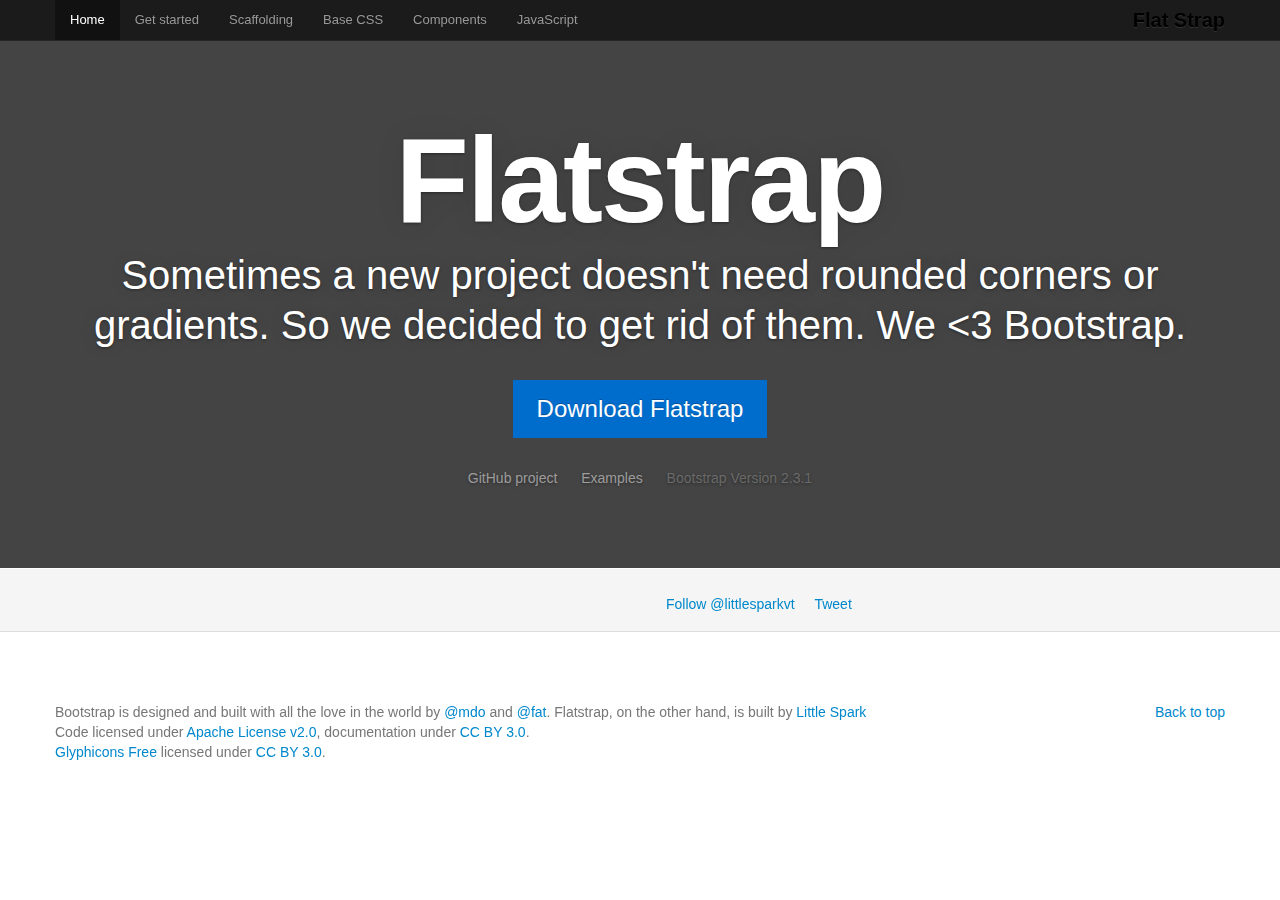
<file: flatstrap/index.html>
<!DOCTYPE html>
<html lang="en">
  <head>
    <meta charset="utf-8">
    <title>Flatstrap by Littlesparkvt.com</title>
    <meta name="viewport" content="width=device-width, initial-scale=1.0">
    <meta name="description" content="Flatstrap by Littlesparkvt.com">
    <meta name="author" content="littlesparkvt.com">

    <!-- Le styles -->
    <link href="assets/css/bootstrap.css" rel="stylesheet">
    <link href="assets/css/bootstrap-responsive.css" rel="stylesheet">
    <link href="assets/css/docs.css" rel="stylesheet">
    <link href="assets/js/google-code-prettify/prettify.css" rel="stylesheet">

    <!-- Le HTML5 shim, for IE6-8 support of HTML5 elements -->
    <!--[if lt IE 9]>
      <script src="http://html5shim.googlecode.com/svn/trunk/html5.js"></script>
    <![endif]-->

    <!-- Le fav and touch icons -->
    <link rel="shortcut icon" href="assets/ico/favicon.ico">
    <link rel="apple-touch-icon-precomposed" sizes="144x144" href="assets/ico/apple-touch-icon-144-precomposed.png">
    <link rel="apple-touch-icon-precomposed" sizes="114x114" href="assets/ico/apple-touch-icon-114-precomposed.png">
    <link rel="apple-touch-icon-precomposed" sizes="72x72" href="assets/ico/apple-touch-icon-72-precomposed.png">
    <link rel="apple-touch-icon-precomposed" href="assets/ico/apple-touch-icon-57-precomposed.png">

  </head>

  <body data-spy="scroll" data-target=".bs-docs-sidebar">

    <!-- Navbar
    ================================================== -->
    <div class="navbar navbar-inverse navbar-fixed-top">
      <div class="navbar-inner">
        <div class="container">
          <button type="button" class="btn btn-navbar" data-toggle="collapse" data-target=".nav-collapse">
            <span class="icon-bar"></span>
            <span class="icon-bar"></span>
            <span class="icon-bar"></span>
          </button>
          <a class="brand" href="./index.html">Flat Strap</a>
          <div class="nav-collapse collapse">
            <ul class="nav">
              <li class="active">
                <a href="./index.html">Home</a>
              </li>
              <li class="">
                <a href="./getting-started.html">Get started</a>
              </li>
              <li class="">
                <a href="./scaffolding.html">Scaffolding</a>
              </li>
              <li class="">
                <a href="./base-css.html">Base CSS</a>
              </li>
              <li class="">
                <a href="./components.html">Components</a>
              </li>
              <li class="">
                <a href="./javascript.html">JavaScript</a>
              </li>
            </ul>
          </div>
        </div>
      </div>
    </div>

<div class="jumbotron masthead">
  <div class="container">
    <h1>Flatstrap</h1>
    <p>Sometimes a new project doesn't need rounded corners or gradients. So we decided to get rid of them. We <3 Bootstrap.</p>
    <p>
      <a href="https://github.com/littlesparkvt/flatstrap/archive/master.zip" class="btn btn-primary btn-large" >Download Flatstrap </a>
    </p>
    <ul class="masthead-links">
      <li>
        <a href="https://github.com/littlesparkvt/flatstrap" >GitHub project</a>
      </li>
      <li>
        <a href="./getting-started.html#examples" >Examples</a>
      </li>
      <li>
        Bootstrap Version 2.3.1
      </li>
    </ul>
  </div>
</div>

<div class="bs-docs-social">
  <div class="container">
    <ul class="bs-docs-social-buttons">
      <li>
        <iframe class="github-btn" src="http://ghbtns.com/github-btn.html?user=littlesparkvt&repo=flatstrap&type=watch&count=true" allowtransparency="true" frameborder="0" scrolling="0" width="100px" height="20px"></iframe>
      </li>
      <li>
        <iframe class="github-btn" src="http://ghbtns.com/github-btn.html?user=littlesparkvt&repo=flatstrap&type=fork&count=true" allowtransparency="true" frameborder="0" scrolling="0" width="98px" height="20px"></iframe>
      </li>
      <li class="follow-btn">
        <a href="https://twitter.com/littlesparkvt" class="twitter-follow-button" data-link-color="#0069D6" data-show-count="true">Follow @littlesparkvt</a>
      </li>
      <li class="tweet-btn">
        <a href="https://twitter.com/share" class="twitter-share-button" data-url="https://github.com/littlesparkvt/flatstrap" data-count="horizontal" data-via="littlesparkvt" data-related="mdo:FlatStrap, the flat Bootstrap">Tweet</a>
      </li>
    </ul>
  </div>
</div>




    <!-- Footer
    ================================================== -->
    <footer class="footer">
      <div class="container">
        <p class="pull-right"><a href="#">Back to top</a></p>
        <p>Bootstrap is designed and built with all the love in the world by <a href="http://twitter.com/mdo" target="_blank">@mdo</a> and <a href="http://twitter.com/fat" target="_blank">@fat</a>. Flatstrap, on the other hand, is built by <a href="http://www.littlesparkvt.com">Little Spark</a></p>
        <p>Code licensed under <a href="http://www.apache.org/licenses/LICENSE-2.0" target="_blank">Apache License v2.0</a>, documentation under <a href="http://creativecommons.org/licenses/by/3.0/">CC BY 3.0</a>.</p>
        <p><a href="http://glyphicons.com">Glyphicons Free</a> licensed under <a href="http://creativecommons.org/licenses/by/3.0/">CC BY 3.0</a>.</p>
      </div>
    </footer>



    <!-- Le javascript
    ================================================== -->
    <!-- Placed at the end of the document so the pages load faster -->
    <script type="text/javascript" src="http://platform.twitter.com/widgets.js"></script>
    <script src="assets/js/jquery.js"></script>
    <script src="assets/js/google-code-prettify/prettify.js"></script>
    <script src="assets/js/bootstrap-transition.js"></script>
    <script src="assets/js/bootstrap-alert.js"></script>
    <script src="assets/js/bootstrap-modal.js"></script>
    <script src="assets/js/bootstrap-dropdown.js"></script>
    <script src="assets/js/bootstrap-scrollspy.js"></script>
    <script src="assets/js/bootstrap-tab.js"></script>
    <script src="assets/js/bootstrap-tooltip.js"></script>
    <script src="assets/js/bootstrap-popover.js"></script>
    <script src="assets/js/bootstrap-button.js"></script>
    <script src="assets/js/bootstrap-collapse.js"></script>
    <script src="assets/js/bootstrap-carousel.js"></script>
    <script src="assets/js/bootstrap-typeahead.js"></script>
    <script src="assets/js/bootstrap-affix.js"></script>
    <script src="assets/js/application.js"></script>

<script type="text/javascript">

  var _gaq = _gaq || [];
  _gaq.push(['_setAccount', 'UA-30702122-1']);
  _gaq.push(['_trackPageview']);

  (function() {
    var ga = document.createElement('script'); ga.type = 'text/javascript'; ga.async = true;
    ga.src = ('https:' == document.location.protocol ? 'https://ssl' : 'http://www') + '.google-analytics.com/ga.js';
    var s = document.getElementsByTagName('script')[0]; s.parentNode.insertBefore(ga, s);
  })();

</script>

  </body>
</html>
</file>
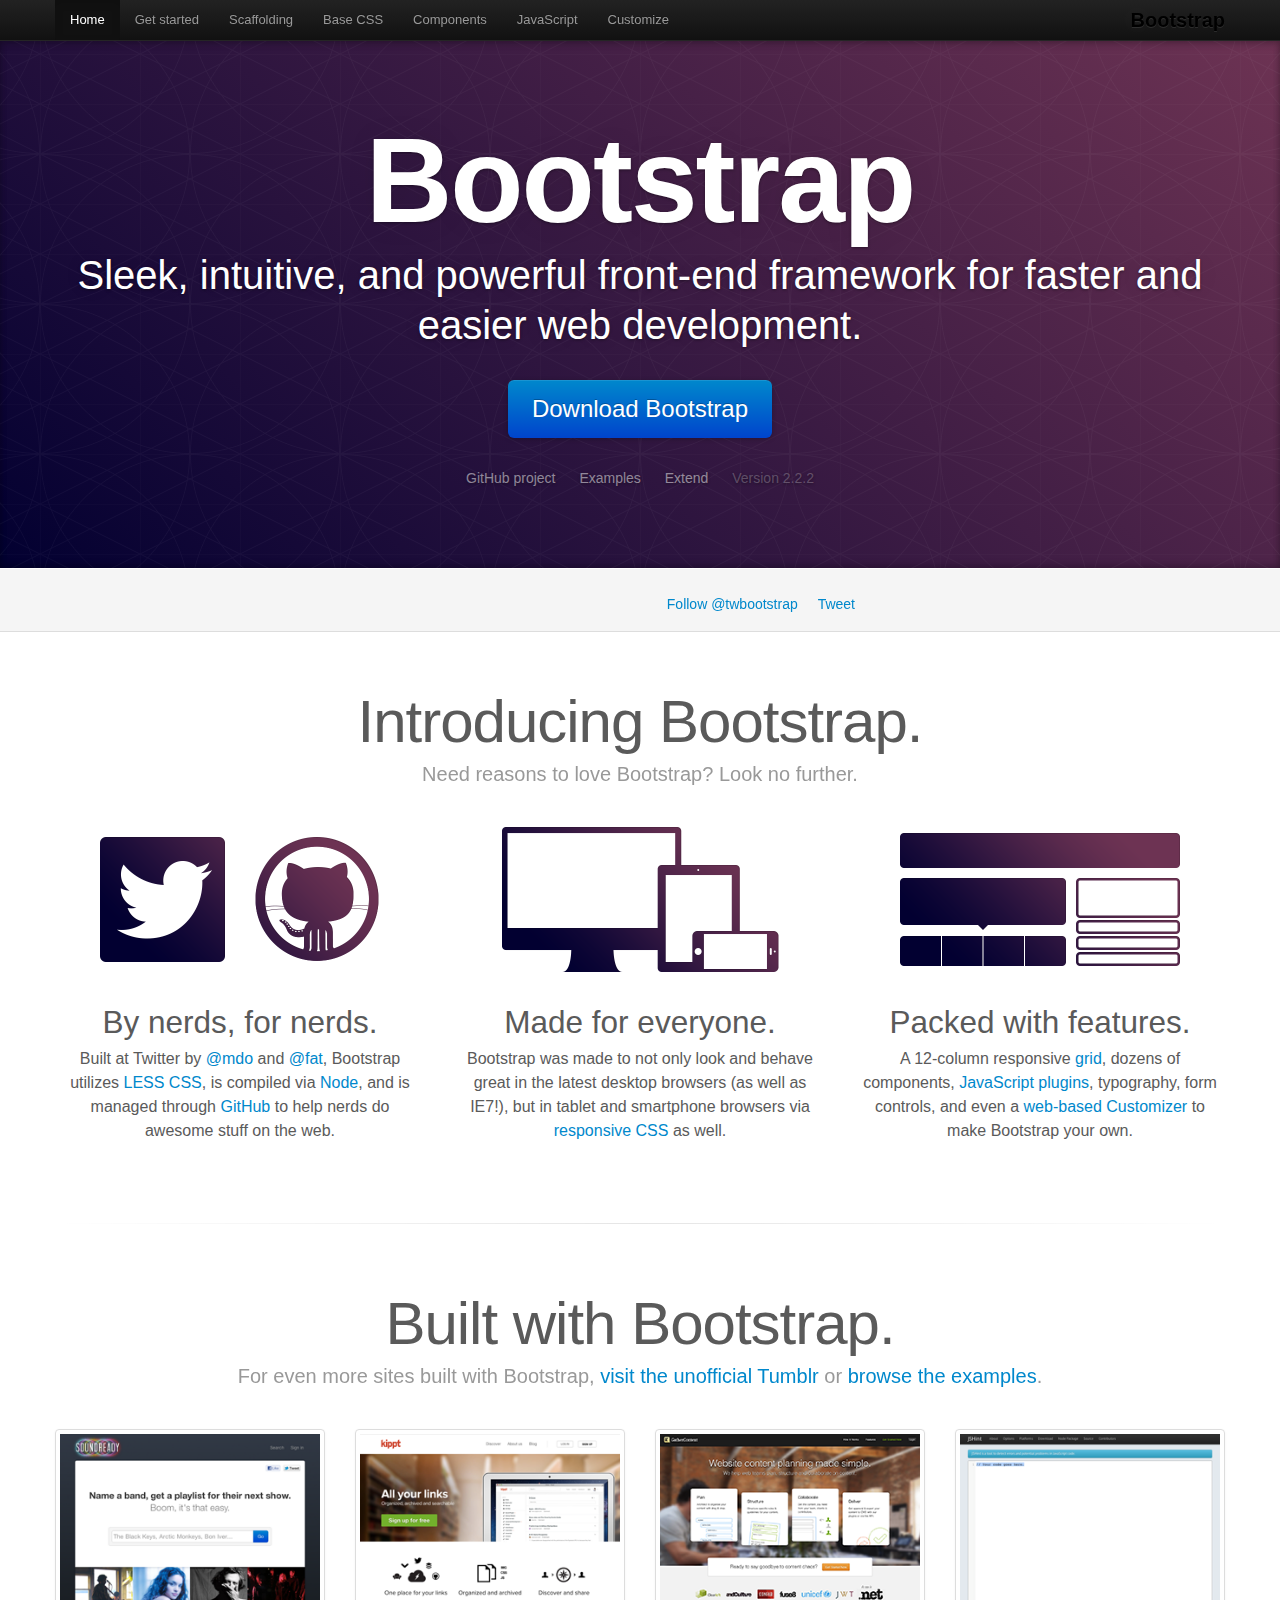
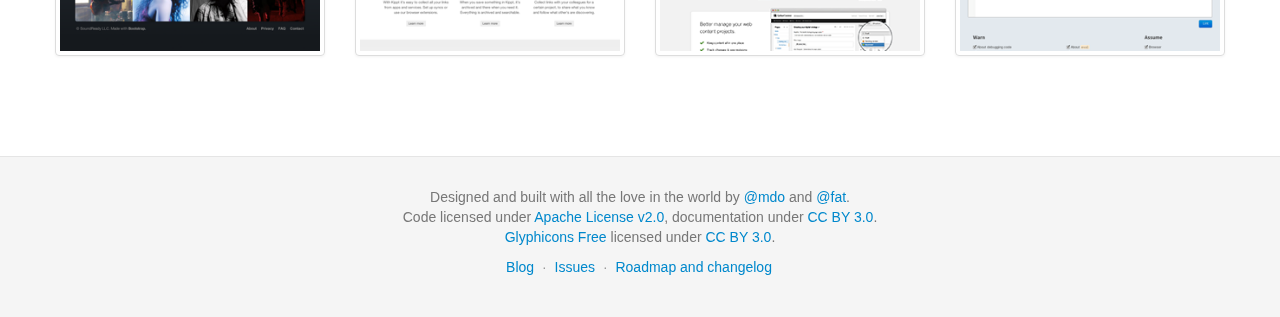
<file: bootstrap/docs/index.html>
<!DOCTYPE html>
<html lang="en">
  <head>
    <meta charset="utf-8">
    <title>Bootstrap</title>
    <meta name="viewport" content="width=device-width, initial-scale=1.0">
    <meta name="description" content="">
    <meta name="author" content="">

    <!-- Le styles -->
    <link href="assets/css/bootstrap.css" rel="stylesheet">
    <link href="assets/css/bootstrap-responsive.css" rel="stylesheet">
    <link href="assets/css/docs.css" rel="stylesheet">
    <link href="assets/js/google-code-prettify/prettify.css" rel="stylesheet">

    <!-- Le HTML5 shim, for IE6-8 support of HTML5 elements -->
    <!--[if lt IE 9]>
      <script src="http://html5shim.googlecode.com/svn/trunk/html5.js"></script>
    <![endif]-->

    <!-- Le fav and touch icons -->
    <link rel="apple-touch-icon-precomposed" sizes="144x144" href="assets/ico/apple-touch-icon-144-precomposed.png">
    <link rel="apple-touch-icon-precomposed" sizes="114x114" href="assets/ico/apple-touch-icon-114-precomposed.png">
      <link rel="apple-touch-icon-precomposed" sizes="72x72" href="assets/ico/apple-touch-icon-72-precomposed.png">
                    <link rel="apple-touch-icon-precomposed" href="assets/ico/apple-touch-icon-57-precomposed.png">
                                   <link rel="shortcut icon" href="assets/ico/favicon.png">

  </head>

  <body data-spy="scroll" data-target=".bs-docs-sidebar">

    <!-- Navbar
    ================================================== -->
    <div class="navbar navbar-inverse navbar-fixed-top">
      <div class="navbar-inner">
        <div class="container">
          <button type="button" class="btn btn-navbar" data-toggle="collapse" data-target=".nav-collapse">
            <span class="icon-bar"></span>
            <span class="icon-bar"></span>
            <span class="icon-bar"></span>
          </button>
          <a class="brand" href="./index.html">Bootstrap</a>
          <div class="nav-collapse collapse">
            <ul class="nav">
              <li class="active">
                <a href="./index.html">Home</a>
              </li>
              <li class="">
                <a href="./getting-started.html">Get started</a>
              </li>
              <li class="">
                <a href="./scaffolding.html">Scaffolding</a>
              </li>
              <li class="">
                <a href="./base-css.html">Base CSS</a>
              </li>
              <li class="">
                <a href="./components.html">Components</a>
              </li>
              <li class="">
                <a href="./javascript.html">JavaScript</a>
              </li>
              <li class="">
                <a href="./customize.html">Customize</a>
              </li>
            </ul>
          </div>
        </div>
      </div>
    </div>

<div class="jumbotron masthead">
  <div class="container">
    <h1>Bootstrap</h1>
    <p>Sleek, intuitive, and powerful front-end framework for faster and easier web development.</p>
    <p>
      <a href="assets/bootstrap.zip" class="btn btn-primary btn-large" >Download Bootstrap</a>
    </p>
    <ul class="masthead-links">
      <li>
        <a href="http://github.com/twitter/bootstrap" >GitHub project</a>
      </li>
      <li>
        <a href="./getting-started.html#examples" >Examples</a>
      </li>
      <li>
        <a href="./extend.html" >Extend</a>
      </li>
      <li>
        Version 2.2.2
      </li>
    </ul>
  </div>
</div>

<div class="bs-docs-social">
  <div class="container">
    <ul class="bs-docs-social-buttons">
      <li>
        <iframe class="github-btn" src="http://ghbtns.com/github-btn.html?user=twitter&repo=bootstrap&type=watch&count=true" allowtransparency="true" frameborder="0" scrolling="0" width="100px" height="20px"></iframe>
      </li>
      <li>
        <iframe class="github-btn" src="http://ghbtns.com/github-btn.html?user=twitter&repo=bootstrap&type=fork&count=true" allowtransparency="true" frameborder="0" scrolling="0" width="102px" height="20px"></iframe>
      </li>
      <li class="follow-btn">
        <a href="https://twitter.com/twbootstrap" class="twitter-follow-button" data-link-color="#0069D6" data-show-count="true">Follow @twbootstrap</a>
      </li>
      <li class="tweet-btn">
        <a href="https://twitter.com/share" class="twitter-share-button" data-url="http://twitter.github.com/bootstrap/" data-count="horizontal" data-via="twbootstrap" data-related="mdo:Creator of Twitter Bootstrap">Tweet</a>
      </li>
    </ul>
  </div>
</div>

<div class="container">

  <div class="marketing">

    <h1>Introducing Bootstrap.</h1>
    <p class="marketing-byline">Need reasons to love Bootstrap? Look no further.</p>

    <div class="row-fluid">
      <div class="span4">
        <img class="marketing-img" src="assets/img/bs-docs-twitter-github.png">
        <h2>By nerds, for nerds.</h2>
        <p>Built at Twitter by <a href="http://twitter.com/mdo">@mdo</a> and <a href="http://twitter.com/fat">@fat</a>, Bootstrap utilizes <a href="http://lesscss.org">LESS CSS</a>, is compiled via <a href="http://nodejs.org">Node</a>, and is managed through <a href="http://github.com">GitHub</a> to help nerds do awesome stuff on the web.</p>
      </div>
      <div class="span4">
        <img class="marketing-img" src="assets/img/bs-docs-responsive-illustrations.png">
        <h2>Made for everyone.</h2>
        <p>Bootstrap was made to not only look and behave great in the latest desktop browsers (as well as IE7!), but in tablet and smartphone browsers via <a href="./scaffolding.html#responsive">responsive CSS</a> as well.</p>
      </div>
      <div class="span4">
        <img class="marketing-img" src="assets/img/bs-docs-bootstrap-features.png">
        <h2>Packed with features.</h2>
        <p>A 12-column responsive <a href="./scaffolding.html#gridSystem">grid</a>, dozens of components, <a href="./javascript.html">JavaScript plugins</a>, typography, form controls, and even a <a href="./customize.html">web-based Customizer</a> to make Bootstrap your own.</p>
      </div>
    </div>

    <hr class="soften">

    <h1>Built with Bootstrap.</h1>
    <p class="marketing-byline">For even more sites built with Bootstrap, <a href="http://builtwithbootstrap.tumblr.com/" target="_blank">visit the unofficial Tumblr</a> or <a href="./getting-started.html#examples">browse the examples</a>.</p>
    <div class="row-fluid">
      <ul class="thumbnails example-sites">
        <li class="span3">
          <a class="thumbnail" href="http://soundready.fm/" target="_blank">
            <img src="assets/img/example-sites/soundready.png" alt="SoundReady.fm">
          </a>
        </li>
        <li class="span3">
          <a class="thumbnail" href="http://kippt.com/" target="_blank">
            <img src="assets/img/example-sites/kippt.png" alt="Kippt">
          </a>
        </li>
        <li class="span3">
          <a class="thumbnail" href="http://www.gathercontent.com/" target="_blank">
            <img src="assets/img/example-sites/gathercontent.png" alt="Gather Content">
          </a>
        </li>
        <li class="span3">
          <a class="thumbnail" href="http://www.jshint.com/" target="_blank">
            <img src="assets/img/example-sites/jshint.png" alt="JS Hint">
          </a>
        </li>
      </ul>
     </div>

  </div>

</div>



    <!-- Footer
    ================================================== -->
    <footer class="footer">
      <div class="container">
        <p>Designed and built with all the love in the world by <a href="http://twitter.com/mdo" target="_blank">@mdo</a> and <a href="http://twitter.com/fat" target="_blank">@fat</a>.</p>
        <p>Code licensed under <a href="http://www.apache.org/licenses/LICENSE-2.0" target="_blank">Apache License v2.0</a>, documentation under <a href="http://creativecommons.org/licenses/by/3.0/">CC BY 3.0</a>.</p>
        <p><a href="http://glyphicons.com">Glyphicons Free</a> licensed under <a href="http://creativecommons.org/licenses/by/3.0/">CC BY 3.0</a>.</p>
        <ul class="footer-links">
          <li><a href="http://blog.getbootstrap.com">Blog</a></li>
          <li class="muted">&middot;</li>
          <li><a href="https://github.com/twitter/bootstrap/issues?state=open">Issues</a></li>
          <li class="muted">&middot;</li>
          <li><a href="https://github.com/twitter/bootstrap/wiki">Roadmap and changelog</a></li>
        </ul>
      </div>
    </footer>



    <!-- Le javascript
    ================================================== -->
    <!-- Placed at the end of the document so the pages load faster -->
    <script type="text/javascript" src="http://platform.twitter.com/widgets.js"></script>
    <script src="assets/js/jquery.js"></script>
    <script src="assets/js/bootstrap-transition.js"></script>
    <script src="assets/js/bootstrap-alert.js"></script>
    <script src="assets/js/bootstrap-modal.js"></script>
    <script src="assets/js/bootstrap-dropdown.js"></script>
    <script src="assets/js/bootstrap-scrollspy.js"></script>
    <script src="assets/js/bootstrap-tab.js"></script>
    <script src="assets/js/bootstrap-tooltip.js"></script>
    <script src="assets/js/bootstrap-popover.js"></script>
    <script src="assets/js/bootstrap-button.js"></script>
    <script src="assets/js/bootstrap-collapse.js"></script>
    <script src="assets/js/bootstrap-carousel.js"></script>
    <script src="assets/js/bootstrap-typeahead.js"></script>
    <script src="assets/js/bootstrap-affix.js"></script>

    <script src="assets/js/holder/holder.js"></script>
    <script src="assets/js/google-code-prettify/prettify.js"></script>

    <script src="assets/js/application.js"></script>



  </body>
</html>
</file>
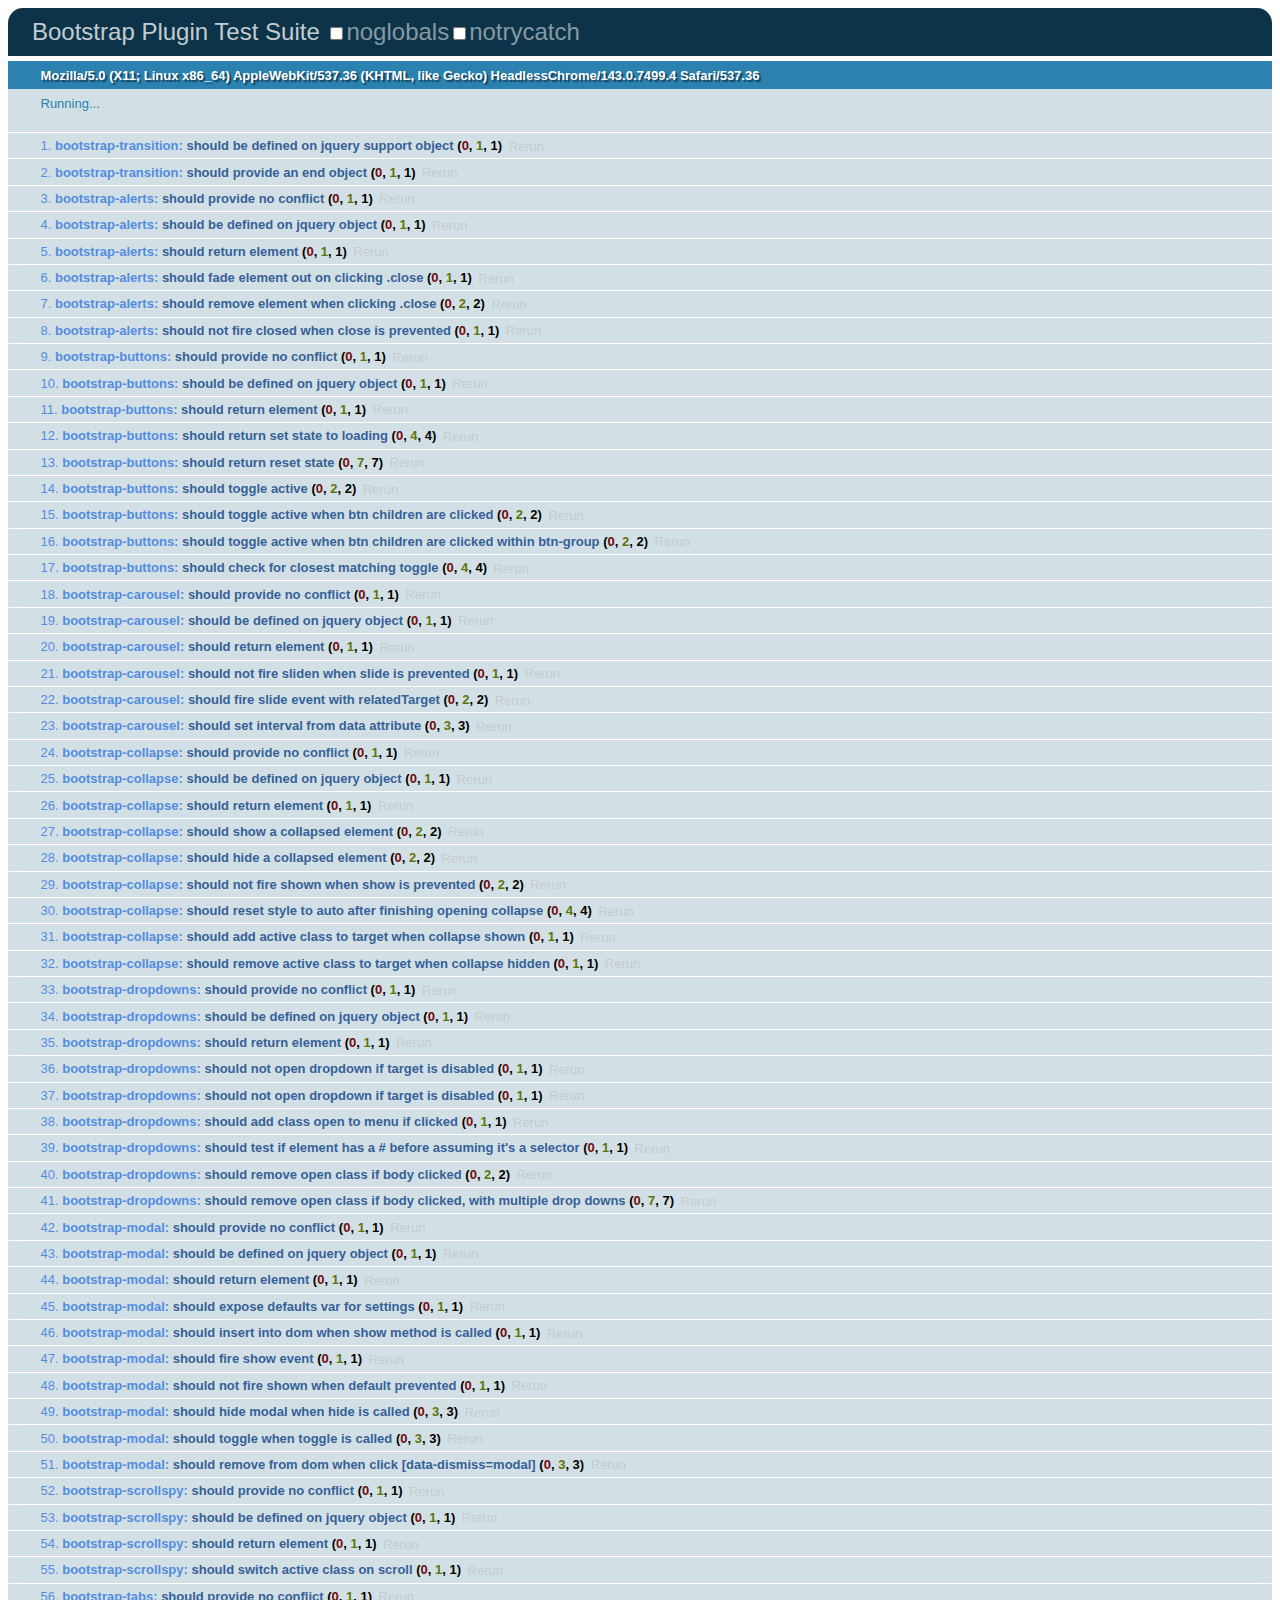
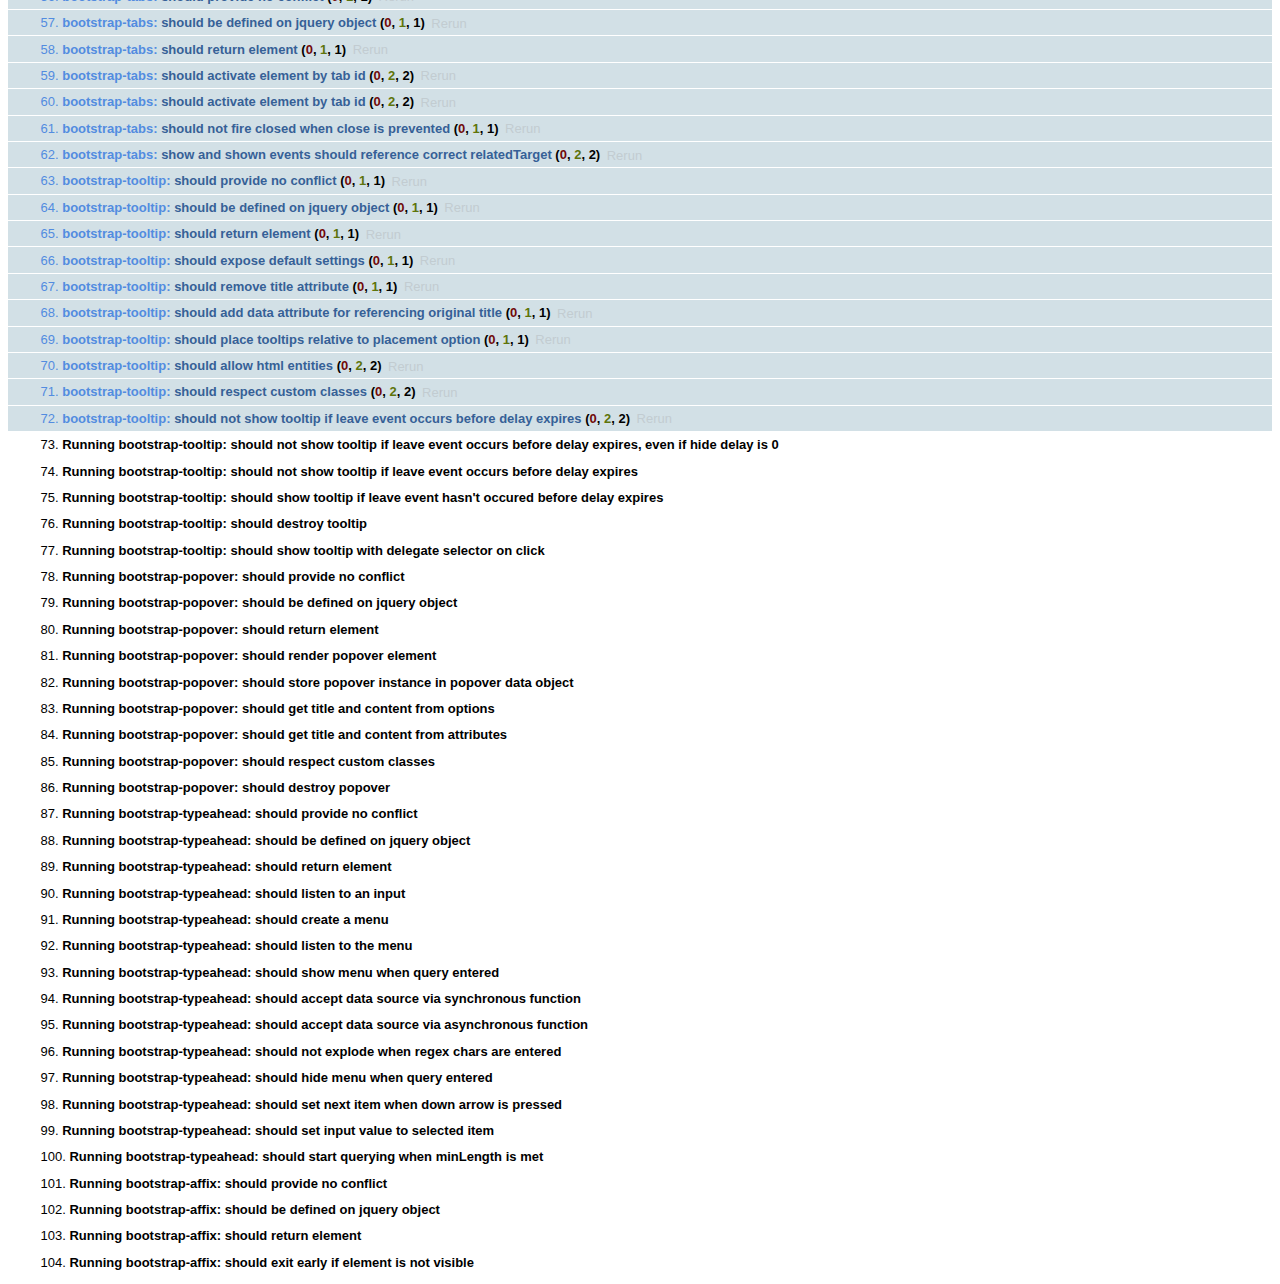
<file: bootstrap/js/tests/index.html>
<!DOCTYPE HTML>
<html>
<head>
  <title>Bootstrap Plugin Test Suite</title>

  <!-- jquery -->
  <!--<script src="http://code.jquery.com/jquery-1.7.min.js"></script>-->
  <script src="vendor/jquery.js"></script>

  <!-- qunit -->
  <link rel="stylesheet" href="vendor/qunit.css" type="text/css" media="screen" />
  <script src="vendor/qunit.js"></script>

  <!-- phantomjs logging script-->
  <script src="unit/bootstrap-phantom.js"></script>

  <!--  plugin sources -->
  <script src="../../js/bootstrap-transition.js"></script>
  <script src="../../js/bootstrap-alert.js"></script>
  <script src="../../js/bootstrap-button.js"></script>
  <script src="../../js/bootstrap-carousel.js"></script>
  <script src="../../js/bootstrap-collapse.js"></script>
  <script src="../../js/bootstrap-dropdown.js"></script>
  <script src="../../js/bootstrap-modal.js"></script>
  <script src="../../js/bootstrap-scrollspy.js"></script>
  <script src="../../js/bootstrap-tab.js"></script>
  <script src="../../js/bootstrap-tooltip.js"></script>
  <script src="../../js/bootstrap-popover.js"></script>
  <script src="../../js/bootstrap-typeahead.js"></script>
  <script src="../../js/bootstrap-affix.js"></script>

  <!-- unit tests -->
  <script src="unit/bootstrap-transition.js"></script>
  <script src="unit/bootstrap-alert.js"></script>
  <script src="unit/bootstrap-button.js"></script>
  <script src="unit/bootstrap-carousel.js"></script>
  <script src="unit/bootstrap-collapse.js"></script>
  <script src="unit/bootstrap-dropdown.js"></script>
  <script src="unit/bootstrap-modal.js"></script>
  <script src="unit/bootstrap-scrollspy.js"></script>
  <script src="unit/bootstrap-tab.js"></script>
  <script src="unit/bootstrap-tooltip.js"></script>
  <script src="unit/bootstrap-popover.js"></script>
  <script src="unit/bootstrap-typeahead.js"></script>
  <script src="unit/bootstrap-affix.js"></script>
</head>
<body>
  <div>
    <h1 id="qunit-header">Bootstrap Plugin Test Suite</h1>
    <h2 id="qunit-banner"></h2>
    <h2 id="qunit-userAgent"></h2>
    <ol id="qunit-tests"></ol>
    <div id="qunit-fixture"></div>
  </div>
</body>
</html>
</file>
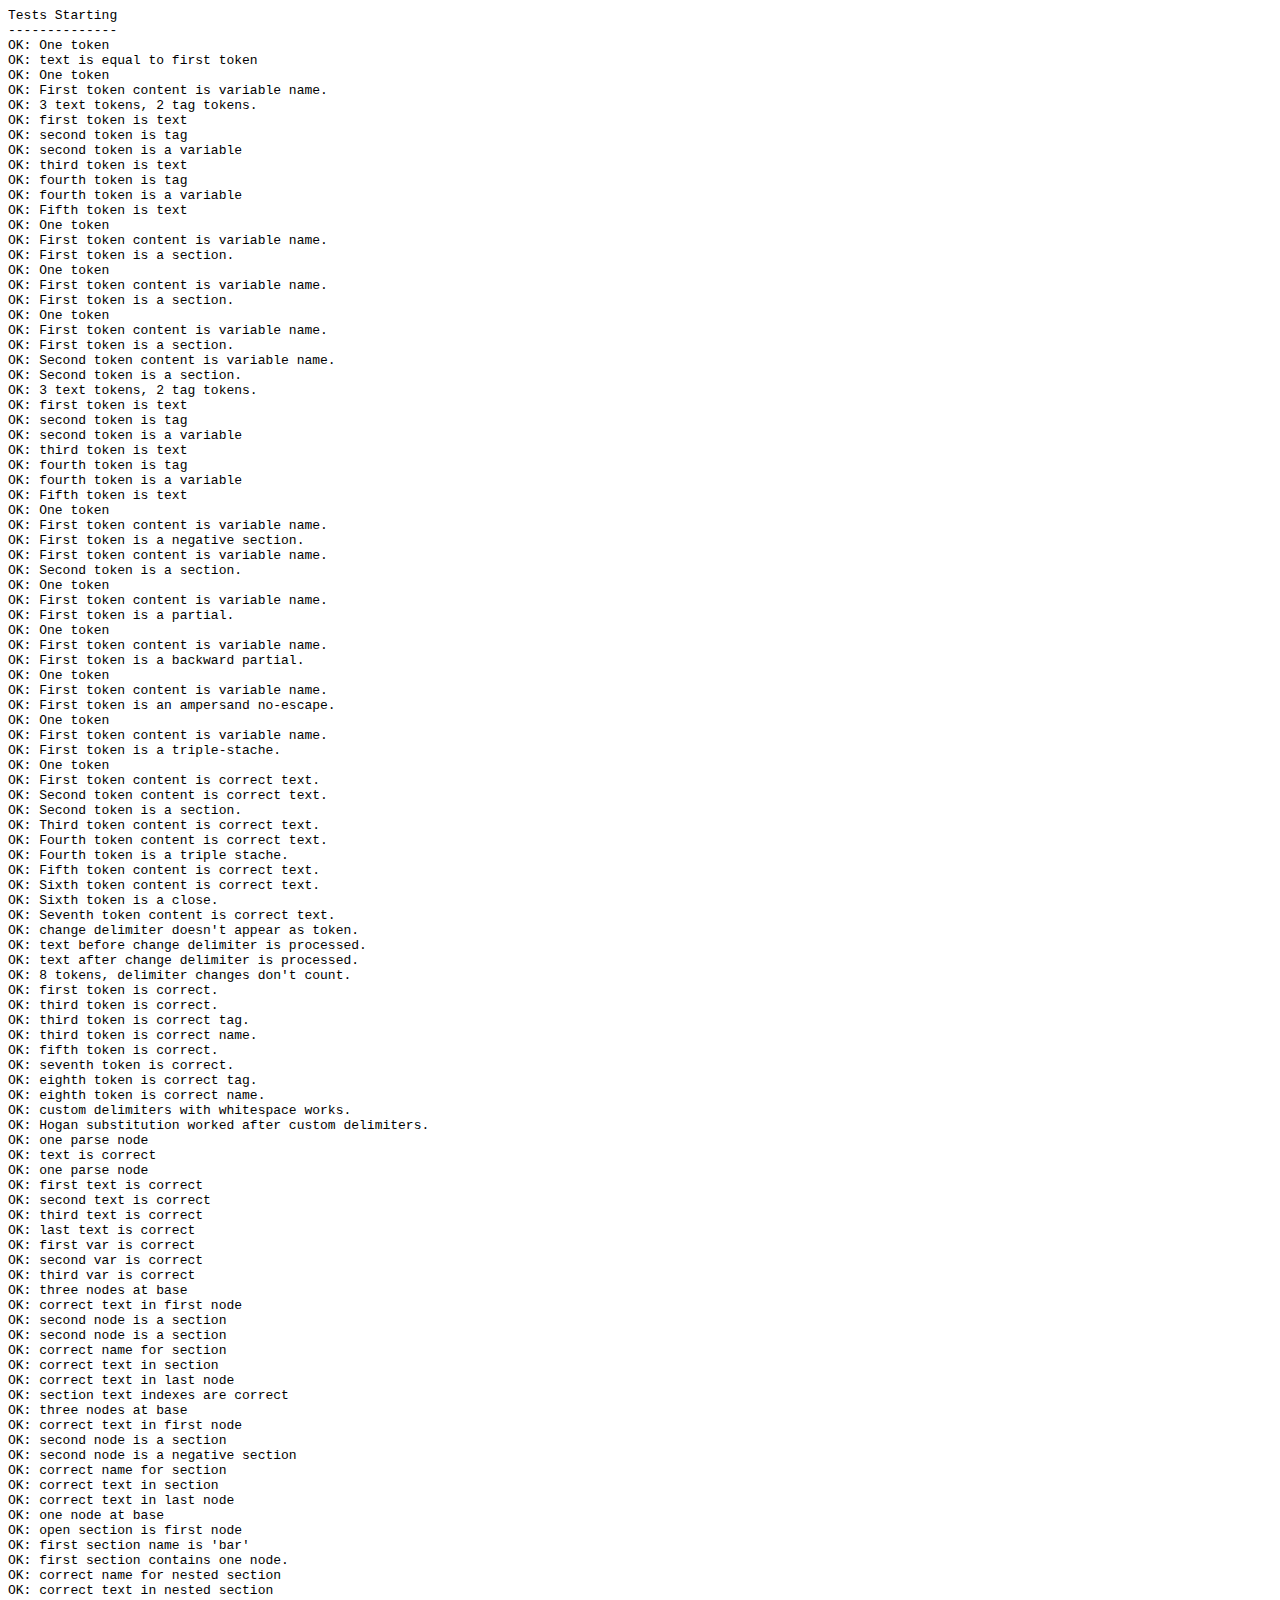
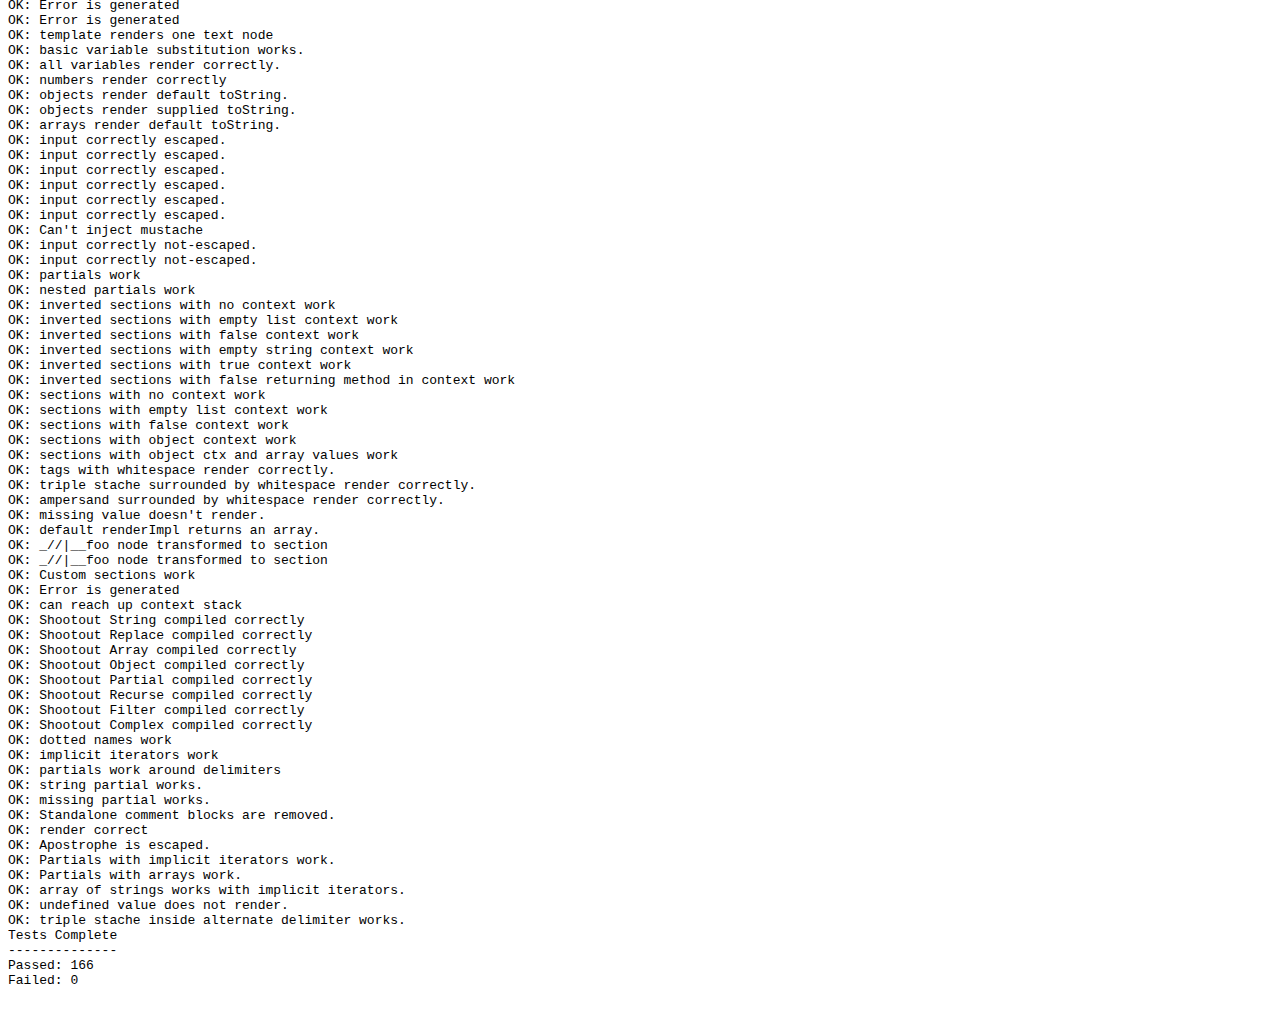
<file: flatstrap/build/node_modules/hogan.js/test/index.html>
<html>
<head>
	<title>test</title>
	<script src="https://raw.github.com/douglascrockford/JSON-js/master/json2.js"></script>
</head>
<body>
  <code id="console"></code>
  <script>var Hogan = {};</script>
  <script src="../lib/template.js"></script>
  <script src="../lib/compiler.js"></script>
  <script src="./index.js"></script>
</body>
</html>
</file>
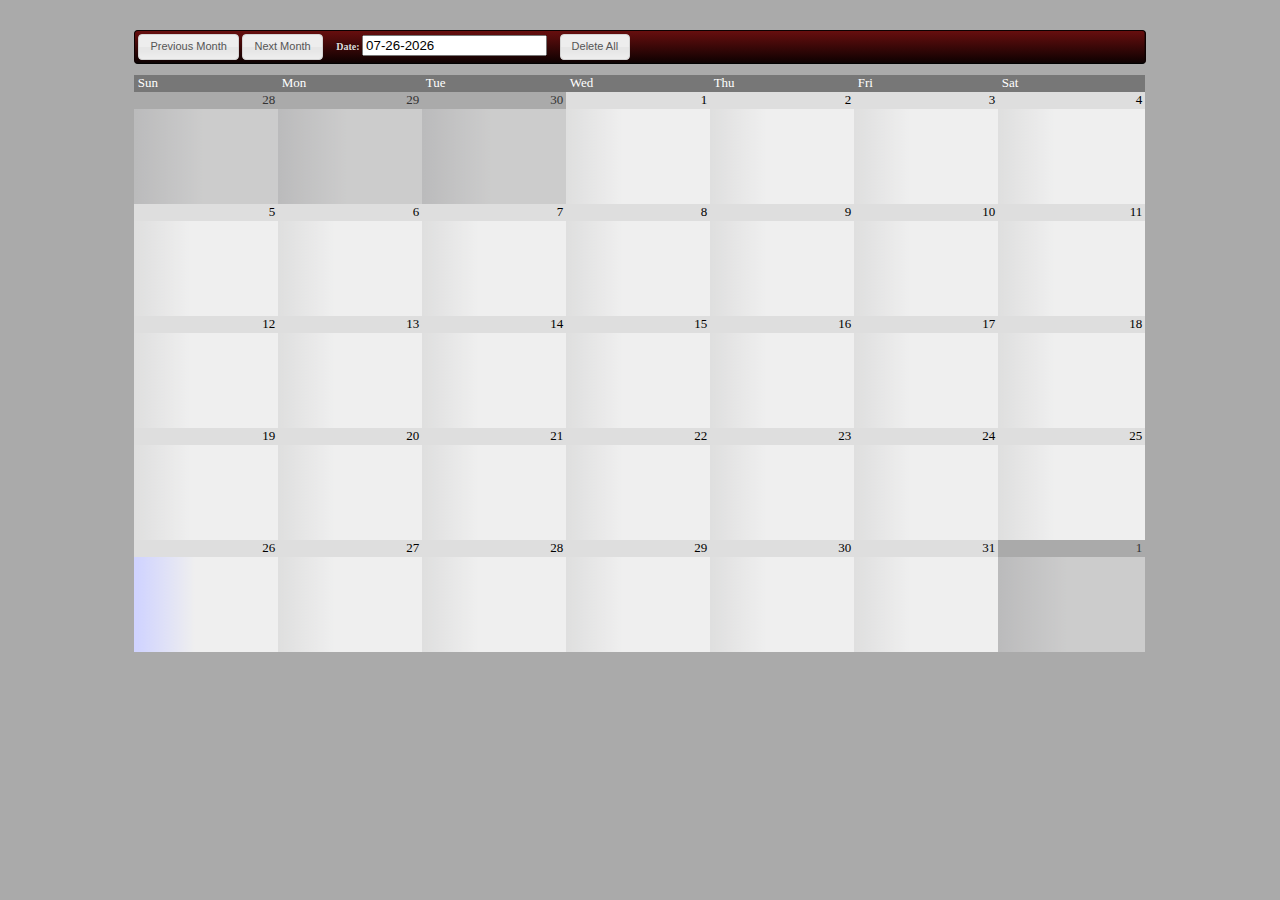
<file: calendar.html>
<!DOCTYPE html PUBLIC "-//W3C//DTD HTML 4.01 Transitional//EN" "http://www.w3.org/TR/html4/loose.dtd">
<html>
<head>
<meta http-equiv="Content-Type" content="text/html; charset=ISO-8859-1">
<title>Frontier JQuery Calendar</title>

<!-- Include CSS for JQuery Frontier Calendar plugin (Required for calendar plugin) -->
<link rel="stylesheet" type="text/css" href="css/frontierCalendar/jquery-frontier-cal-1.3.2.css" />

<!-- Include CSS for color picker plugin (Not required for calendar plugin. Used for example.) -->
<link rel="stylesheet" type="text/css" href="css/colorpicker/colorpicker.css" />

<!-- Include CSS for JQuery UI (Required for calendar plugin.) -->
<link rel="stylesheet" type="text/css" href="css/jquery-ui/smoothness/jquery-ui-1.8.1.custom.css" />

<!--
Include JQuery Core (Required for calendar plugin)
** This is our IE fix version which enables drag-and-drop to work correctly in IE. See README file in js/jquery-core folder. **
-->
<script type="text/javascript" src="js/jquery-core/jquery-1.4.2-ie-fix.min.js"></script>

<!-- Include JQuery UI (Required for calendar plugin.) -->
<script type="text/javascript" src="js/jquery-ui/smoothness/jquery-ui-1.8.1.custom.min.js"></script>

<!-- Include color picker plugin (Not required for calendar plugin. Used for example.) -->
<script type="text/javascript" src="js/colorpicker/colorpicker.js"></script>

<!-- Include jquery tooltip plugin (Not required for calendar plugin. Used for example.) -->
<script type="text/javascript" src="js/jquery-qtip-1.0.0-rc3140944/jquery.qtip-1.0.js"></script>

<!--
	(Required for plugin)
	Dependancies for JQuery Frontier Calendar plugin.
    ** THESE MUST BE INCLUDED BEFORE THE FRONTIER CALENDAR PLUGIN. **
-->
<script type="text/javascript" src="js/lib/jshashtable-2.1.js"></script>

<!-- Include JQuery Frontier Calendar plugin -->
<script type="text/javascript" src="js/frontierCalendar/jquery-frontier-cal-1.3.2.min.js"></script>

</head>
<body style="background-color: #aaaaaa;">

<!-- Some CSS for our example. (Not required for calendar plugin. Used for example.)-->
<style type="text/css" media="screen">
/*
Default font-size on the default ThemeRoller theme is set in ems, and with a value that when combined 
with body { font-size: 62.5%; } will align pixels with ems, so 11px=1.1em, 14px=1.4em. If setting the 
body font-size to 62.5% isn't an option, or not one you want, you can set the font-size in ThemeRoller 
to 1em or set it to px.
http://osdir.com/ml/jquery-ui/2009-04/msg00071.html
*/
body { font-size: 62.5%; }
.shadow {
	-moz-box-shadow: 3px 3px 4px #aaaaaa;
	-webkit-box-shadow: 3px 3px 4px #aaaaaa;
	box-shadow: 3px 3px 4px #aaaaaa;
	/* For IE 8 */
	-ms-filter: "progid:DXImageTransform.Microsoft.Shadow(Strength=4, Direction=135, Color='#aaaaaa')";
	/* For IE 5.5 - 7 */
	filter: progid:DXImageTransform.Microsoft.Shadow(Strength=4, Direction=135, Color='#aaaaaa');
}

.btn-grace {
  background-color: hsl(0, 76%, 3%) !important;
  background-repeat: repeat-x;
  filter: progid:DXImageTransform.Microsoft.gradient(startColorstr="#670e0e", endColorstr="#0d0101");
  background-image: -khtml-gradient(linear, left top, left bottom, from(#670e0e), to(#0d0101));
  background-image: -moz-linear-gradient(top, #670e0e, #0d0101);
  background-image: -ms-linear-gradient(top, #670e0e, #0d0101);
  background-image: -webkit-gradient(linear, left top, left bottom, color-stop(0%, #670e0e), color-stop(100%, #0d0101));
  background-image: -webkit-linear-gradient(top, #670e0e, #0d0101);
  background-image: -o-linear-gradient(top, #670e0e, #0d0101);
  background-image: linear-gradient(#670e0e, #0d0101);
  border-color: #0d0101 #0d0101 hsl(0, 76%, -2%);
  color: #ddd !important;
  text-shadow: 0 -1px 0 rgba(0, 0, 0, 0.33);
  -webkit-font-smoothing: antialiased;
}
</style>

<script type="text/javascript">
$(document).ready(function(){	

	var clickDate = "";
	var clickAgendaItem = "";
	
	/**
	 * Initializes calendar with current year & month
	 * specifies the callbacks for day click & agenda item click events
	 * then returns instance of plugin object
	 */
	var jfcalplugin = $("#mycal").jFrontierCal({
		date: new Date(),
		dayClickCallback: myDayClickHandler,
		agendaClickCallback: myAgendaClickHandler,
		agendaDropCallback: myAgendaDropHandler,
		agendaMouseoverCallback: myAgendaMouseoverHandler,
		applyAgendaTooltipCallback: myApplyTooltip,
		agendaDragStartCallback : myAgendaDragStart,
		agendaDragStopCallback : myAgendaDragStop,
		dragAndDropEnabled: true
	}).data("plugin");
	
	/**
	 * Do something when dragging starts on agenda div
	 */
	function myAgendaDragStart(eventObj,divElm,agendaItem){
		// destroy our qtip tooltip
		if(divElm.data("qtip")){
			divElm.qtip("destroy");
		}	
	};
	
	/**
	 * Do something when dragging stops on agenda div
	 */
	function myAgendaDragStop(eventObj,divElm,agendaItem){
		//alert("drag stop");
	};
	
	/**
	 * Custom tooltip - use any tooltip library you want to display the agenda data.
	 * for this example we use qTip - http://craigsworks.com/projects/qtip/
	 *
	 * @param divElm - jquery object for agenda div element
	 * @param agendaItem - javascript object containing agenda data.
	 */
	function myApplyTooltip(divElm,agendaItem){

		// Destroy currrent tooltip if present
		if(divElm.data("qtip")){
			divElm.qtip("destroy");
		}
		
		var displayData = "";
		
		var title = agendaItem.title;
		var startDate = agendaItem.startDate;
		var endDate = agendaItem.endDate;
		var allDay = agendaItem.allDay;
		var data = agendaItem.data;
		displayData += "<br><b>" + title+ "</b><br><br>";
		if(allDay){
			displayData += "(All day event)<br><br>";
		}else{
			displayData += "<b>Starts:</b> " + startDate + "<br>" + "<b>Ends:</b> " + endDate + "<br><br>";
		}
		for (var propertyName in data) {
			displayData += "<b>" + propertyName + ":</b> " + data[propertyName] + "<br>"
		}
		// use the user specified colors from the agenda item.
		var backgroundColor = agendaItem.displayProp.backgroundColor;
		var foregroundColor = agendaItem.displayProp.foregroundColor;
		var myStyle = {
			border: {
				width: 5,
				radius: 10
			},
			padding: 10, 
			textAlign: "left",
			tip: true,
			name: "dark" // other style properties are inherited from dark theme		
		};
		if(backgroundColor != null && backgroundColor != ""){
			myStyle["backgroundColor"] = backgroundColor;
		}
		if(foregroundColor != null && foregroundColor != ""){
			myStyle["color"] = foregroundColor;
		}
		// apply tooltip
		divElm.qtip({
			content: displayData,
			position: {
				corner: {
					tooltip: "bottomMiddle",
					target: "topMiddle"			
				},
				adjust: { 
					mouse: true,
					x: 0,
					y: -15
				},
				target: "mouse"
			},
			show: { 
				when: { 
					event: 'mouseover'
				}
			},
			style: myStyle
		});

	};

	/**
	 * Make the day cells roughly 3/4th as tall as they are wide. this makes our calendar wider than it is tall. 
	 */
	jfcalplugin.setAspectRatio("#mycal",0.75);

	/**
	 * Called when user clicks day cell
	 * use reference to plugin object to add agenda item
	 */
	function myDayClickHandler(eventObj){
		// Get the Date of the day that was clicked from the event object
		var date = eventObj.data.calDayDate;
		// store date in our global js variable for access later
		clickDate = date.getFullYear() + "-" + (date.getMonth()+1) + "-" + date.getDate();
		// open our add event dialog
		$('#add-event-form').dialog('open');
	};
	
	/**
	 * Called when user clicks and agenda item
	 * use reference to plugin object to edit agenda item
	 */
	function myAgendaClickHandler(eventObj){
		// Get ID of the agenda item from the event object
		var agendaId = eventObj.data.agendaId;		
		// pull agenda item from calendar
		var agendaItem = jfcalplugin.getAgendaItemById("#mycal",agendaId);
		clickAgendaItem = agendaItem;
		$("#display-event-form").dialog('open');
	};
	
	/**
	 * Called when user drops an agenda item into a day cell.
	 */
	function myAgendaDropHandler(eventObj){
		// Get ID of the agenda item from the event object
		var agendaId = eventObj.data.agendaId;
		// date agenda item was dropped onto
		var date = eventObj.data.calDayDate;
		// Pull agenda item from calendar
		var agendaItem = jfcalplugin.getAgendaItemById("#mycal",agendaId);		
		alert("You dropped agenda item " + agendaItem.title + 
			" onto " + date.toString() + ". Here is where you can make an AJAX call to update your database.");
	};
	
	/**
	 * Called when a user mouses over an agenda item	
	 */
	function myAgendaMouseoverHandler(eventObj){
		var agendaId = eventObj.data.agendaId;
		var agendaItem = jfcalplugin.getAgendaItemById("#mycal",agendaId);
		//alert("You moused over agenda item " + agendaItem.title + " at location (X=" + eventObj.pageX + ", Y=" + eventObj.pageY + ")");
	};
	/**
	 * Initialize jquery ui datepicker. set date format to yyyy-mm-dd for easy parsing
	 */
	$("#dateSelect").datepicker({
		showOtherMonths: true,
		selectOtherMonths: true,
		changeMonth: true,
		changeYear: true,
		showButtonPanel: true,
		dateFormat: 'mm-dd-yy'
	});
	
	/**
	 * Set datepicker to current date
	 */
	$("#dateSelect").datepicker('setDate', new Date());
	/**
	 * Use reference to plugin object to a specific year/month
	 */
	$("#dateSelect").bind('change', function() {
		var selectedDate = $("#dateSelect").val();
		var dtArray = selectedDate.split("-");
		var year = dtArray[0];
		// jquery datepicker months start at 1 (1=January)		
		var month = dtArray[1];
		// strip any preceeding 0's		
		month = month.replace(/^[0]+/g,"")		
		var day = dtArray[2];
		// plugin uses 0-based months so we subtrac 1
		jfcalplugin.showMonth("#mycal",year,parseInt(month-1).toString());
	});	
	/**
	 * Initialize previous month button
	 */
	$("#BtnPreviousMonth").button();
	$("#BtnPreviousMonth").click(function() {
		jfcalplugin.showPreviousMonth("#mycal");
		// update the jqeury datepicker value
		var calDate = jfcalplugin.getCurrentDate("#mycal"); // returns Date object
		var cyear = calDate.getFullYear();
		// Date month 0-based (0=January)
		var cmonth = calDate.getMonth();
		var cday = calDate.getDate();
		// jquery datepicker month starts at 1 (1=January) so we add 1
		$("#dateSelect").datepicker("setDate",cyear+"-"+(cmonth+1)+"-"+cday);
		return false;
	});
	/**
	 * Initialize next month button
	 */
	$("#BtnNextMonth").button();
	$("#BtnNextMonth").click(function() {
		jfcalplugin.showNextMonth("#mycal");
		// update the jqeury datepicker value
		var calDate = jfcalplugin.getCurrentDate("#mycal"); // returns Date object
		var cyear = calDate.getFullYear();
		// Date month 0-based (0=January)
		var cmonth = calDate.getMonth();
		var cday = calDate.getDate();
		// jquery datepicker month starts at 1 (1=January) so we add 1
		$("#dateSelect").datepicker("setDate",cyear+"-"+(cmonth+1)+"-"+cday);		
		return false;
	});
	
	/**
	 * Initialize delete all agenda items button
	 */
	$("#BtnDeleteAll").button();
	$("#BtnDeleteAll").click(function() {	
		jfcalplugin.deleteAllAgendaItems("#mycal");	
		return false;
	});		

	/**
	 * Initialize add event modal form
	 */
	$("#add-event-form").dialog({
		autoOpen: false,
		height: 400,
		width: 400,
		modal: true,
		buttons: {
			'Add Event': function() {

				var what = jQuery.trim($("#what").val());
			
				if(what == ""){
					alert("Please enter a short event description into the \"what\" field.");
				}else{
				
					var startDate = $("#startDate").val();
					var startDtArray = startDate.split("-");
					var startYear = startDtArray[0];
					// jquery datepicker months start at 1 (1=January)		
					var startMonth = startDtArray[1];		
					var startDay = startDtArray[2];
					// strip any preceeding 0's		
					startMonth = startMonth.replace(/^[0]+/g,"");
					startDay = startDay.replace(/^[0]+/g,"");
					var startHour = jQuery.trim($("#startHour").val());
					var startMin = jQuery.trim($("#startMin").val());
					var startMeridiem = jQuery.trim($("#startMeridiem").val());
					startHour = parseInt(startHour.replace(/^[0]+/g,""));
					if(startMin == "0" || startMin == "00"){
						startMin = 0;
					}else{
						startMin = parseInt(startMin.replace(/^[0]+/g,""));
					}
					if(startMeridiem == "AM" && startHour == 12){
						startHour = 0;
					}else if(startMeridiem == "PM" && startHour < 12){
						startHour = parseInt(startHour) + 12;
					}

					var endDate = $("#endDate").val();
					var endDtArray = endDate.split("-");
					var endYear = endDtArray[0];
					// jquery datepicker months start at 1 (1=January)		
					var endMonth = endDtArray[1];		
					var endDay = endDtArray[2];
					// strip any preceeding 0's		
					endMonth = endMonth.replace(/^[0]+/g,"");

					endDay = endDay.replace(/^[0]+/g,"");
					var endHour = jQuery.trim($("#endHour").val());
					var endMin = jQuery.trim($("#endMin").val());
					var endMeridiem = jQuery.trim($("#endMeridiem").val());
					endHour = parseInt(endHour.replace(/^[0]+/g,""));
					if(endMin == "0" || endMin == "00"){
						endMin = 0;
					}else{
						endMin = parseInt(endMin.replace(/^[0]+/g,""));
					}
					if(endMeridiem == "AM" && endHour == 12){
						endHour = 0;
					}else if(endMeridiem == "PM" && endHour < 12){
						endHour = parseInt(endHour) + 12;
					}
					
					//alert("Start time: " + startHour + ":" + startMin + " " + startMeridiem + ", End time: " + endHour + ":" + endMin + " " + endMeridiem);

					// Dates use integers
					var startDateObj = new Date(parseInt(startYear),parseInt(startMonth)-1,parseInt(startDay),startHour,startMin,0,0);
					var endDateObj = new Date(parseInt(endYear),parseInt(endMonth)-1,parseInt(endDay),endHour,endMin,0,0);

					// add new event to the calendar
					jfcalplugin.addAgendaItem(
						"#mycal",
						what,
						startDateObj,
						endDateObj,
						false,
						{
							fname: "Santa",
							lname: "Claus",
							leadReindeer: "Rudolph",
							myDate: new Date(),
							myNum: 42
						},
						{
							backgroundColor: $("#colorBackground").val(),
							foregroundColor: $("#colorForeground").val()
						}
					);

					$(this).dialog('close');

				}
				
			},
			Cancel: function() {
				$(this).dialog('close');
			}
		},
		open: function(event, ui){
			// initialize start date picker
			$("#startDate").datepicker({
				showOtherMonths: true,
				selectOtherMonths: true,
				changeMonth: true,
				changeYear: true,
				showButtonPanel: true,
				dateFormat: 'yy-mm-dd'
			});
			// initialize end date picker
			$("#endDate").datepicker({
				showOtherMonths: true,
				selectOtherMonths: true,
				changeMonth: true,
				changeYear: true,
				showButtonPanel: true,
				dateFormat: 'yy-mm-dd'
			});
			// initialize with the date that was clicked
			$("#startDate").val(clickDate);
			$("#endDate").val(clickDate);
			// initialize color pickers
			$("#colorSelectorBackground").ColorPicker({
				color: "#333333",
				onShow: function (colpkr) {
					$(colpkr).css("z-index","10000");
					$(colpkr).fadeIn(500);
					return false;
				},
				onHide: function (colpkr) {
					$(colpkr).fadeOut(500);
					return false;
				},
				onChange: function (hsb, hex, rgb) {
					$("#colorSelectorBackground div").css("backgroundColor", "#" + hex);
					$("#colorBackground").val("#" + hex);
				}
			});
			//$("#colorBackground").val("#1040b0");		
			$("#colorSelectorForeground").ColorPicker({
				color: "#ffffff",
				onShow: function (colpkr) {
					$(colpkr).css("z-index","10000");
					$(colpkr).fadeIn(500);
					return false;
				},
				onHide: function (colpkr) {
					$(colpkr).fadeOut(500);
					return false;
				},
				onChange: function (hsb, hex, rgb) {
					$("#colorSelectorForeground div").css("backgroundColor", "#" + hex);
					$("#colorForeground").val("#" + hex);
				}
			});
			//$("#colorForeground").val("#ffffff");				
			// put focus on first form input element
			$("#what").focus();
		},
		close: function() {
			// reset form elements when we close so they are fresh when the dialog is opened again.
			$("#startDate").datepicker("destroy");
			$("#endDate").datepicker("destroy");
			$("#startDate").val("");
			$("#endDate").val("");
			$("#startHour option:eq(0)").attr("selected", "selected");
			$("#startMin option:eq(0)").attr("selected", "selected");
			$("#startMeridiem option:eq(0)").attr("selected", "selected");
			$("#endHour option:eq(0)").attr("selected", "selected");
			$("#endMin option:eq(0)").attr("selected", "selected");
			$("#endMeridiem option:eq(0)").attr("selected", "selected");			
			$("#what").val("");
			//$("#colorBackground").val("#1040b0");
			//$("#colorForeground").val("#ffffff");
		}
	});
	
	/**
	 * Initialize display event form.
	 */
	$("#display-event-form").dialog({
		autoOpen: false,
		height: 400,
		width: 400,
		modal: true,
		buttons: {		
			Cancel: function() {
				$(this).dialog('close');
			},
			'Edit': function() {
				alert("Make your own edit screen or dialog!");
			},
			'Delete': function() {
				if(confirm("Are you sure you want to delete this agenda item?")){
					if(clickAgendaItem != null){
						jfcalplugin.deleteAgendaItemById("#mycal",clickAgendaItem.agendaId);
						//jfcalplugin.deleteAgendaItemByDataAttr("#mycal","myNum",42);
					}
					$(this).dialog('close');
				}
			}			
		},
		open: function(event, ui){
			if(clickAgendaItem != null){
				var title = clickAgendaItem.title;
				var startDate = clickAgendaItem.startDate;
				var endDate = clickAgendaItem.endDate;
				var allDay = clickAgendaItem.allDay;
				var data = clickAgendaItem.data;
				// in our example add agenda modal form we put some fake data in the agenda data. we can retrieve it here.
				$("#display-event-form").append(
					"<br><b>" + title+ "</b><br><br>"		
				);				
				if(allDay){
					$("#display-event-form").append(
						"(All day event)<br><br>"				
					);				
				}else{
					$("#display-event-form").append(
						"<b>Starts:</b> " + startDate + "<br>" +
						"<b>Ends:</b> " + endDate + "<br><br>"				
					);				
				}
				for (var propertyName in data) {
					$("#display-event-form").append("<b>" + propertyName + ":</b> " + data[propertyName] + "<br>");
				}			
			}		
		},
		close: function() {
			// clear agenda data
			$("#display-event-form").html("");
		}
	});	 

	/**
	 * Initialize our tabs
	 */
	$("#tabs").tabs({
		/*
		 * Our calendar is initialized in a closed tab so we need to resize it when the example tab opens.
		 */
		show: function(event, ui){
			if(ui.index == 1){
				jfcalplugin.doResize("#mycal");
			}
		}	
	});
	
});
</script>	
	<div id="tabs-2">

		<div id="example" style="margin: auto; width:80%;">
		
		<br><br>

		<div id="toolbar" class="ui-widget-header ui-corner-all btn-grace" style="padding:3px; vertical-align: middle; white-space:nowrap; overflow: hidden;">
			<button id="BtnPreviousMonth" >Previous Month</button>
			<button id="BtnNextMonth" >Next Month</button>
			&nbsp;&nbsp;&nbsp;
			Date: <input type="text" id="dateSelect" size="20"/>
			&nbsp;&nbsp;&nbsp;
			<button id="BtnDeleteAll" >Delete All</button>
		</div>

		<br>

		<!--
		You can use pixel widths or percentages. Calendar will auto resize all sub elements.
		Height will be calculated by aspect ratio. Basically all day cells will be as tall
		as they are wide.
		-->
		<div id="mycal"></div>

		</div>

		<!-- debugging-->
		<div id="calDebug"></div>

		<!-- Add event modal form -->
		<style type="text/css">
			//label, input.text, select { display:block; }
			fieldset { padding:0; border:0; margin-top:25px; }
			.ui-dialog .ui-state-error { padding: .3em; }
			.validateTips { border: 1px solid transparent; padding: 0.3em; }
		</style>
		<div id="add-event-form" title="Add New Event">
			<p class="validateTips">All form fields are required.</p>
			<form>
			<fieldset>
				<label for="name">What?</label>
				<input type="text" name="what" id="what" class="text ui-widget-content ui-corner-all" style="margin-bottom:12px; width:95%; padding: .4em;"/>
				<table style="width:100%; padding:5px;">
					<tr>
						<td>
							<label>Start Date</label>
							<input type="text" name="startDate" id="startDate" value="" class="text ui-widget-content ui-corner-all" style="margin-bottom:12px; width:95%; padding: .4em;"/>				
						</td>
						<td>&nbsp;</td>
						<td>
							<label>Start Hour</label>
							<select id="startHour" class="text ui-widget-content ui-corner-all" style="margin-bottom:12px; width:95%; padding: .4em;">
								<option value="12" SELECTED>12</option>
								<option value="1">1</option>
								<option value="2">2</option>
								<option value="3">3</option>
								<option value="4">4</option>
								<option value="5">5</option>
								<option value="6">6</option>
								<option value="7">7</option>
								<option value="8">8</option>
								<option value="9">9</option>
								<option value="10">10</option>
								<option value="11">11</option>
							</select>				
						<td>
						<td>
							<label>Start Minute</label>
							<select id="startMin" class="text ui-widget-content ui-corner-all" style="margin-bottom:12px; width:95%; padding: .4em;">
								<option value="00" SELECTED>00</option>
								<option value="10">10</option>
								<option value="20">20</option>
								<option value="30">30</option>
								<option value="40">40</option>
								<option value="50">50</option>
							</select>				
						<td>
						<td>
							<label>Start AM/PM</label>
							<select id="startMeridiem" class="text ui-widget-content ui-corner-all" style="margin-bottom:12px; width:95%; padding: .4em;">
								<option value="AM" SELECTED>AM</option>
								<option value="PM">PM</option>
							</select>				
						</td>
					</tr>
					<tr>
						<td>
							<label>End Date</label>
							<input type="text" name="endDate" id="endDate" value="" class="text ui-widget-content ui-corner-all" style="margin-bottom:12px; width:95%; padding: .4em;"/>				
						</td>
						<td>&nbsp;</td>
						<td>
							<label>End Hour</label>
							<select id="endHour" class="text ui-widget-content ui-corner-all" style="margin-bottom:12px; width:95%; padding: .4em;">
								<option value="12" SELECTED>12</option>
								<option value="1">1</option>
								<option value="2">2</option>
								<option value="3">3</option>
								<option value="4">4</option>
								<option value="5">5</option>
								<option value="6">6</option>
								<option value="7">7</option>
								<option value="8">8</option>
								<option value="9">9</option>
								<option value="10">10</option>
								<option value="11">11</option>
							</select>				
						<td>
						<td>
							<label>End Minute</label>
							<select id="endMin" class="text ui-widget-content ui-corner-all" style="margin-bottom:12px; width:95%; padding: .4em;">
								<option value="00" SELECTED>00</option>
								<option value="10">10</option>
								<option value="20">20</option>
								<option value="30">30</option>
								<option value="40">40</option>
								<option value="50">50</option>
							</select>				
						<td>
						<td>
							<label>End AM/PM</label>
							<select id="endMeridiem" class="text ui-widget-content ui-corner-all" style="margin-bottom:12px; width:95%; padding: .4em;">
								<option value="AM" SELECTED>AM</option>
								<option value="PM">PM</option>
							</select>				
						</td>				
					</tr>			
				</table>
				<table>
					<tr>
						<td>
							<label>Background Color</label>
						</td>
						<td>
							<div id="colorSelectorBackground"><div style="background-color: #333333; width:30px; height:30px; border: 2px solid #000000;"></div></div>
							<input type="hidden" id="colorBackground" value="#333333">
						</td>
						<td>&nbsp;&nbsp;&nbsp;</td>
						<td>
							<label>Text Color</label>
						</td>
						<td>
							<div id="colorSelectorForeground"><div style="background-color: #ffffff; width:30px; height:30px; border: 2px solid #000000;"></div></div>
							<input type="hidden" id="colorForeground" value="#ffffff">
						</td>						
					</tr>				
				</table>
			</fieldset>
			</form>
		</div>
		
		<div id="display-event-form" title="View Agenda Item">
			
		</div>		

		<p>&nbsp;</p>

	</div><!-- end example tab -->


</body>
</html>
</file>
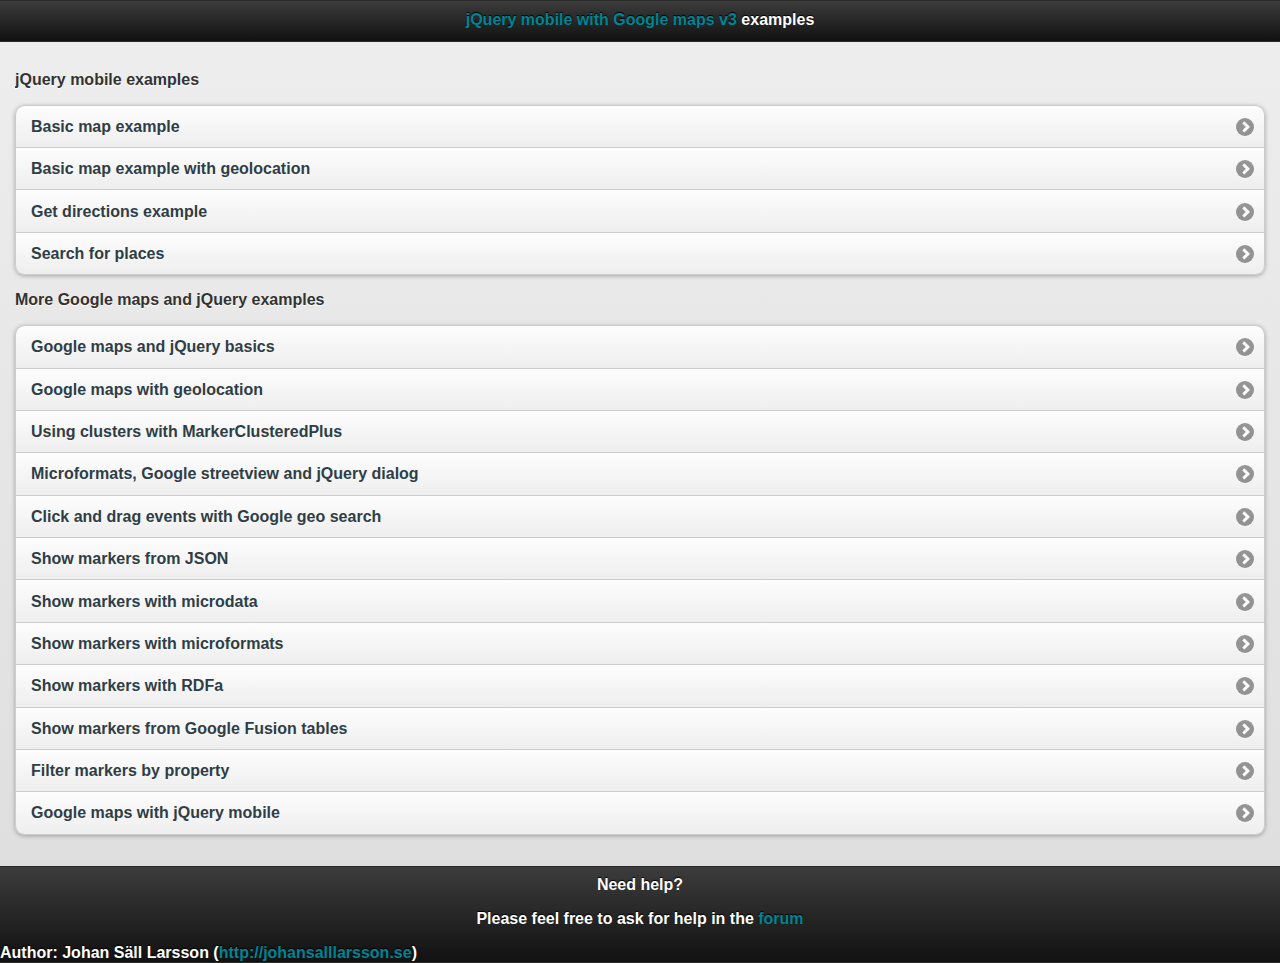
<file: demos/jquery-google-maps-mobile.html>
<!doctype html>
<html lang="en">
   <head>
		<title>jQuery mobile with Google maps - Google maps jQuery plugin</title>
		<meta charset="utf-8" />
		<meta http-equiv="X-UA-Compatible" content="IE=edge,chrome=1" />
		<meta http-equiv="content-language" content="en" />
		<meta name="author" content="Johan Säll Larsson" />
		<meta name="viewport" content="width=device-width,initial-scale=1" />
		<meta name="keywords" content="Google maps, jQuery, plugin, mobile, iphone, ipad, android, HTML5" />
		<meta name="description" content="Examples with jQuery mobile, Google maps and HTML5" />
		<link rel="schema.DC" href="http://purl.org/dc/elements/1.1/" />
		<meta name="DC.title" content="jQuery mobile with Google maps - Google maps jQuery plugin" />
		<meta name="DC.subject" content="Google maps;jQuery;plugin;mobile;iphone;ipad;android;HTML5" />
		<meta name="DC.description" content="Examples with jQuery mobile, Google maps and HTML5" />
		<meta name="DC.creator" content="Johan Säll Larsson" />
		<meta name="DC.language" content="en" />
		<link type="text/css" rel="stylesheet" href="css/jquery-mobile-1.0/jquery.mobile.css" />
		<link type="text/css" rel="stylesheet" href="css/mobile.css" />
		<script type="text/javascript" src="js/modernizr-2.0.6/modernizr.min.js"></script>
		<script type="text/javascript" src="http://maps.google.com/maps/api/js?sensor=false&libraries=places"></script> 
		<script type="text/javascript" src="js/jquery-1.7.1/jquery.min.js"></script>
		<script type="text/javascript" src="js/jquery-mobile-1.0/jquery.mobile.min.js"></script>
		<script type="text/javascript" src="js/jquery.ui-1.8.15/jquery.ui.autocomplete.min.js"></script>
		<script type="text/javascript" src="js/demo.js"></script>
		<script type="text/javascript" src="../ui/jquery.ui.map.js"></script>
		<script type="text/javascript" src="../ui/jquery.ui.map.services.js"></script>
		<script type="text/javascript" src="../ui/jquery.ui.map.extensions.js"></script>
		<script type="text/javascript">
				
			var mobileDemo = { 'center': '57.7973333,12.0502107', 'zoom': 10 };
			
			////////////////////////////////////////////////////////////
			
			$('#basic_map').live('pageinit', function() {
				demo.add('basic_map', function() {
					$('#map_canvas').gmap({'center': mobileDemo.center, 'zoom': mobileDemo.zoom, 'disableDefaultUI':true, 'callback': function() {
						var self = this;
						self.addMarker({'position': this.get('map').getCenter() }).click(function() {
							self.openInfoWindow({ 'content': 'Hello World!' }, this);
						});
					}}); 
				}).load('basic_map');
			});
			
			$('#basic_map').live('pageshow', function() {
				demo.add('basic_map', function() { $('#map_canvas').gmap('refresh'); }).load('basic_map');
			});
			
			////////////////////////////////////////////////////////////
			
			$('#directions_map').live('pageinit', function() {
				demo.add('directions_map', function() {
					$('#map_canvas_1').gmap({'center': mobileDemo.center, 'zoom': mobileDemo.zoom, 'disableDefaultUI':true, 'callback': function() {
						var self = this;
						self.set('getCurrentPosition', function() {
							self.refresh();
							self.getCurrentPosition( function(position, status) {
								if ( status === 'OK' ) {
									var latlng = new google.maps.LatLng(position.coords.latitude, position.coords.longitude)
									self.get('map').panTo(latlng);
									self.search({ 'location': latlng }, function(results, status) {
										if ( status === 'OK' ) {
											$('#from').val(results[0].formatted_address);
										}
									});
								} else {
									alert('Unable to get current position');
								}
							});
						});
						$('#submit').click(function() {
							self.displayDirections({ 'origin': $('#from').val(), 'destination': $('#to').val(), 'travelMode': google.maps.DirectionsTravelMode.DRIVING }, { 'panel': document.getElementById('directions')}, function(response, status) {
								( status === 'OK' ) ? $('#results').show() : $('#results').hide();
							});
							return false;
						});
					}});
				}).load('directions_map');
			});
			
			$('#directions_map').live('pageshow', function() {
				demo.add('directions_map', $('#map_canvas_1').gmap('get', 'getCurrentPosition')).load('directions_map');
			});
			
			////////////////////////////////////////////////////////////
							
			$('#gps_map').live('pageinit', function() {
				demo.add('gps_map', function() {
					$('#map_canvas_2').gmap({'center': mobileDemo.center, 'zoom': mobileDemo.zoom, 'disableDefaultUI':true, 'callback': function(map) {
						var self = this;
						self.watchPosition(function(position, status) {
							if ( status === 'OK' ) {
								var latlng = new google.maps.LatLng(position.coords.latitude, position.coords.longitude);
								if ( !self.get('markers').client ) {
									self.addMarker({ 'id': 'client', 'position': latlng, 'bounds': true });
								} else {
									self.get('markers').client.setPosition(latlng);
									map.panTo(latlng);
								}
							}
						});
					}});
				}).load('gps_map');
			});
			
			$('#gps_map').live('pageshow', function() {
				demo.add('gps_map', function() { $('#map_canvas_2').gmap('refresh'); }).load('gps_map');
			});
			
			$('#gps_map').live("pagehide", function() {
				demo.add('gps_map', function() { $('#map_canvas_2').gmap('clearWatch'); }).load('gps_map');
			});
			
			////////////////////////////////////////////////////////////
			
			$('#places').live('pageinit', function() {
				demo.add('places_1', function() {
					$('#map_canvas_3').gmap({'center': mobileDemo.center, 'zoom': mobileDemo.zoom, 'disableDefaultUI':true, 'callback': function() {
						var self = this;
						var control = self.get('control', function() {
							$(self.el).append('<div id="control"><div><input id="places-search" class="ui-bar-d ui-input-text ui-body-null ui-corner-all ui-shadow-inset ui-body-d ui-autocomplete-input" type="text"/></div></div>');
							self.autocomplete($('#places-search')[0], function(ui) {
								self.clear('markers');
								self.set('bounds', null);
								self.placesSearch({ 'location': ui.item.position, 'radius': '5000' }, function(results, status) {
									if ( status === 'OK' ) {
										$.each(results, function(i, item) {
											self.addMarker({ 'id': item.id, 'position': item.geometry.location, 'bounds':true }).click(function() {
												self.openInfoWindow({'content': '<h4>'+item.name+'</h4>'}, this);
											});
										});
									}
								});
							});
							return $('#control')[0];
						});
						self.addControl(new control(), 1);
					}});
				}).load('places_1');
			});
			
			$('#places').live('pageshow', function() {
				demo.add('places_2', function() { $('#map_canvas_3').gmap('refresh'); }).load('places_2');
			});
				
        </script>
    </head>
    <body>
		<div id="home" data-role="page">
			<div data-role="header">
				<h1><a data-ajax="false" href="/">jQuery mobile with Google maps v3 <span id="version"></span></a> examples</h1>
			</div>
			<div data-role="content">					
				<h2>jQuery mobile examples</h2>
				<ul data-role="listview" data-inset="true" data-theme="c" data-dividertheme="a"> 
					<li><a href="#basic_map">Basic map example</a></li> 
					<li><a href="#gps_map">Basic map example with geolocation</a></li>
					<li><a href="#directions_map">Get directions example</a></li> 
					<li><a href="#places">Search for places</a></li>
				</ul>
				<h2>More Google maps and jQuery examples</h2>
				<ul data-role="listview" data-inset="true" data-theme="c" data-dividertheme="a">
					<li class="sel buttonize"><a data-ajax="false" href="jquery-google-maps-basic-example.html">Google maps and jQuery basics</a></li>
					<li><a data-ajax="false" href="jquery-google-maps-geolocation.html">Google maps with geolocation</a></li>
					<li><a data-ajax="false" href="jquery-google-maps-clustering.html">Using clusters with MarkerClusteredPlus</a></li>
					<li><a data-ajax="false" href="jquery-google-maps-streetview.html">Microformats, Google streetview and jQuery dialog</a></li>
					<li><a data-ajax="false" href="jquery-google-maps-geocoding.html">Click and drag events with Google geo search</a></li>
					<li><a data-ajax="false" href="jquery-google-maps-json.html">Show markers from JSON</a></li>
					<li><a data-ajax="false" href="jquery-google-maps-microdata.html">Show markers with microdata</a></li>
					<li><a data-ajax="false" href="jquery-google-maps-microformat.html">Show markers with microformats</a></li>
					<li><a data-ajax="false" href="jquery-google-maps-rdfa.html">Show markers with RDFa</a></li>
					<li><a data-ajax="false" href="jquery-google-maps-fusion-tables.html">Show markers from Google Fusion tables</a></li>
					<li><a data-ajax="false" href="jquery-google-maps-filtering.html">Filter markers by property</a></li>
					<li><a data-ajax="false" href="jquery-google-maps-mobile.html">Google maps with <strong>jQuery mobile</strong></a></li>
				</ul>
			</div>
			<div data-role="footer" data-theme="a">
				<h3>Need help?</h3>
				<p class="more">Please feel free to ask for help in the <a data-ajax="false" href="http://groups.google.com/group/jquery-ui-map-discuss">forum</a></p>
				<div itemscope itemtype="http://data-vocabulary.org/Person">
					Author: <span itemprop="name">Johan S&auml;ll Larsson</span> (<a href="http://johansalllarsson.se" itemprop="url">http://johansalllarsson.se</a>)
				</div>
			</div>
			
		</div>
		
		<div id="basic_map" data-role="page">
			<div data-role="header">
				<h1><a data-ajax="false" href="/">jQuery mobile with Google maps v3</a> examples</h1>
				<a data-rel="back">Back</a>
			</div>
			<div data-role="content">	
				<div class="ui-bar-c ui-corner-all ui-shadow" style="padding:1em;">
					<div id="map_canvas" style="height:350px;"></div>
				</div>
			</div>
		</div>
		
		<div id="gps_map" data-role="page">
			<div data-role="header">
				<h1><a data-ajax="false" href="/">jQuery mobile with Google maps v3</a> examples</h1>
				<a data-rel="back">Back</a>
			</div>
			<div data-role="content">	
				<div class="ui-bar-c ui-corner-all ui-shadow" style="padding:1em;">
					<div id="map_canvas_2" style="height:300px;"></div>
				</div>
			</div>
		</div>
		
		<div id="directions_map" data-role="page">
			<div data-role="header">
				<h1>Get directions to Grace Christian School</h1>
				<a data-rel="back">Back</a>
			</div>
			<div data-role="content">	
				<div class="ui-bar-c ui-corner-all ui-shadow" style="padding:1em;">
					<div id="map_canvas_1" style="height:300px;"></div>
					<p>
						<label for="from">From</label>
						<input id="from" class="ui-bar-c" type="text" value="" />
					</p>
					<p>
						<label for="to">To</label>
						<input id="to" class="ui-bar-c" type="text" value="4619 Mackinaw Rd Saginaw, MI" />
					</p>
					<a id="submit" href="#" data-role="button" data-icon="search">Get directions</a>
				</div>
				<div id="results" class="ui-listview ui-listview-inset ui-corner-all ui-shadow" style="display:none;">
					<div class="ui-li ui-li-divider ui-btn ui-bar-b ui-corner-top ui-btn-up-undefined">Results</div>
					<div id="directions"></div>
					<div class="ui-li ui-li-divider ui-btn ui-bar-b ui-corner-bottom ui-btn-up-undefined"></div>
				</div>
			</div>
		</div>
		
		<div id="places" data-role="page">
			<div data-role="header" data-add-back-btn="true">
				<h1><a data-ajax="false" href="/">jQuery mobile with Google maps v3</a> examples</h1>
				<a data-rel="back">Back</a>
			</div>
			<div data-role="content">
				<div class="ui-bar-c ui-corner-all ui-shadow" style="padding:1em;">
					<div id="map_canvas_3" style="height:300px;"></div>
				</div>
				<p>This example is using Google geocode for the autocomplete function (which might not be the best way for mobile devices) and Google Places for the results.<p>
			</div>
		</div>
		
	</body>
</html>
</file>
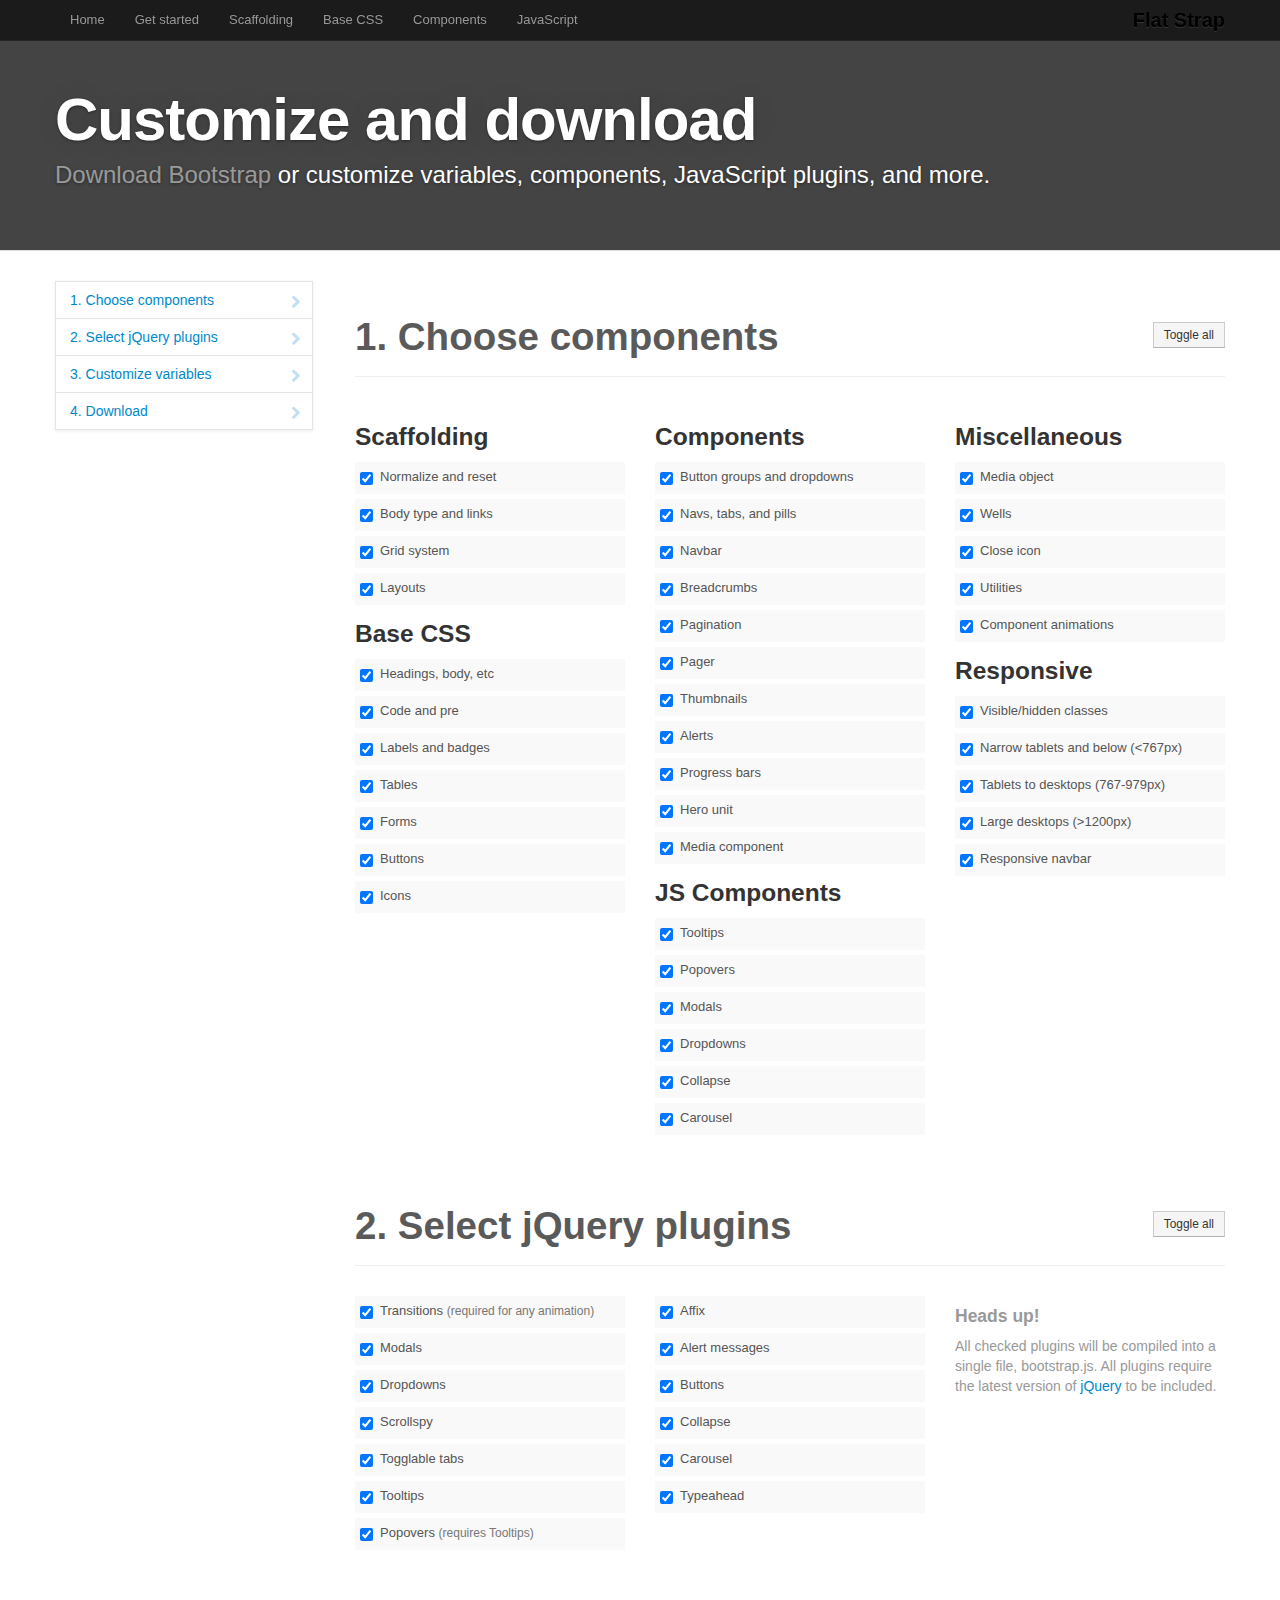
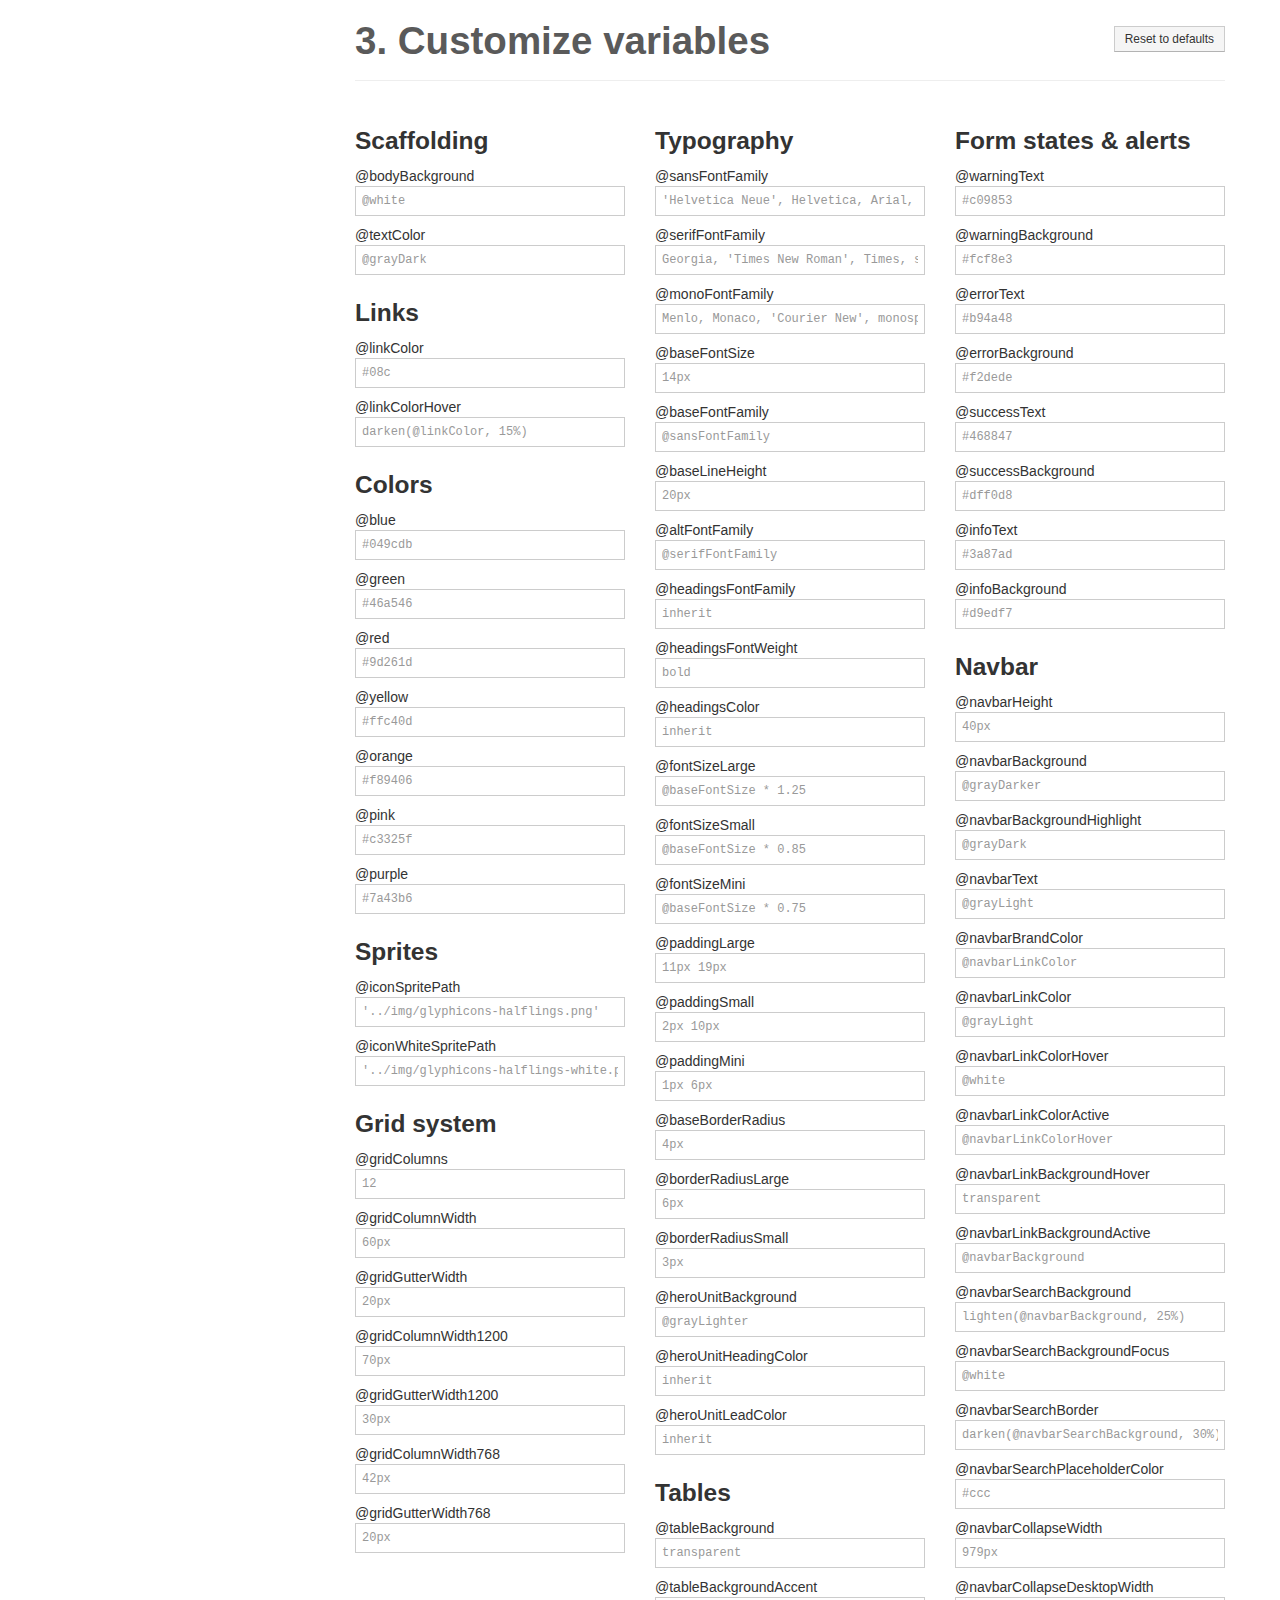
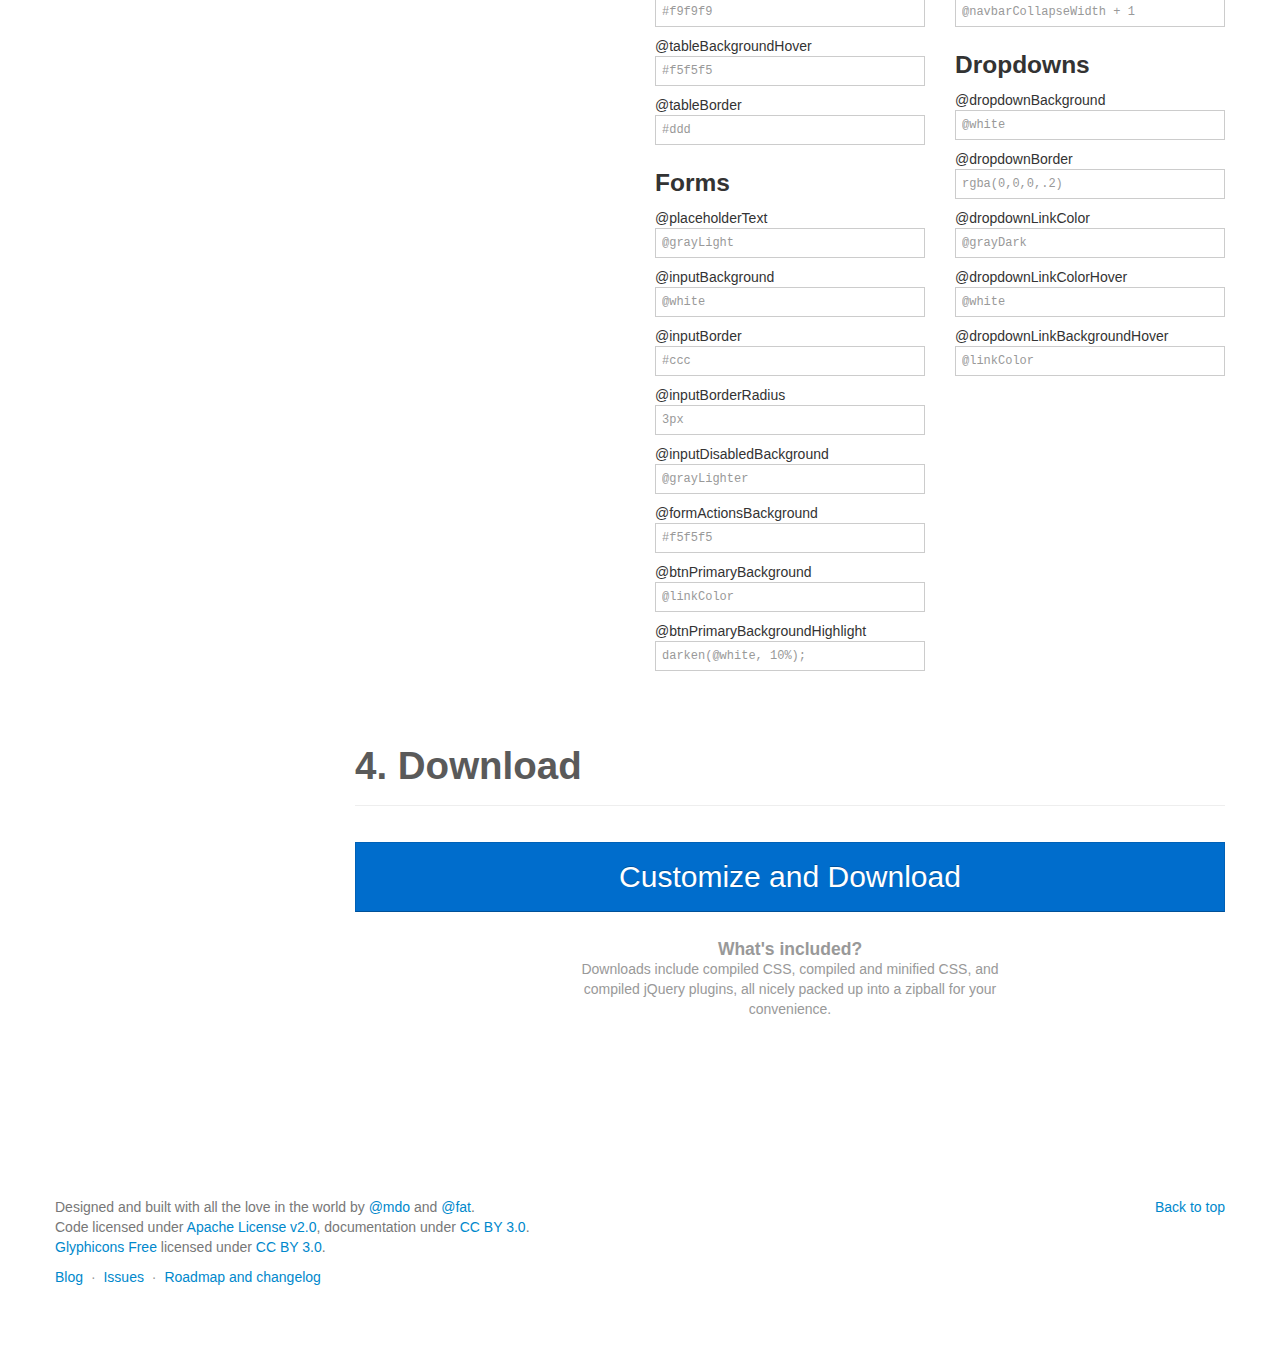
<file: flatstrap/customize.html>
<!DOCTYPE html>
<html lang="en">
  <head>
    <meta charset="utf-8">
    <title>Customize · Flat Strap</title>
    <meta name="viewport" content="width=device-width, initial-scale=1.0">
    <meta name="description" content="">
    <meta name="author" content="">

    <!-- Le styles -->
    <link href="assets/css/bootstrap.css" rel="stylesheet">
    <link href="assets/css/bootstrap-responsive.css" rel="stylesheet">
    <link href="assets/css/docs.css" rel="stylesheet">
    <link href="assets/js/google-code-prettify/prettify.css" rel="stylesheet">

    <!-- Le HTML5 shim, for IE6-8 support of HTML5 elements -->
    <!--[if lt IE 9]>
      <script src="http://html5shim.googlecode.com/svn/trunk/html5.js"></script>
    <![endif]-->

    <!-- Le fav and touch icons -->
    <link rel="shortcut icon" href="assets/ico/favicon.ico">
    <link rel="apple-touch-icon-precomposed" sizes="144x144" href="assets/ico/apple-touch-icon-144-precomposed.png">
    <link rel="apple-touch-icon-precomposed" sizes="114x114" href="assets/ico/apple-touch-icon-114-precomposed.png">
    <link rel="apple-touch-icon-precomposed" sizes="72x72" href="assets/ico/apple-touch-icon-72-precomposed.png">
    <link rel="apple-touch-icon-precomposed" href="assets/ico/apple-touch-icon-57-precomposed.png">

  </head>

  <body data-spy="scroll" data-target=".bs-docs-sidebar">

    <!-- Navbar
    ================================================== -->
    <div class="navbar navbar-inverse navbar-fixed-top">
      <div class="navbar-inner">
        <div class="container">
          <button type="button" class="btn btn-navbar" data-toggle="collapse" data-target=".nav-collapse">
            <span class="icon-bar"></span>
            <span class="icon-bar"></span>
            <span class="icon-bar"></span>
          </button>
          <a class="brand" href="./index.html">Flat Strap</a>
          <div class="nav-collapse collapse">
            <ul class="nav">
              <li class="">
                <a href="./index.html">Home</a>
              </li>
              <li class="">
                <a href="./getting-started.html">Get started</a>
              </li>
              <li class="">
                <a href="./scaffolding.html">Scaffolding</a>
              </li>
              <li class="">
                <a href="./base-css.html">Base CSS</a>
              </li>
              <li class="">
                <a href="./components.html">Components</a>
              </li>
              <li class="">
                <a href="./javascript.html">JavaScript</a>
              </li>
            </ul>
          </div>
        </div>
      </div>
    </div>

<!-- Masthead
================================================== -->
<header class="jumbotron subhead" id="overview">
  <div class="container">
    <h1>Customize and download</h1>
    <p class="lead"><a href="https://github.com/twitter/bootstrap/zipball/master">Download Bootstrap</a> or customize variables, components, JavaScript plugins, and more.</p>
  </div>
</header>


  <div class="container">

    <!-- Docs nav
    ================================================== -->
    <div class="row">
      <div class="span3 bs-docs-sidebar">
        <ul class="nav nav-list bs-docs-sidenav">
          <li><a href="#components"><i class="icon-chevron-right"></i> 1. Choose components</a></li>
          <li><a href="#plugins"><i class="icon-chevron-right"></i> 2. Select jQuery plugins</a></li>
          <li><a href="#variables"><i class="icon-chevron-right"></i> 3. Customize variables</a></li>
          <li><a href="#download"><i class="icon-chevron-right"></i> 4. Download</a></li>
        </ul>
      </div>
      <div class="span9">


        <!-- Customize form
        ================================================== -->
        <form>
          <section class="download" id="components">
            <div class="page-header">
              <a class="btn btn-small pull-right toggle-all" href="#">Toggle all</a>
              <h1>
                1. Choose components
              </h1>
            </div>
            <div class="row download-builder">
              <div class="span3">
                <h3>Scaffolding</h3>
                <label class="checkbox"><input checked="checked" type="checkbox" value="reset.less"> Normalize and reset</label>
                <label class="checkbox"><input checked="checked" type="checkbox" value="scaffolding.less"> Body type and links</label>
                <label class="checkbox"><input checked="checked" type="checkbox" value="grid.less"> Grid system</label>
                <label class="checkbox"><input checked="checked" type="checkbox" value="layouts.less"> Layouts</label>
                <h3>Base CSS</h3>
                <label class="checkbox"><input checked="checked" type="checkbox" value="type.less"> Headings, body, etc</label>
                <label class="checkbox"><input checked="checked" type="checkbox" value="code.less"> Code and pre</label>
                <label class="checkbox"><input checked="checked" type="checkbox" value="labels-badges.less"> Labels and badges</label>
                <label class="checkbox"><input checked="checked" type="checkbox" value="tables.less"> Tables</label>
                <label class="checkbox"><input checked="checked" type="checkbox" value="forms.less"> Forms</label>
                <label class="checkbox"><input checked="checked" type="checkbox" value="buttons.less"> Buttons</label>
                <label class="checkbox"><input checked="checked" type="checkbox" value="sprites.less"> Icons</label>
              </div><!-- /span -->
              <div class="span3">
                <h3>Components</h3>
                <label class="checkbox"><input checked="checked" type="checkbox" value="button-groups.less"> Button groups and dropdowns</label>
                <label class="checkbox"><input checked="checked" type="checkbox" value="navs.less"> Navs, tabs, and pills</label>
                <label class="checkbox"><input checked="checked" type="checkbox" value="navbar.less"> Navbar</label>
                <label class="checkbox"><input checked="checked" type="checkbox" value="breadcrumbs.less"> Breadcrumbs</label>
                <label class="checkbox"><input checked="checked" type="checkbox" value="pagination.less"> Pagination</label>
                <label class="checkbox"><input checked="checked" type="checkbox" value="pager.less"> Pager</label>
                <label class="checkbox"><input checked="checked" type="checkbox" value="thumbnails.less"> Thumbnails</label>
                <label class="checkbox"><input checked="checked" type="checkbox" value="alerts.less"> Alerts</label>
                <label class="checkbox"><input checked="checked" type="checkbox" value="progress-bars.less"> Progress bars</label>
                <label class="checkbox"><input checked="checked" type="checkbox" value="hero-unit.less"> Hero unit</label>
                <label class="checkbox"><input checked="checked" type="checkbox" value="media.less"> Media component</label>
                <h3>JS Components</h3>
                <label class="checkbox"><input checked="checked" type="checkbox" value="tooltip.less"> Tooltips</label>
                <label class="checkbox"><input checked="checked" type="checkbox" value="popovers.less"> Popovers</label>
                <label class="checkbox"><input checked="checked" type="checkbox" value="modals.less"> Modals</label>
                <label class="checkbox"><input checked="checked" type="checkbox" value="dropdowns.less"> Dropdowns</label>
                <label class="checkbox"><input checked="checked" type="checkbox" value="accordion.less"> Collapse</label>
                <label class="checkbox"><input checked="checked" type="checkbox" value="carousel.less"> Carousel</label>
              </div><!-- /span -->
              <div class="span3">
                <h3>Miscellaneous</h3>
                <label class="checkbox"><input checked="checked" type="checkbox" value="media.less"> Media object</label>
                <label class="checkbox"><input checked="checked" type="checkbox" value="wells.less"> Wells</label>
                <label class="checkbox"><input checked="checked" type="checkbox" value="close.less"> Close icon</label>
                <label class="checkbox"><input checked="checked" type="checkbox" value="utilities.less"> Utilities</label>
                <label class="checkbox"><input checked="checked" type="checkbox" value="component-animations.less"> Component animations</label>
                <h3>Responsive</h3>
                <label class="checkbox"><input checked="checked" type="checkbox" value="responsive-utilities.less"> Visible/hidden classes</label>
                <label class="checkbox"><input checked="checked" type="checkbox" value="responsive-767px-max.less"> Narrow tablets and below (<767px)</label>
                <label class="checkbox"><input checked="checked" type="checkbox" value="responsive-768px-979px.less"> Tablets to desktops (767-979px)</label>
                <label class="checkbox"><input checked="checked" type="checkbox" value="responsive-1200px-min.less"> Large desktops (>1200px)</label>
                <label class="checkbox"><input checked="checked" type="checkbox" value="responsive-navbar.less"> Responsive navbar</label>
              </div><!-- /span -->
            </div><!-- /row -->
          </section>

          <section class="download" id="plugins">
            <div class="page-header">
              <a class="btn btn-small pull-right toggle-all" href="#">Toggle all</a>
              <h1>
                2. Select jQuery plugins
              </h1>
            </div>
            <div class="row download-builder">
              <div class="span3">
                <label class="checkbox">
                  <input type="checkbox" checked="true" value="bootstrap-transition.js">
                  Transitions <small>(required for any animation)</small>
                </label>
                <label class="checkbox">
                  <input type="checkbox" checked="true" value="bootstrap-modal.js">
                  Modals
                </label>
                <label class="checkbox">
                  <input type="checkbox" checked="true" value="bootstrap-dropdown.js">
                  Dropdowns
                </label>
                <label class="checkbox">
                  <input type="checkbox" checked="true" value="bootstrap-scrollspy.js">
                  Scrollspy
                </label>
                <label class="checkbox">
                  <input type="checkbox" checked="true" value="bootstrap-tab.js">
                  Togglable tabs
                </label>
                <label class="checkbox">
                  <input type="checkbox" checked="true" value="bootstrap-tooltip.js">
                  Tooltips
                </label>
                <label class="checkbox">
                  <input type="checkbox" checked="true" value="bootstrap-popover.js">
                  Popovers <small>(requires Tooltips)</small>
                </label>
              </div><!-- /span -->
              <div class="span3">
                <label class="checkbox">
                  <input type="checkbox" checked="true" value="bootstrap-affix.js">
                  Affix
                </label>
                <label class="checkbox">
                  <input type="checkbox" checked="true" value="bootstrap-alert.js">
                  Alert messages
                </label>
                <label class="checkbox">
                  <input type="checkbox" checked="true" value="bootstrap-button.js">
                  Buttons
                </label>
                <label class="checkbox">
                  <input type="checkbox" checked="true" value="bootstrap-collapse.js">
                  Collapse
                </label>
                <label class="checkbox">
                  <input type="checkbox" checked="true" value="bootstrap-carousel.js">
                  Carousel
                </label>
                <label class="checkbox">
                  <input type="checkbox" checked="true" value="bootstrap-typeahead.js">
                  Typeahead
                </label>
              </div><!-- /span -->
              <div class="span3">
                <h4 class="muted">Heads up!</h4>
                <p class="muted">All checked plugins will be compiled into a single file, bootstrap.js. All plugins require the latest version of <a href="http://jquery.com/" target="_blank">jQuery</a> to be included.</p>
              </div><!-- /span -->
            </div><!-- /row -->
          </section>


          <section class="download" id="variables">
            <div class="page-header">
              <a class="btn btn-small pull-right toggle-all" href="#">Reset to defaults</a>
              <h1>
                3. Customize variables
              </h1>
            </div>
            <div class="row download-builder">
              <div class="span3">
                <h3>Scaffolding</h3>
                <label>@bodyBackground</label>
                <input type="text" class="span3" placeholder="@white">
                <label>@textColor</label>
                <input type="text" class="span3" placeholder="@grayDark">

                <h3>Links</h3>
                <label>@linkColor</label>
                <input type="text" class="span3" placeholder="#08c">
                <label>@linkColorHover</label>
                <input type="text" class="span3" placeholder="darken(@linkColor, 15%)">
                <h3>Colors</h3>
                <label>@blue</label>
                <input type="text" class="span3" placeholder="#049cdb">
                <label>@green</label>
                <input type="text" class="span3" placeholder="#46a546">
                <label>@red</label>
                <input type="text" class="span3" placeholder="#9d261d">
                <label>@yellow</label>
                <input type="text" class="span3" placeholder="#ffc40d">
                <label>@orange</label>
                <input type="text" class="span3" placeholder="#f89406">
                <label>@pink</label>
                <input type="text" class="span3" placeholder="#c3325f">
                <label>@purple</label>
                <input type="text" class="span3" placeholder="#7a43b6">

                <h3>Sprites</h3>
                <label>@iconSpritePath</label>
                <input type="text" class="span3" placeholder="'../img/glyphicons-halflings.png'">
                <label>@iconWhiteSpritePath</label>
                <input type="text" class="span3" placeholder="'../img/glyphicons-halflings-white.png'">

                <h3>Grid system</h3>
                <label>@gridColumns</label>
                <input type="text" class="span3" placeholder="12">
                <label>@gridColumnWidth</label>
                <input type="text" class="span3" placeholder="60px">
                <label>@gridGutterWidth</label>
                <input type="text" class="span3" placeholder="20px">
                <label>@gridColumnWidth1200</label>
                <input type="text" class="span3" placeholder="70px">
                <label>@gridGutterWidth1200</label>
                <input type="text" class="span3" placeholder="30px">
                <label>@gridColumnWidth768</label>
                <input type="text" class="span3" placeholder="42px">
                <label>@gridGutterWidth768</label>
                <input type="text" class="span3" placeholder="20px">

              </div><!-- /span -->
              <div class="span3">

                <h3>Typography</h3>
                <label>@sansFontFamily</label>
                <input type="text" class="span3" placeholder="'Helvetica Neue', Helvetica, Arial, sans-serif">
                <label>@serifFontFamily</label>
                <input type="text" class="span3" placeholder="Georgia, 'Times New Roman', Times, serif">
                <label>@monoFontFamily</label>
                <input type="text" class="span3" placeholder="Menlo, Monaco, 'Courier New', monospace">

                <label>@baseFontSize</label>
                <input type="text" class="span3" placeholder="14px">
                <label>@baseFontFamily</label>
                <input type="text" class="span3" placeholder="@sansFontFamily">
                <label>@baseLineHeight</label>
                <input type="text" class="span3" placeholder="20px">

                <label>@altFontFamily</label>
                <input type="text" class="span3" placeholder="@serifFontFamily">
                <label>@headingsFontFamily</label>
                <input type="text" class="span3" placeholder="inherit">
                <label>@headingsFontWeight</label>
                <input type="text" class="span3" placeholder="bold">
                <label>@headingsColor</label>
                <input type="text" class="span3" placeholder="inherit">

                <label>@fontSizeLarge</label>
                <input type="text" class="span3" placeholder="@baseFontSize * 1.25">
                <label>@fontSizeSmall</label>
                <input type="text" class="span3" placeholder="@baseFontSize * 0.85">
                <label>@fontSizeMini</label>
                <input type="text" class="span3" placeholder="@baseFontSize * 0.75">

                <label>@paddingLarge</label>
                <input type="text" class="span3" placeholder="11px 19px">
                <label>@paddingSmall</label>
                <input type="text" class="span3" placeholder="2px 10px">
                <label>@paddingMini</label>
                <input type="text" class="span3" placeholder="1px 6px">

                <label>@baseBorderRadius</label>
                <input type="text" class="span3" placeholder="4px">
                <label>@borderRadiusLarge</label>
                <input type="text" class="span3" placeholder="6px">
                <label>@borderRadiusSmall</label>
                <input type="text" class="span3" placeholder="3px">

                <label>@heroUnitBackground</label>
                <input type="text" class="span3" placeholder="@grayLighter">
                <label>@heroUnitHeadingColor</label>
                <input type="text" class="span3" placeholder="inherit">
                <label>@heroUnitLeadColor</label>
                <input type="text" class="span3" placeholder="inherit">

                <h3>Tables</h3>
                <label>@tableBackground</label>
                <input type="text" class="span3" placeholder="transparent">
                <label>@tableBackgroundAccent</label>
                <input type="text" class="span3" placeholder="#f9f9f9">
                <label>@tableBackgroundHover</label>
                <input type="text" class="span3" placeholder="#f5f5f5">
                <label>@tableBorder</label>
                <input type="text" class="span3" placeholder="#ddd">

                <h3>Forms</h3>
                <label>@placeholderText</label>
                <input type="text" class="span3" placeholder="@grayLight">
                <label>@inputBackground</label>
                <input type="text" class="span3" placeholder="@white">
                <label>@inputBorder</label>
                <input type="text" class="span3" placeholder="#ccc">
                <label>@inputBorderRadius</label>
                <input type="text" class="span3" placeholder="3px">
                <label>@inputDisabledBackground</label>
                <input type="text" class="span3" placeholder="@grayLighter">
                <label>@formActionsBackground</label>
                <input type="text" class="span3" placeholder="#f5f5f5">
                <label>@btnPrimaryBackground</label>
                <input type="text" class="span3" placeholder="@linkColor">
                <label>@btnPrimaryBackgroundHighlight</label>
                <input type="text" class="span3" placeholder="darken(@white, 10%);">

              </div><!-- /span -->
              <div class="span3">

                <h3>Form states &amp; alerts</h3>
                <label>@warningText</label>
                <input type="text" class="span3" placeholder="#c09853">
                <label>@warningBackground</label>
                <input type="text" class="span3" placeholder="#fcf8e3">
                <label>@errorText</label>
                <input type="text" class="span3" placeholder="#b94a48">
                <label>@errorBackground</label>
                <input type="text" class="span3" placeholder="#f2dede">
                <label>@successText</label>
                <input type="text" class="span3" placeholder="#468847">
                <label>@successBackground</label>
                <input type="text" class="span3" placeholder="#dff0d8">
                <label>@infoText</label>
                <input type="text" class="span3" placeholder="#3a87ad">
                <label>@infoBackground</label>
                <input type="text" class="span3" placeholder="#d9edf7">

                <h3>Navbar</h3>
                <label>@navbarHeight</label>
                <input type="text" class="span3" placeholder="40px">
                <label>@navbarBackground</label>
                <input type="text" class="span3" placeholder="@grayDarker">
                <label>@navbarBackgroundHighlight</label>
                <input type="text" class="span3" placeholder="@grayDark">
                <label>@navbarText</label>
                <input type="text" class="span3" placeholder="@grayLight">
                <label>@navbarBrandColor</label>
                <input type="text" class="span3" placeholder="@navbarLinkColor">
                <label>@navbarLinkColor</label>
                <input type="text" class="span3" placeholder="@grayLight">
                <label>@navbarLinkColorHover</label>
                <input type="text" class="span3" placeholder="@white">
                <label>@navbarLinkColorActive</label>
                <input type="text" class="span3" placeholder="@navbarLinkColorHover">
                <label>@navbarLinkBackgroundHover</label>
                <input type="text" class="span3" placeholder="transparent">
                <label>@navbarLinkBackgroundActive</label>
                <input type="text" class="span3" placeholder="@navbarBackground">
                <label>@navbarSearchBackground</label>
                <input type="text" class="span3" placeholder="lighten(@navbarBackground, 25%)">
                <label>@navbarSearchBackgroundFocus</label>
                <input type="text" class="span3" placeholder="@white">
                <label>@navbarSearchBorder</label>
                <input type="text" class="span3" placeholder="darken(@navbarSearchBackground, 30%)">
                <label>@navbarSearchPlaceholderColor</label>
                <input type="text" class="span3" placeholder="#ccc">

                <label>@navbarCollapseWidth</label>
                <input type="text" class="span3" placeholder="979px">
                <label>@navbarCollapseDesktopWidth</label>
                <input type="text" class="span3" placeholder="@navbarCollapseWidth + 1">

                <h3>Dropdowns</h3>
                <label>@dropdownBackground</label>
                <input type="text" class="span3" placeholder="@white">
                <label>@dropdownBorder</label>
                <input type="text" class="span3" placeholder="rgba(0,0,0,.2)">
                <label>@dropdownLinkColor</label>
                <input type="text" class="span3" placeholder="@grayDark">
                <label>@dropdownLinkColorHover</label>
                <input type="text" class="span3" placeholder="@white">
                <label>@dropdownLinkBackgroundHover</label>
                <input type="text" class="span3" placeholder="@linkColor">
              </div><!-- /span -->
            </div><!-- /row -->
          </section>

          <section class="download" id="download">
            <div class="page-header">
              <h1>
                4. Download
              </h1>
            </div>
            <div class="download-btn">
              <a class="btn btn-primary" href="#" >Customize and Download</a>
              <h4>What's included?</h4>
              <p>Downloads include compiled CSS, compiled and minified CSS, and compiled jQuery plugins, all nicely packed up into a zipball for your convenience.</p>
            </div>
          </section><!-- /download -->
        </form>



      </div>
    </div>

  </div>



    <!-- Footer
    ================================================== -->
    <footer class="footer">
      <div class="container">
        <p class="pull-right"><a href="#">Back to top</a></p>
        <p>Designed and built with all the love in the world by <a href="http://twitter.com/mdo" target="_blank">@mdo</a> and <a href="http://twitter.com/fat" target="_blank">@fat</a>.</p>
        <p>Code licensed under <a href="http://www.apache.org/licenses/LICENSE-2.0" target="_blank">Apache License v2.0</a>, documentation under <a href="http://creativecommons.org/licenses/by/3.0/">CC BY 3.0</a>.</p>
        <p><a href="http://glyphicons.com">Glyphicons Free</a> licensed under <a href="http://creativecommons.org/licenses/by/3.0/">CC BY 3.0</a>.</p>
        <ul class="footer-links">
          <li><a href="http://blog.getbootstrap.com">Blog</a></li>
          <li class="muted">&middot;</li>
          <li><a href="https://github.com/twitter/bootstrap/issues?state=open">Issues</a></li>
          <li class="muted">&middot;</li>
          <li><a href="https://github.com/twitter/bootstrap/wiki">Roadmap and changelog</a></li>
        </ul>
      </div>
    </footer>



    <!-- Le javascript
    ================================================== -->
    <!-- Placed at the end of the document so the pages load faster -->
    <script type="text/javascript" src="http://platform.twitter.com/widgets.js"></script>
    <script src="assets/js/jquery.js"></script>
    <script src="assets/js/google-code-prettify/prettify.js"></script>
    <script src="assets/js/bootstrap-transition.js"></script>
    <script src="assets/js/bootstrap-alert.js"></script>
    <script src="assets/js/bootstrap-modal.js"></script>
    <script src="assets/js/bootstrap-dropdown.js"></script>
    <script src="assets/js/bootstrap-scrollspy.js"></script>
    <script src="assets/js/bootstrap-tab.js"></script>
    <script src="assets/js/bootstrap-tooltip.js"></script>
    <script src="assets/js/bootstrap-popover.js"></script>
    <script src="assets/js/bootstrap-button.js"></script>
    <script src="assets/js/bootstrap-collapse.js"></script>
    <script src="assets/js/bootstrap-carousel.js"></script>
    <script src="assets/js/bootstrap-typeahead.js"></script>
    <script src="assets/js/bootstrap-affix.js"></script>
    <script src="assets/js/application.js"></script>

<script type="text/javascript">

  var _gaq = _gaq || [];
  _gaq.push(['_setAccount', 'UA-30702122-1']);
  _gaq.push(['_trackPageview']);

  (function() {
    var ga = document.createElement('script'); ga.type = 'text/javascript'; ga.async = true;
    ga.src = ('https:' == document.location.protocol ? 'https://ssl' : 'http://www') + '.google-analytics.com/ga.js';
    var s = document.getElementsByTagName('script')[0]; s.parentNode.insertBefore(ga, s);
  })();

</script>

  </body>
</html>
</file>
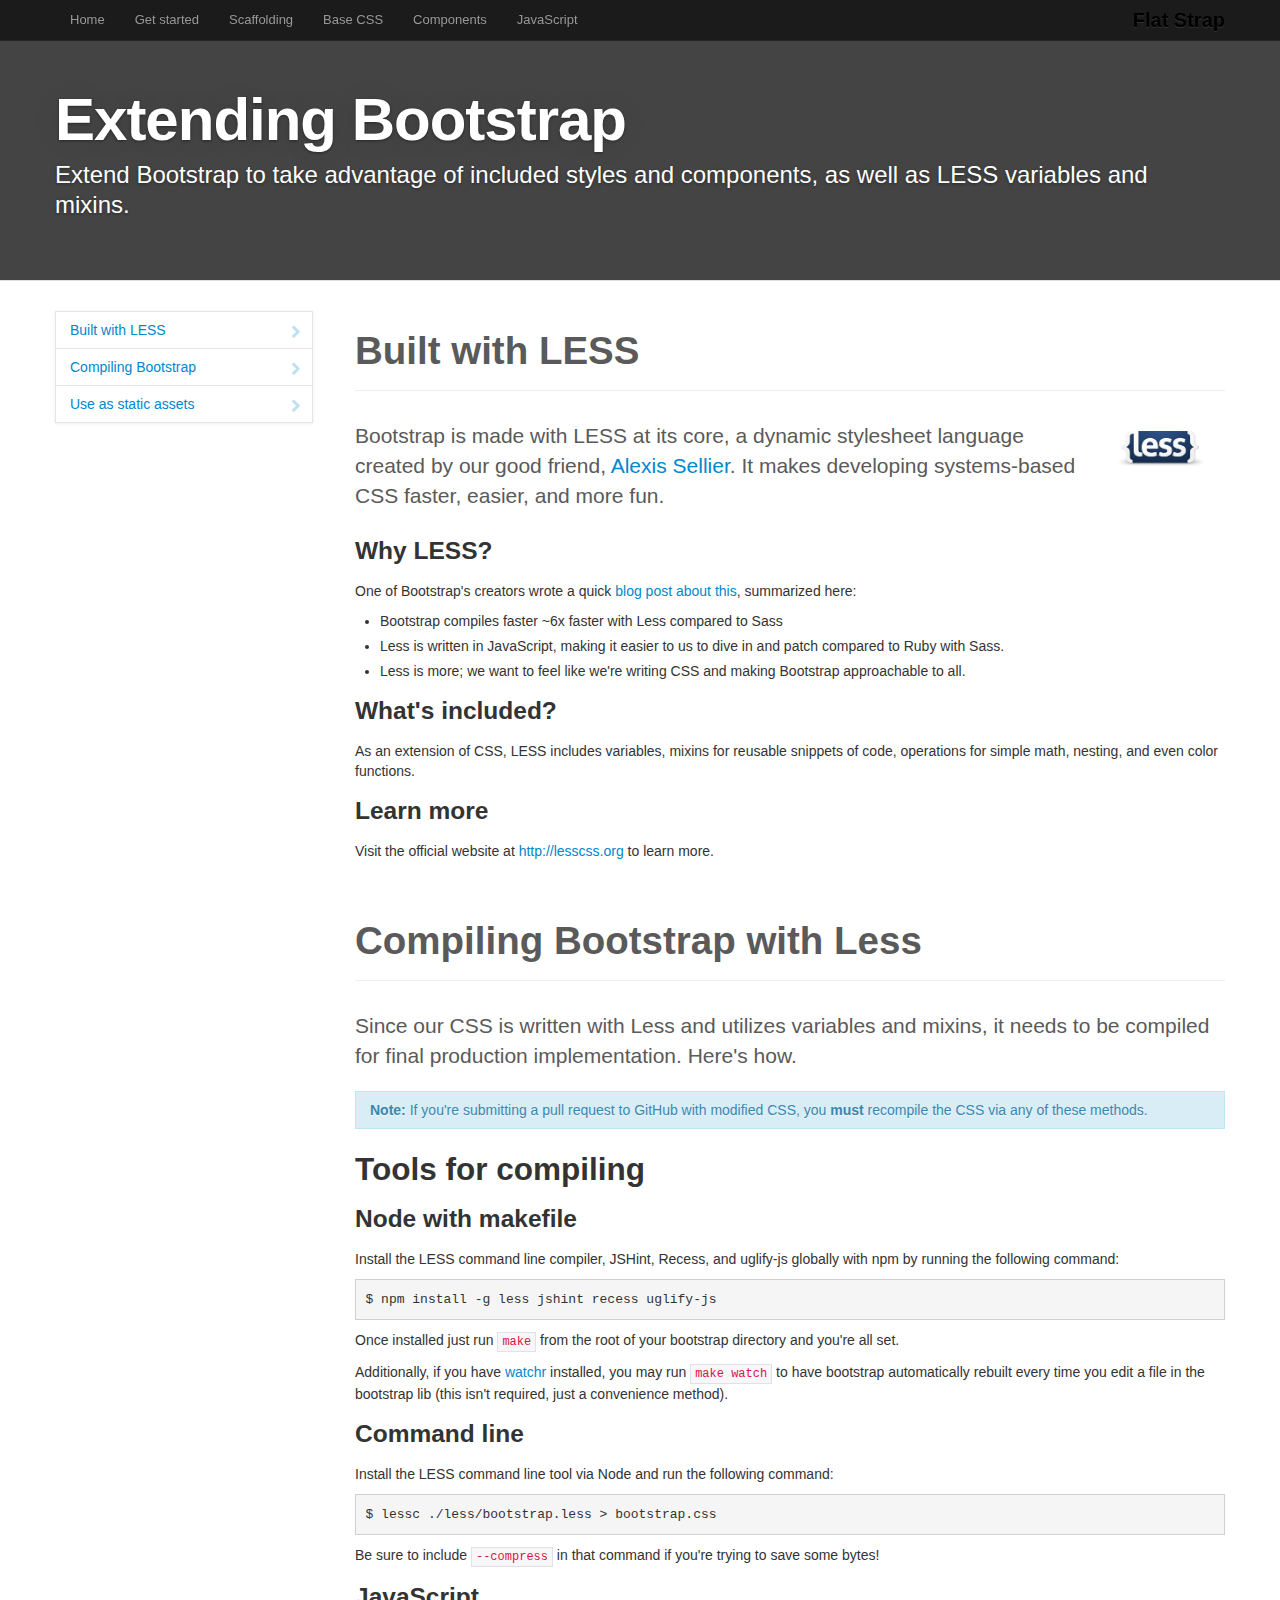
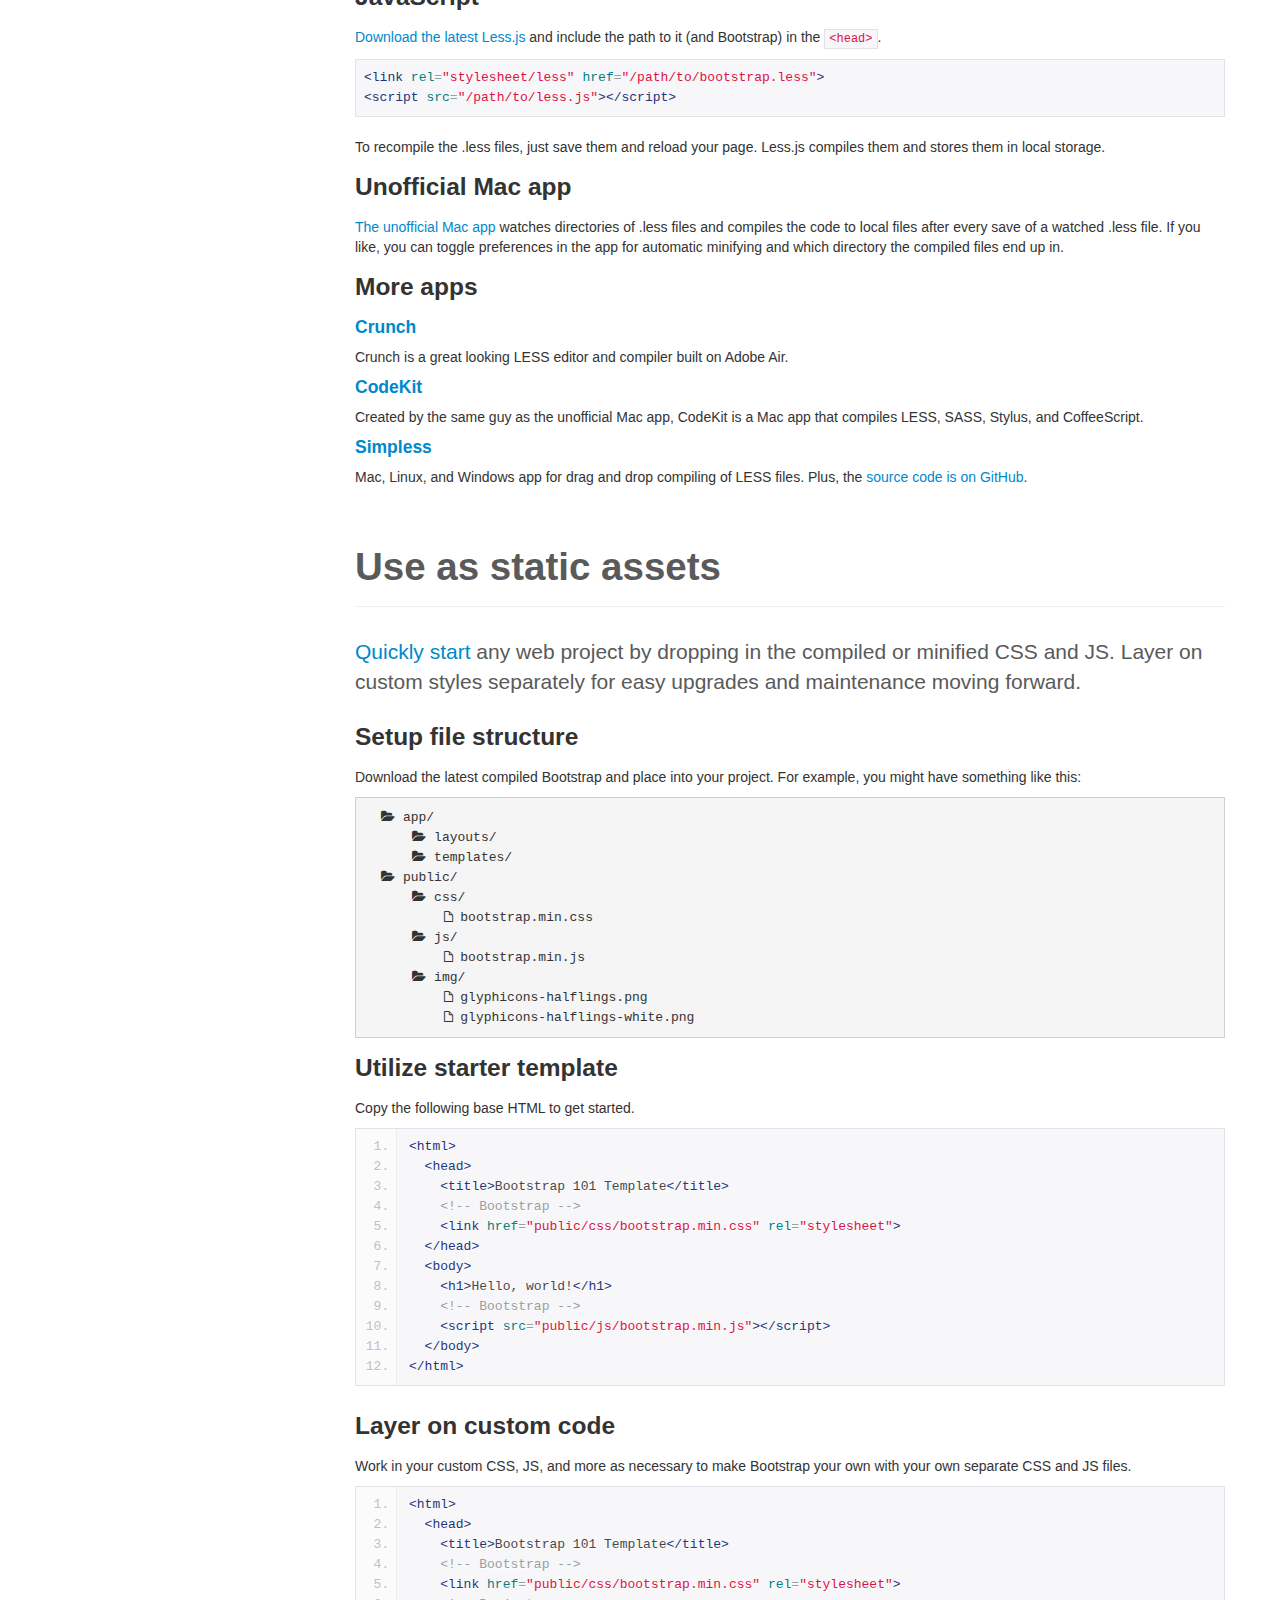
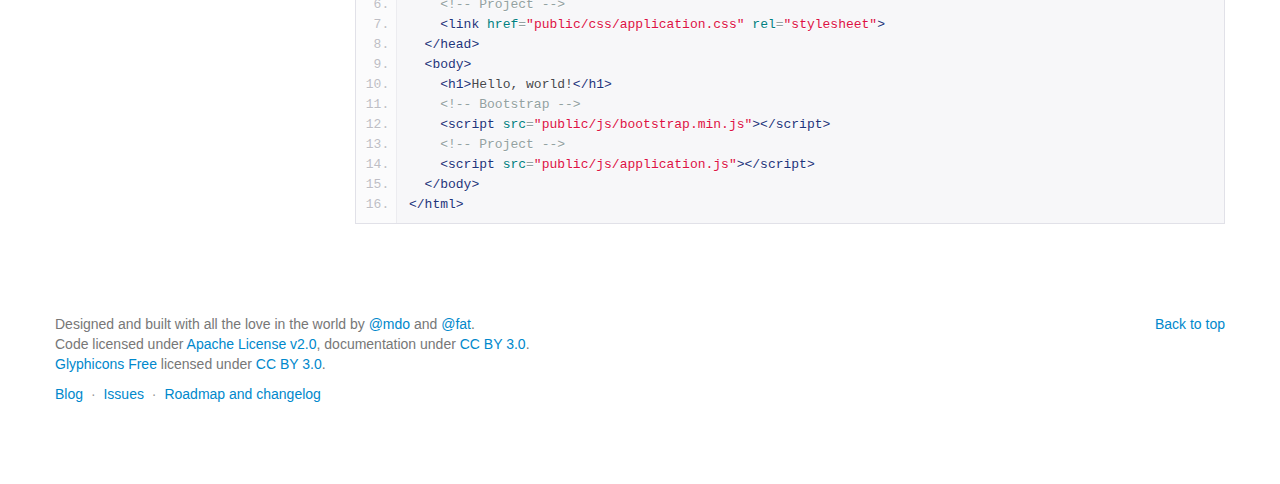
<file: flatstrap/extend.html>
<!DOCTYPE html>
<html lang="en">
  <head>
    <meta charset="utf-8">
    <title>Extend · Flat Strap</title>
    <meta name="viewport" content="width=device-width, initial-scale=1.0">
    <meta name="description" content="">
    <meta name="author" content="">

    <!-- Le styles -->
    <link href="assets/css/bootstrap.css" rel="stylesheet">
    <link href="assets/css/bootstrap-responsive.css" rel="stylesheet">
    <link href="assets/css/docs.css" rel="stylesheet">
    <link href="assets/js/google-code-prettify/prettify.css" rel="stylesheet">

    <!-- Le HTML5 shim, for IE6-8 support of HTML5 elements -->
    <!--[if lt IE 9]>
      <script src="http://html5shim.googlecode.com/svn/trunk/html5.js"></script>
    <![endif]-->

    <!-- Le fav and touch icons -->
    <link rel="shortcut icon" href="assets/ico/favicon.ico">
    <link rel="apple-touch-icon-precomposed" sizes="144x144" href="assets/ico/apple-touch-icon-144-precomposed.png">
    <link rel="apple-touch-icon-precomposed" sizes="114x114" href="assets/ico/apple-touch-icon-114-precomposed.png">
    <link rel="apple-touch-icon-precomposed" sizes="72x72" href="assets/ico/apple-touch-icon-72-precomposed.png">
    <link rel="apple-touch-icon-precomposed" href="assets/ico/apple-touch-icon-57-precomposed.png">

  </head>

  <body data-spy="scroll" data-target=".bs-docs-sidebar">

    <!-- Navbar
    ================================================== -->
    <div class="navbar navbar-inverse navbar-fixed-top">
      <div class="navbar-inner">
        <div class="container">
          <button type="button" class="btn btn-navbar" data-toggle="collapse" data-target=".nav-collapse">
            <span class="icon-bar"></span>
            <span class="icon-bar"></span>
            <span class="icon-bar"></span>
          </button>
          <a class="brand" href="./index.html">Flat Strap</a>
          <div class="nav-collapse collapse">
            <ul class="nav">
              <li class="">
                <a href="./index.html">Home</a>
              </li>
              <li class="">
                <a href="./getting-started.html">Get started</a>
              </li>
              <li class="">
                <a href="./scaffolding.html">Scaffolding</a>
              </li>
              <li class="">
                <a href="./base-css.html">Base CSS</a>
              </li>
              <li class="">
                <a href="./components.html">Components</a>
              </li>
              <li class="">
                <a href="./javascript.html">JavaScript</a>
              </li>
            </ul>
          </div>
        </div>
      </div>
    </div>

<!-- Subhead
================================================== -->
<header class="jumbotron subhead" id="overview">
  <div class="container">
    <h1>Extending Bootstrap</h1>
    <p class="lead">Extend Bootstrap to take advantage of included styles and components, as well as LESS variables and mixins.</p>
  <div>
</header>

  <div class="container">

    <!-- Docs nav
    ================================================== -->
    <div class="row">
      <div class="span3 bs-docs-sidebar">
        <ul class="nav nav-list bs-docs-sidenav">
          <li><a href="#built-with-less"><i class="icon-chevron-right"></i> Built with LESS</a></li>
          <li><a href="#compiling"><i class="icon-chevron-right"></i> Compiling Bootstrap</a></li>
          <li><a href="#static-assets"><i class="icon-chevron-right"></i> Use as static assets</a></li>
        </ul>
      </div>
      <div class="span9">



        <!-- BUILT WITH LESS
        ================================================== -->
        <section id="built-with-less">
          <div class="page-header">
            <h1>Built with LESS</h1>
          </div>

          <img style="float: right; height: 36px; margin: 10px 20px 20px" src="assets/img/less-logo-large.png" alt="LESS CSS">
          <p class="lead">Bootstrap is made with LESS at its core, a dynamic stylesheet language created by our good friend, <a href="http://cloudhead.io">Alexis Sellier</a>. It makes developing systems-based CSS faster, easier, and more fun.</p>

          <h3>Why LESS?</h3>
          <p>One of Bootstrap's creators wrote a quick <a href="http://www.wordsbyf.at/2012/03/08/why-less/">blog post about this</a>, summarized here:</p>
          <ul>
            <li>Bootstrap compiles faster ~6x faster with Less compared to Sass</li>
            <li>Less is written in JavaScript, making it easier to us to dive in and patch compared to Ruby with Sass.</li>
            <li>Less is more; we want to feel like we're writing CSS and making Bootstrap approachable to all.</li>
          </ul>

          <h3>What's included?</h3>
          <p>As an extension of CSS, LESS includes variables, mixins for reusable snippets of code, operations for simple math, nesting, and even color functions.</p>

          <h3>Learn more</h3>
          <p>Visit the official website at <a href="http://lesscss.org">http://lesscss.org</a> to learn more.</p>
        </section>



        <!-- COMPILING LESS AND BOOTSTRAP
        ================================================== -->
        <section id="compiling">
          <div class="page-header">
            <h1>Compiling Bootstrap with Less</h1>
          </div>

          <p class="lead">Since our CSS is written with Less and utilizes variables and mixins, it needs to be compiled for final production implementation. Here's how.</p>

          <div class="alert alert-info">
            <strong>Note:</strong> If you're submitting a pull request to GitHub with modified CSS, you <strong>must</strong> recompile the CSS via any of these methods.
          </div>

          <h2>Tools for compiling</h2>

          <h3>Node with makefile</h3>
          <p>Install the LESS command line compiler, JSHint, Recess, and uglify-js globally with npm by running the following command:</p>
          <pre>$ npm install -g less jshint recess uglify-js</pre>
          <p>Once installed just run <code>make</code> from the root of your bootstrap directory and you're all set.</p>
          <p>Additionally, if you have <a href="https://github.com/mynyml/watchr">watchr</a> installed, you may run <code>make watch</code> to have bootstrap automatically rebuilt every time you edit a file in the bootstrap lib (this isn't required, just a convenience method).</p>

          <h3>Command line</h3>
          <p>Install the LESS command line tool via Node and run the following command:</p>
          <pre>$ lessc ./less/bootstrap.less > bootstrap.css</pre>
          <p>Be sure to include <code>--compress</code> in that command if you're trying to save some bytes!</p>

          <h3>JavaScript</h3>
          <p><a href="http://lesscss.org/">Download the latest Less.js</a> and include the path to it (and Bootstrap) in the <code>&lt;head&gt;</code>.</p>
<pre class="prettyprint">
&lt;link rel="stylesheet/less" href="/path/to/bootstrap.less"&gt;
&lt;script src="/path/to/less.js"&gt;&lt;/script&gt;
</pre>
          <p>To recompile the .less files, just save them and reload your page. Less.js compiles them and stores them in local storage.</p>

          <h3>Unofficial Mac app</h3>
          <p><a href="http://incident57.com/less/">The unofficial Mac app</a> watches directories of .less files and compiles the code to local files after every save of a watched .less file. If you like, you can toggle preferences in the app for automatic minifying and which directory the compiled files end up in.</p>

          <h3>More apps</h3>
          <h4><a href="http://crunchapp.net/" target="_blank">Crunch</a></h4>
          <p>Crunch is a great looking LESS editor and compiler built on Adobe Air.</p>
          <h4><a href="http://incident57.com/codekit/" target="_blank">CodeKit</a></h4>
          <p>Created by the same guy as the unofficial Mac app, CodeKit is a Mac app that compiles LESS, SASS, Stylus, and CoffeeScript.</p>
          <h4><a href="http://wearekiss.com/simpless" target="_blank">Simpless</a></h4>
          <p>Mac, Linux, and Windows app for drag and drop compiling of LESS files. Plus, the <a href="https://github.com/Paratron/SimpLESS" target="_blank">source code is on GitHub</a>.</p>

        </section>



        <!-- Static assets
        ================================================== -->
        <section id="static-assets">
          <div class="page-header">
            <h1>Use as static assets</h1>
          </div>
          <p class="lead"><a href="./getting-started.html">Quickly start</a> any web project by dropping in the compiled or minified CSS and JS. Layer on custom styles separately for easy upgrades and maintenance moving forward.</p>

          <h3>Setup file structure</h3>
          <p>Download the latest compiled Bootstrap and place into your project. For example, you might have something like this:</p>
<pre>
  <span class="icon-folder-open"></span> app/
      <span class="icon-folder-open"></span> layouts/
      <span class="icon-folder-open"></span> templates/
  <span class="icon-folder-open"></span> public/
      <span class="icon-folder-open"></span> css/
          <span class="icon-file"></span> bootstrap.min.css
      <span class="icon-folder-open"></span> js/
          <span class="icon-file"></span> bootstrap.min.js
      <span class="icon-folder-open"></span> img/
          <span class="icon-file"></span> glyphicons-halflings.png
          <span class="icon-file"></span> glyphicons-halflings-white.png
</pre>

          <h3>Utilize starter template</h3>
          <p>Copy the following base HTML to get started.</p>
<pre class="prettyprint linenums">
&lt;html&gt;
  &lt;head&gt;
    &lt;title&gt;Bootstrap 101 Template&lt;/title&gt;
    &lt;!-- Bootstrap --&gt;
    &lt;link href="public/css/bootstrap.min.css" rel="stylesheet"&gt;
  &lt;/head&gt;
  &lt;body&gt;
    &lt;h1&gt;Hello, world!&lt;/h1&gt;
    &lt;!-- Bootstrap --&gt;
    &lt;script src="public/js/bootstrap.min.js"&gt;&lt;/script&gt;
  &lt;/body&gt;
&lt;/html&gt;
</pre>

          <h3>Layer on custom code</h3>
          <p>Work in your custom CSS, JS, and more as necessary to make Bootstrap your own with your own separate CSS and JS files.</p>
<pre class="prettyprint linenums">
&lt;html&gt;
  &lt;head&gt;
    &lt;title&gt;Bootstrap 101 Template&lt;/title&gt;
    &lt;!-- Bootstrap --&gt;
    &lt;link href="public/css/bootstrap.min.css" rel="stylesheet"&gt;
    &lt;!-- Project --&gt;
    &lt;link href="public/css/application.css" rel="stylesheet"&gt;
  &lt;/head&gt;
  &lt;body&gt;
    &lt;h1&gt;Hello, world!&lt;/h1&gt;
    &lt;!-- Bootstrap --&gt;
    &lt;script src="public/js/bootstrap.min.js"&gt;&lt;/script&gt;
    &lt;!-- Project --&gt;
    &lt;script src="public/js/application.js"&gt;&lt;/script&gt;
  &lt;/body&gt;
&lt;/html&gt;
</pre>

        </section>

      </div>
    </div>

  </div>



    <!-- Footer
    ================================================== -->
    <footer class="footer">
      <div class="container">
        <p class="pull-right"><a href="#">Back to top</a></p>
        <p>Designed and built with all the love in the world by <a href="http://twitter.com/mdo" target="_blank">@mdo</a> and <a href="http://twitter.com/fat" target="_blank">@fat</a>.</p>
        <p>Code licensed under <a href="http://www.apache.org/licenses/LICENSE-2.0" target="_blank">Apache License v2.0</a>, documentation under <a href="http://creativecommons.org/licenses/by/3.0/">CC BY 3.0</a>.</p>
        <p><a href="http://glyphicons.com">Glyphicons Free</a> licensed under <a href="http://creativecommons.org/licenses/by/3.0/">CC BY 3.0</a>.</p>
        <ul class="footer-links">
          <li><a href="http://blog.getbootstrap.com">Blog</a></li>
          <li class="muted">&middot;</li>
          <li><a href="https://github.com/twitter/bootstrap/issues?state=open">Issues</a></li>
          <li class="muted">&middot;</li>
          <li><a href="https://github.com/twitter/bootstrap/wiki">Roadmap and changelog</a></li>
        </ul>
      </div>
    </footer>



    <!-- Le javascript
    ================================================== -->
    <!-- Placed at the end of the document so the pages load faster -->
    <script type="text/javascript" src="http://platform.twitter.com/widgets.js"></script>
    <script src="assets/js/jquery.js"></script>
    <script src="assets/js/google-code-prettify/prettify.js"></script>
    <script src="assets/js/bootstrap-transition.js"></script>
    <script src="assets/js/bootstrap-alert.js"></script>
    <script src="assets/js/bootstrap-modal.js"></script>
    <script src="assets/js/bootstrap-dropdown.js"></script>
    <script src="assets/js/bootstrap-scrollspy.js"></script>
    <script src="assets/js/bootstrap-tab.js"></script>
    <script src="assets/js/bootstrap-tooltip.js"></script>
    <script src="assets/js/bootstrap-popover.js"></script>
    <script src="assets/js/bootstrap-button.js"></script>
    <script src="assets/js/bootstrap-collapse.js"></script>
    <script src="assets/js/bootstrap-carousel.js"></script>
    <script src="assets/js/bootstrap-typeahead.js"></script>
    <script src="assets/js/bootstrap-affix.js"></script>
    <script src="assets/js/application.js"></script>

<script type="text/javascript">

  var _gaq = _gaq || [];
  _gaq.push(['_setAccount', 'UA-30702122-1']);
  _gaq.push(['_trackPageview']);

  (function() {
    var ga = document.createElement('script'); ga.type = 'text/javascript'; ga.async = true;
    ga.src = ('https:' == document.location.protocol ? 'https://ssl' : 'http://www') + '.google-analytics.com/ga.js';
    var s = document.getElementsByTagName('script')[0]; s.parentNode.insertBefore(ga, s);
  })();

</script>

  </body>
</html>
</file>
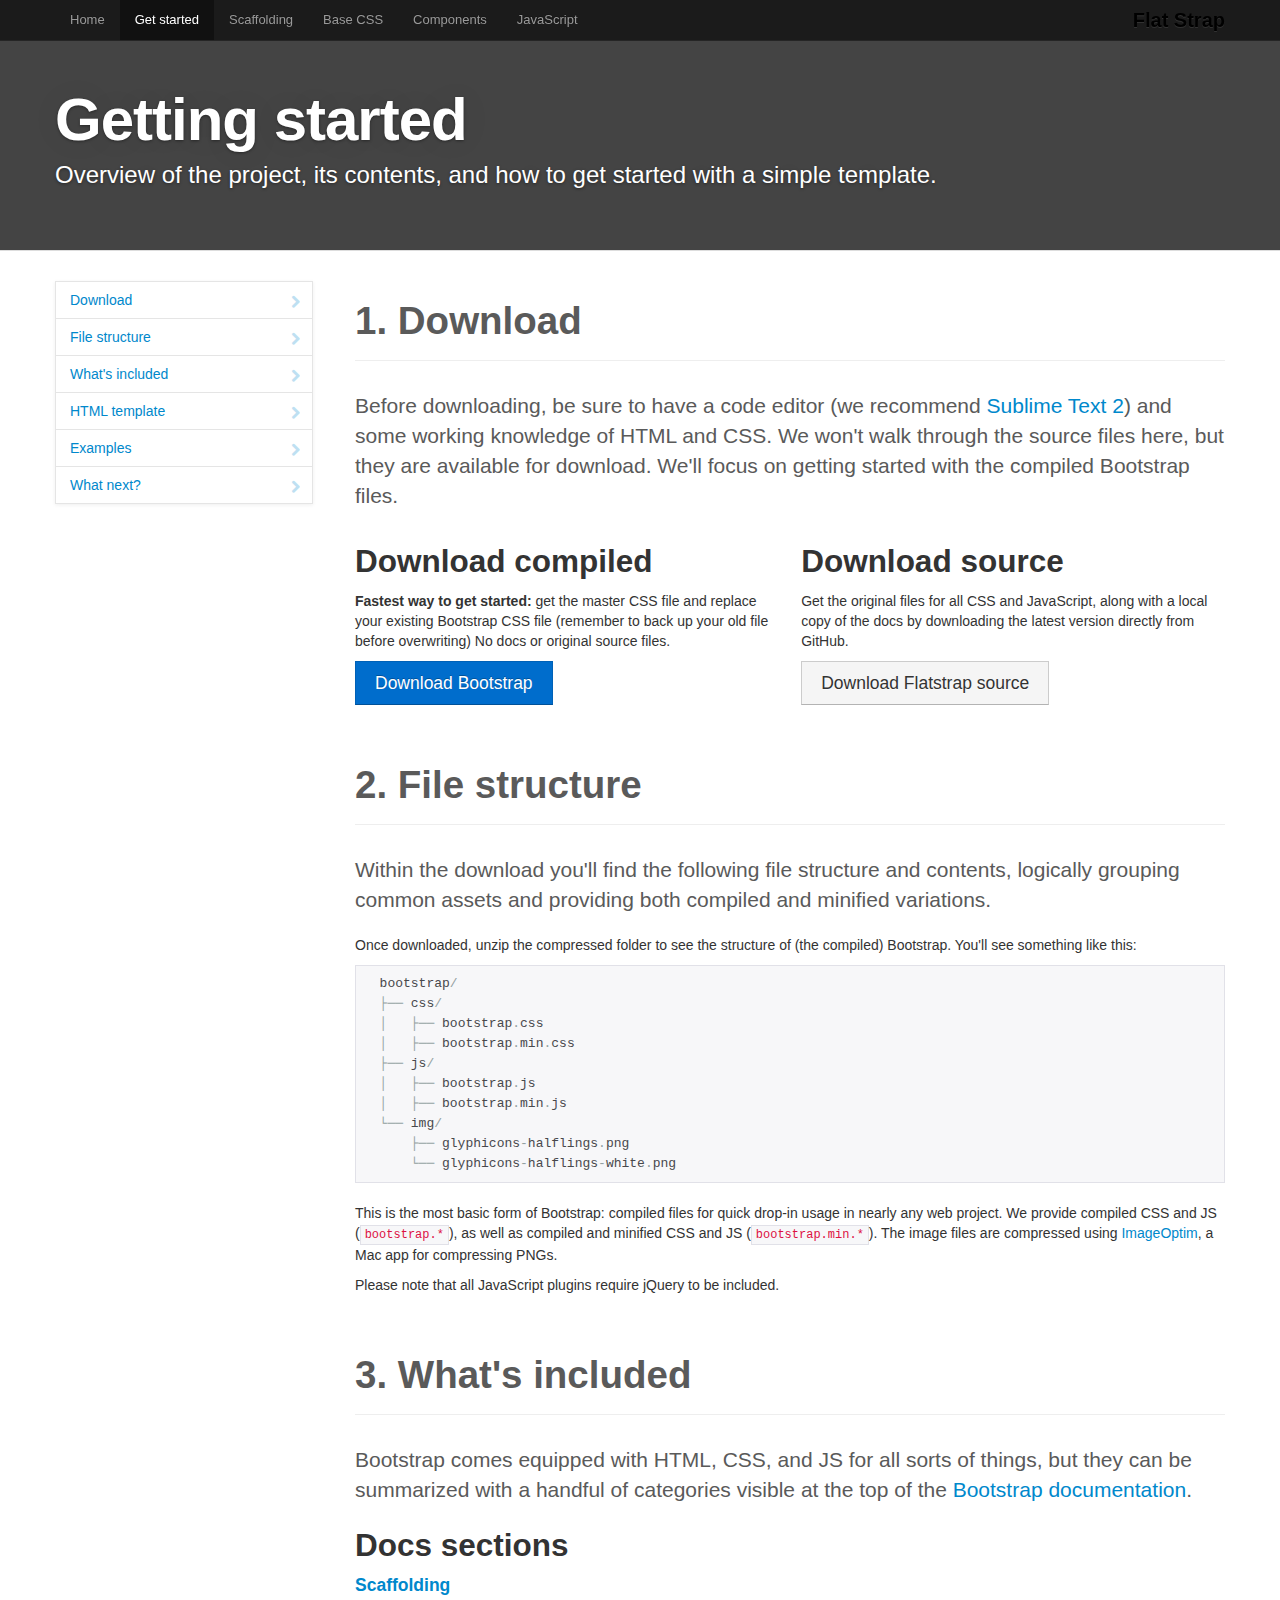
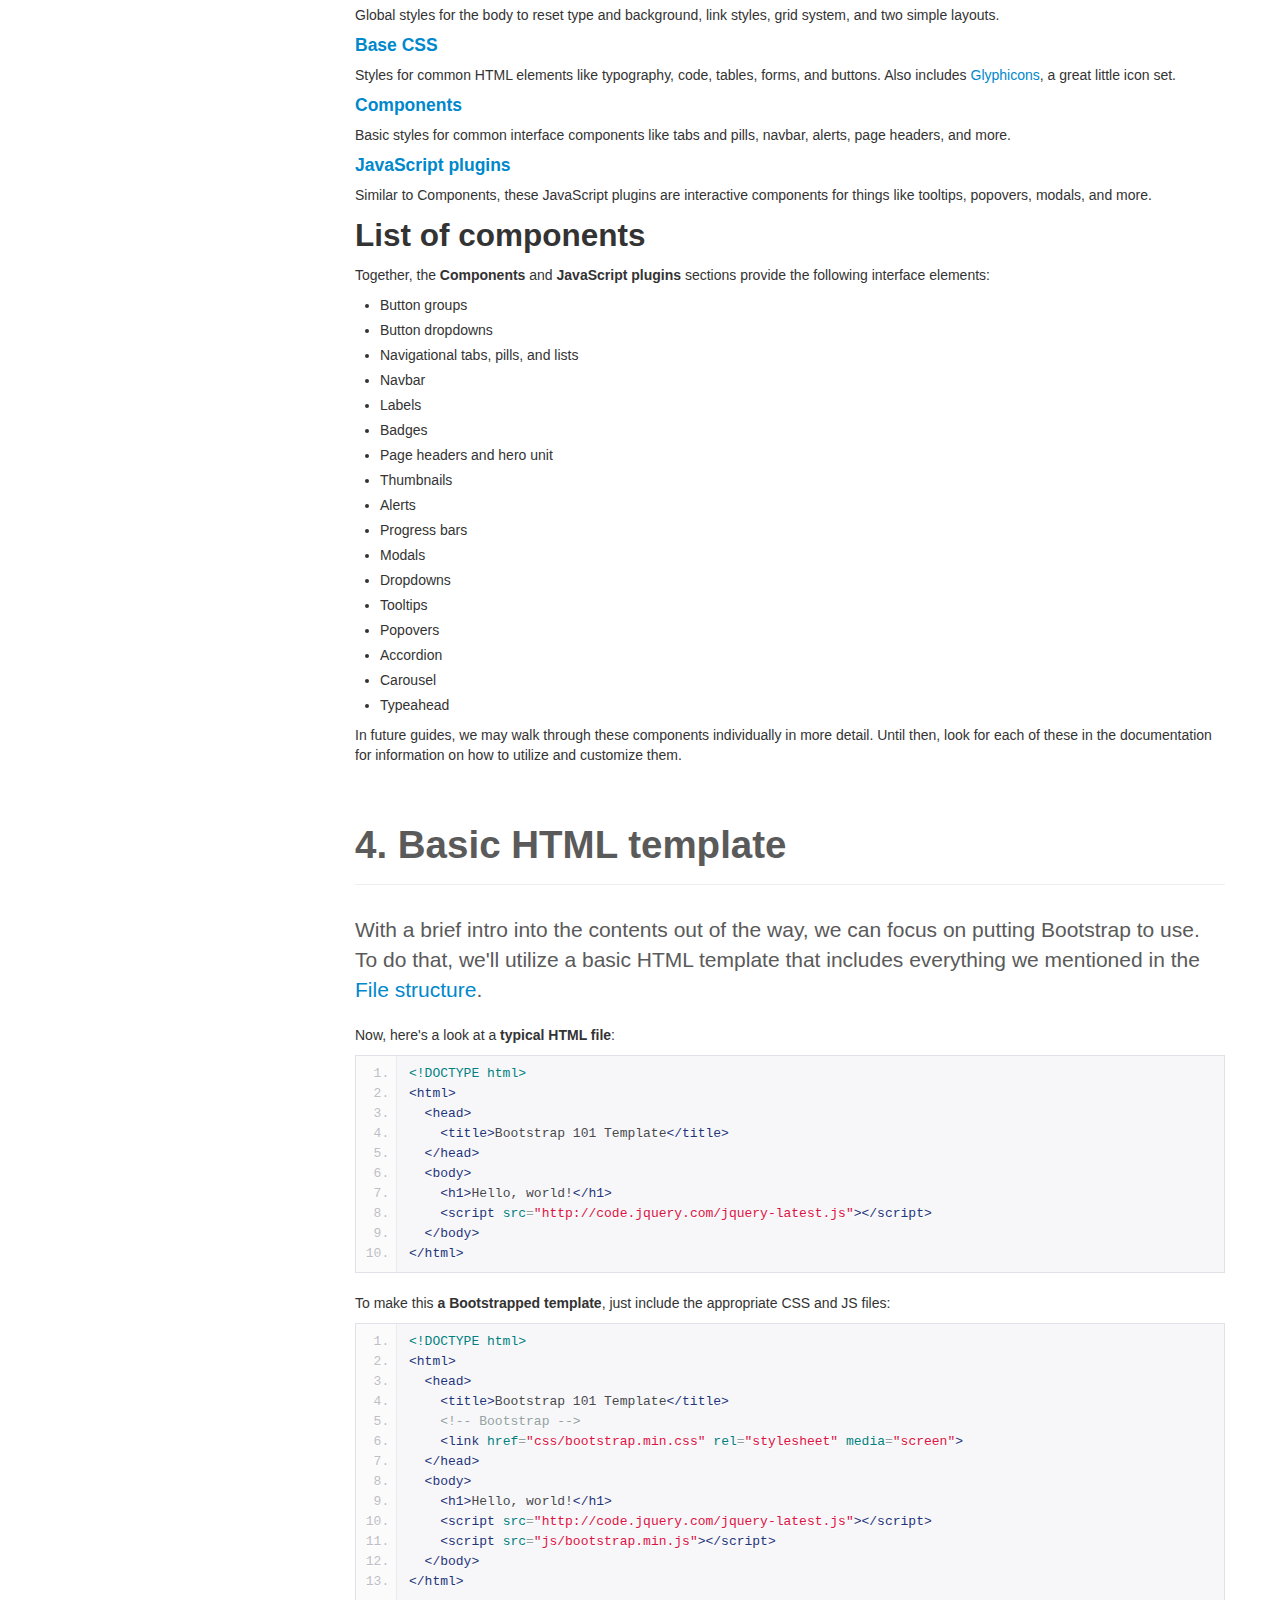
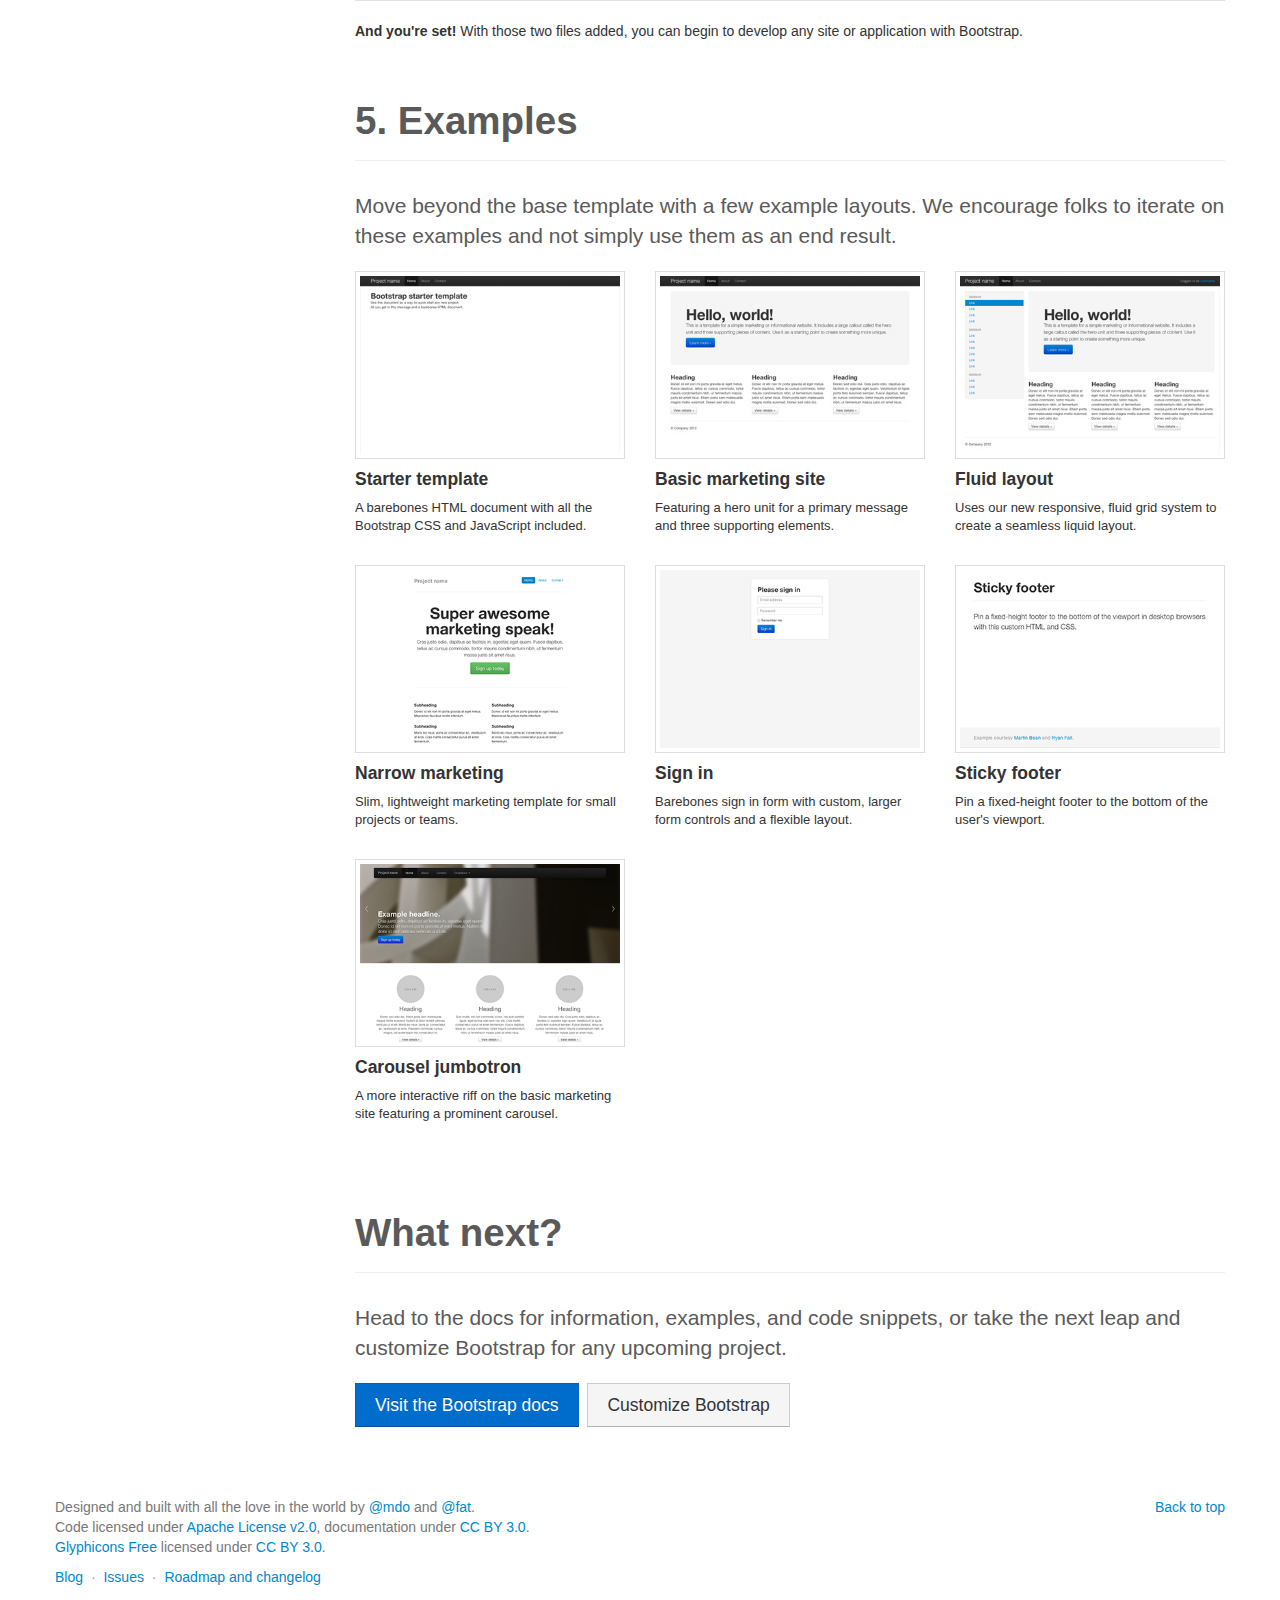
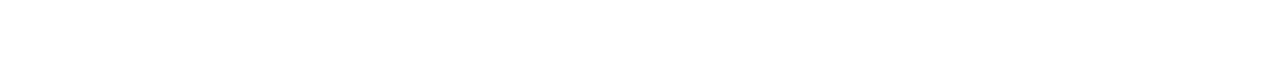
<file: flatstrap/getting-started.html>
<!DOCTYPE html>
<html lang="en">
  <head>
    <meta charset="utf-8">
    <title>Getting · Flat Strap</title>
    <meta name="viewport" content="width=device-width, initial-scale=1.0">
    <meta name="description" content="">
    <meta name="author" content="">

    <!-- Le styles -->
    <link href="assets/css/bootstrap.css" rel="stylesheet">
    <link href="assets/css/bootstrap-responsive.css" rel="stylesheet">
    <link href="assets/css/docs.css" rel="stylesheet">
    <link href="assets/js/google-code-prettify/prettify.css" rel="stylesheet">

    <!-- Le HTML5 shim, for IE6-8 support of HTML5 elements -->
    <!--[if lt IE 9]>
      <script src="http://html5shim.googlecode.com/svn/trunk/html5.js"></script>
    <![endif]-->

    <!-- Le fav and touch icons -->
    <link rel="shortcut icon" href="assets/ico/favicon.ico">
    <link rel="apple-touch-icon-precomposed" sizes="144x144" href="assets/ico/apple-touch-icon-144-precomposed.png">
    <link rel="apple-touch-icon-precomposed" sizes="114x114" href="assets/ico/apple-touch-icon-114-precomposed.png">
    <link rel="apple-touch-icon-precomposed" sizes="72x72" href="assets/ico/apple-touch-icon-72-precomposed.png">
    <link rel="apple-touch-icon-precomposed" href="assets/ico/apple-touch-icon-57-precomposed.png">

  </head>

  <body data-spy="scroll" data-target=".bs-docs-sidebar">

    <!-- Navbar
    ================================================== -->
    <div class="navbar navbar-inverse navbar-fixed-top">
      <div class="navbar-inner">
        <div class="container">
          <button type="button" class="btn btn-navbar" data-toggle="collapse" data-target=".nav-collapse">
            <span class="icon-bar"></span>
            <span class="icon-bar"></span>
            <span class="icon-bar"></span>
          </button>
          <a class="brand" href="./index.html">Flat Strap</a>
          <div class="nav-collapse collapse">
            <ul class="nav">
              <li class="">
                <a href="./index.html">Home</a>
              </li>
              <li class="active">
                <a href="./getting-started.html">Get started</a>
              </li>
              <li class="">
                <a href="./scaffolding.html">Scaffolding</a>
              </li>
              <li class="">
                <a href="./base-css.html">Base CSS</a>
              </li>
              <li class="">
                <a href="./components.html">Components</a>
              </li>
              <li class="">
                <a href="./javascript.html">JavaScript</a>
              </li>
            </ul>
          </div>
        </div>
      </div>
    </div>

<!-- Subhead
================================================== -->
<header class="jumbotron subhead" id="overview">
  <div class="container">
    <h1>Getting started</h1>
    <p class="lead">Overview of the project, its contents, and how to get started with a simple template.</p>
  </div>
</header>


  <div class="container">

    <!-- Docs nav
    ================================================== -->
    <div class="row">
      <div class="span3 bs-docs-sidebar">
        <ul class="nav nav-list bs-docs-sidenav">
          <li><a href="#download-bootstrap"><i class="icon-chevron-right"></i> Download</a></li>
          <li><a href="#file-structure"><i class="icon-chevron-right"></i> File structure</a></li>
          <li><a href="#contents"><i class="icon-chevron-right"></i> What's included</a></li>
          <li><a href="#html-template"><i class="icon-chevron-right"></i> HTML template</a></li>
          <li><a href="#examples"><i class="icon-chevron-right"></i> Examples</a></li>
          <li><a href="#what-next"><i class="icon-chevron-right"></i> What next?</a></li>
        </ul>
      </div>
      <div class="span9">



        <!-- Download
        ================================================== -->
        <section id="download-bootstrap">
          <div class="page-header">
            <h1>1. Download</h1>
          </div>
          <p class="lead">Before downloading, be sure to have a code editor (we recommend <a href="http://sublimetext.com/2">Sublime Text 2</a>) and some working knowledge of HTML and CSS. We won't walk through the source files here, but they are available for download. We'll focus on getting started with the compiled Bootstrap files.</p>

          <div class="row-fluid">
            <div class="span6">
              <h2>Download compiled</h2>
              <p><strong>Fastest way to get started:</strong> get the master CSS file and replace your existing Bootstrap CSS file (remember to back up your old file before overwriting) No docs or original source files.</p>
              <p><a class="btn btn-large btn-primary" href="https://github.com/littlesparkvt/flatstrap/blob/master/assets/css/bootstrap.css" >Download Bootstrap</a></p>
            </div>
            <div class="span6">
              <h2>Download source</h2>
              <p>Get the original files for all CSS and JavaScript, along with a local copy of the docs by downloading the latest version directly from GitHub.</p>
              <p><a class="btn btn-large" href="https://github.com/littlesparkvt/flatstrap" >Download Flatstrap source</a></p>
            </div>
          </div>
        </section>



        <!-- File structure
        ================================================== -->
        <section id="file-structure">
          <div class="page-header">
            <h1>2. File structure</h1>
          </div>
          <p class="lead">Within the download you'll find the following file structure and contents, logically grouping common assets and providing both compiled and minified variations.</p>
          <p>Once downloaded, unzip the compressed folder to see the structure of (the compiled) Bootstrap. You'll see something like this:</p>
<pre class="prettyprint">
  bootstrap/
  ├── css/
  │   ├── bootstrap.css
  │   ├── bootstrap.min.css
  ├── js/
  │   ├── bootstrap.js
  │   ├── bootstrap.min.js
  └── img/
      ├── glyphicons-halflings.png
      └── glyphicons-halflings-white.png
</pre>
          <p>This is the most basic form of Bootstrap: compiled files for quick drop-in usage in nearly any web project. We provide compiled CSS and JS (<code>bootstrap.*</code>), as well as compiled and minified CSS and JS (<code>bootstrap.min.*</code>). The image files are compressed using <a href="http://imageoptim.com/">ImageOptim</a>, a Mac app for compressing PNGs.</p>
          <p>Please note that all JavaScript plugins require jQuery to be included.</p>
        </section>



        <!-- Contents
        ================================================== -->
        <section id="contents">
          <div class="page-header">
            <h1>3. What's included</h1>
          </div>
          <p class="lead">Bootstrap comes equipped with HTML, CSS, and JS for all sorts of things, but they can be summarized with a handful of categories visible at the top of the <a href="http://getbootstrap.com">Bootstrap documentation</a>.</p>

          <h2>Docs sections</h2>
          <h4><a href="http://twitter.github.com/bootstrap/scaffolding.html">Scaffolding</a></h4>
          <p>Global styles for the body to reset type and background, link styles, grid system, and two simple layouts.</p>
          <h4><a href="http://twitter.github.com/bootstrap/base-css.html">Base CSS</a></h4>
          <p>Styles for common HTML elements like typography, code, tables, forms, and buttons. Also includes <a href="http://glyphicons.com">Glyphicons</a>, a great little icon set.</p>
          <h4><a href="http://twitter.github.com/bootstrap/components.html">Components</a></h4>
          <p>Basic styles for common interface components like tabs and pills, navbar, alerts, page headers, and more.</p>
          <h4><a href="http://twitter.github.com/bootstrap/javascript.html">JavaScript plugins</a></h4>
          <p>Similar to Components, these JavaScript plugins are interactive components for things like tooltips, popovers, modals, and more.</p>

          <h2>List of components</h2>
          <p>Together, the <strong>Components</strong> and <strong>JavaScript plugins</strong> sections provide the following interface elements:</p>
          <ul>
            <li>Button groups</li>
            <li>Button dropdowns</li>
            <li>Navigational tabs, pills, and lists</li>
            <li>Navbar</li>
            <li>Labels</li>
            <li>Badges</li>
            <li>Page headers and hero unit</li>
            <li>Thumbnails</li>
            <li>Alerts</li>
            <li>Progress bars</li>
            <li>Modals</li>
            <li>Dropdowns</li>
            <li>Tooltips</li>
            <li>Popovers</li>
            <li>Accordion</li>
            <li>Carousel</li>
            <li>Typeahead</li>
          </ul>
          <p>In future guides, we may walk through these components individually in more detail. Until then, look for each of these in the documentation for information on how to utilize and customize them.</p>
        </section>



        <!-- HTML template
        ================================================== -->
        <section id="html-template">
          <div class="page-header">
            <h1>4. Basic HTML template</h1>
          </div>
          <p class="lead">With a brief intro into the contents out of the way, we can focus on putting Bootstrap to use. To do that, we'll utilize a basic HTML template that includes everything we mentioned in the <a href="#file-structure">File structure</a>.</p>
          <p>Now, here's a look at a <strong>typical HTML file</strong>:</p>
<pre class="prettyprint linenums">
&lt;!DOCTYPE html&gt;
&lt;html&gt;
  &lt;head&gt;
    &lt;title&gt;Bootstrap 101 Template&lt;/title&gt;
  &lt;/head&gt;
  &lt;body&gt;
    &lt;h1&gt;Hello, world!&lt;/h1&gt;
    &lt;script src="http://code.jquery.com/jquery-latest.js"&gt;&lt;/script&gt;
  &lt;/body&gt;
&lt;/html&gt;
</pre>
          <p>To make this <strong>a Bootstrapped template</strong>, just include the appropriate CSS and JS files:</p>
<pre class="prettyprint linenums">
&lt;!DOCTYPE html&gt;
&lt;html&gt;
  &lt;head&gt;
    &lt;title&gt;Bootstrap 101 Template&lt;/title&gt;
    &lt;!-- Bootstrap --&gt;
    &lt;link href="css/bootstrap.min.css" rel="stylesheet" media="screen"&gt;
  &lt;/head&gt;
  &lt;body&gt;
    &lt;h1&gt;Hello, world!&lt;/h1&gt;
    &lt;script src="http://code.jquery.com/jquery-latest.js"&gt;&lt;/script&gt;
    &lt;script src="js/bootstrap.min.js"&gt;&lt;/script&gt;
  &lt;/body&gt;
&lt;/html&gt;
</pre>
          <p><strong>And you're set!</strong> With those two files added, you can begin to develop any site or application with Bootstrap.</p>
        </section>



        <!-- Examples
        ================================================== -->
        <section id="examples">
          <div class="page-header">
            <h1>5. Examples</h1>
          </div>
          <p class="lead">Move beyond the base template with a few example layouts. We encourage folks to iterate on these examples and not simply use them as an end result.</p>
          <ul class="thumbnails bootstrap-examples">
            <li class="span3">
              <a class="thumbnail" href="examples/starter-template.html">
                <img src="assets/img/examples/bootstrap-example-starter.jpg" alt="">
              </a>
              <h4>Starter template</h4>
              <p>A barebones HTML document with all the Bootstrap CSS and JavaScript included.</p>
            </li>
            <li class="span3">
              <a class="thumbnail" href="examples/hero.html">
                <img src="assets/img/examples/bootstrap-example-hero.jpg" alt="">
              </a>
              <h4>Basic marketing site</h4>
              <p>Featuring a hero unit for a primary message and three supporting elements.</p>
            </li>
            <li class="span3">
              <a class="thumbnail" href="examples/fluid.html">
                <img src="assets/img/examples/bootstrap-example-fluid.jpg" alt="">
              </a>
              <h4>Fluid layout</h4>
              <p>Uses our new responsive, fluid grid system to create a seamless liquid layout.</p>
            </li>

            <li class="span3">
              <a class="thumbnail" href="examples/marketing-narrow.html">
                <img src="assets/img/examples/bootstrap-example-marketing-narrow.png" alt="">
              </a>
              <h4>Narrow marketing</h4>
              <p>Slim, lightweight marketing template for small projects or teams.</p>
            </li>
            <li class="span3">
              <a class="thumbnail" href="examples/signin.html">
                <img src="assets/img/examples/bootstrap-example-signin.png" alt="">
              </a>
              <h4>Sign in</h4>
              <p>Barebones sign in form with custom, larger form controls and a flexible layout.</p>
            </li>
            <li class="span3">
              <a class="thumbnail" href="examples/sticky-footer.html">
                <img src="assets/img/examples/bootstrap-example-sticky-footer.png" alt="">
              </a>
              <h4>Sticky footer</h4>
              <p>Pin a fixed-height footer to the bottom of the user's viewport.</p>
            </li>

            <li class="span3">
              <a class="thumbnail" href="examples/carousel.html">
                <img src="assets/img/examples/bootstrap-example-carousel.png" alt="">
              </a>
              <h4>Carousel jumbotron</h4>
              <p>A more interactive riff on the basic marketing site featuring a prominent carousel.</p>
            </li>
          </ul>
        </section>




        <!-- Next
        ================================================== -->
        <section id="what-next">
          <div class="page-header">
            <h1>What next?</h1>
          </div>
          <p class="lead">Head to the docs for information, examples, and code snippets, or take the next leap and customize Bootstrap for any upcoming project.</p>
          <a class="btn btn-large btn-primary" href="./scaffolding.html" >Visit the Bootstrap docs</a>
          <a class="btn btn-large" href="./customize.html" style="margin-left: 5px;" >Customize Bootstrap</a>
        </section>




      </div>
    </div>

  </div>



    <!-- Footer
    ================================================== -->
    <footer class="footer">
      <div class="container">
        <p class="pull-right"><a href="#">Back to top</a></p>
        <p>Designed and built with all the love in the world by <a href="http://twitter.com/mdo" target="_blank">@mdo</a> and <a href="http://twitter.com/fat" target="_blank">@fat</a>.</p>
        <p>Code licensed under <a href="http://www.apache.org/licenses/LICENSE-2.0" target="_blank">Apache License v2.0</a>, documentation under <a href="http://creativecommons.org/licenses/by/3.0/">CC BY 3.0</a>.</p>
        <p><a href="http://glyphicons.com">Glyphicons Free</a> licensed under <a href="http://creativecommons.org/licenses/by/3.0/">CC BY 3.0</a>.</p>
        <ul class="footer-links">
          <li><a href="http://blog.getbootstrap.com">Blog</a></li>
          <li class="muted">&middot;</li>
          <li><a href="https://github.com/twitter/bootstrap/issues?state=open">Issues</a></li>
          <li class="muted">&middot;</li>
          <li><a href="https://github.com/twitter/bootstrap/wiki">Roadmap and changelog</a></li>
        </ul>
      </div>
    </footer>



    <!-- Le javascript
    ================================================== -->
    <!-- Placed at the end of the document so the pages load faster -->
    <script type="text/javascript" src="http://platform.twitter.com/widgets.js"></script>
    <script src="assets/js/jquery.js"></script>
    <script src="assets/js/google-code-prettify/prettify.js"></script>
    <script src="assets/js/bootstrap-transition.js"></script>
    <script src="assets/js/bootstrap-alert.js"></script>
    <script src="assets/js/bootstrap-modal.js"></script>
    <script src="assets/js/bootstrap-dropdown.js"></script>
    <script src="assets/js/bootstrap-scrollspy.js"></script>
    <script src="assets/js/bootstrap-tab.js"></script>
    <script src="assets/js/bootstrap-tooltip.js"></script>
    <script src="assets/js/bootstrap-popover.js"></script>
    <script src="assets/js/bootstrap-button.js"></script>
    <script src="assets/js/bootstrap-collapse.js"></script>
    <script src="assets/js/bootstrap-carousel.js"></script>
    <script src="assets/js/bootstrap-typeahead.js"></script>
    <script src="assets/js/bootstrap-affix.js"></script>
    <script src="assets/js/application.js"></script>

<script type="text/javascript">

  var _gaq = _gaq || [];
  _gaq.push(['_setAccount', 'UA-30702122-1']);
  _gaq.push(['_trackPageview']);

  (function() {
    var ga = document.createElement('script'); ga.type = 'text/javascript'; ga.async = true;
    ga.src = ('https:' == document.location.protocol ? 'https://ssl' : 'http://www') + '.google-analytics.com/ga.js';
    var s = document.getElementsByTagName('script')[0]; s.parentNode.insertBefore(ga, s);
  })();

</script>

  </body>
</html>
</file>
<file: flatstrap/assets/js/google-code-prettify/prettify.css>
.com { color: #93a1a1; }
.lit { color: #195f91; }
.pun, .opn, .clo { color: #93a1a1; }
.fun { color: #dc322f; }
.str, .atv { color: #D14; }
.kwd, .prettyprint .tag { color: #1e347b; }
.typ, .atn, .dec, .var { color: teal; }
.pln { color: #48484c; }

.prettyprint {
  padding: 8px;
  background-color: #f7f7f9;
  border: 1px solid #e1e1e8;
}
.prettyprint.linenums {
  -webkit-box-shadow: inset 40px 0 0 #fbfbfc, inset 41px 0 0 #ececf0;
     -moz-box-shadow: inset 40px 0 0 #fbfbfc, inset 41px 0 0 #ececf0;
          box-shadow: inset 40px 0 0 #fbfbfc, inset 41px 0 0 #ececf0;
}

/* Specify class=linenums on a pre to get line numbering */
ol.linenums {
  margin: 0 0 0 33px; /* IE indents via margin-left */
}
ol.linenums li {
  padding-left: 12px;
  color: #bebec5;
  line-height: 20px;
  text-shadow: 0 1px 0 #fff;
}
</file>
<file: bootstrap/docs/assets/js/google-code-prettify/prettify.css>
.com { color: #93a1a1; }
.lit { color: #195f91; }
.pun, .opn, .clo { color: #93a1a1; }
.fun { color: #dc322f; }
.str, .atv { color: #D14; }
.kwd, .prettyprint .tag { color: #1e347b; }
.typ, .atn, .dec, .var { color: teal; }
.pln { color: #48484c; }

.prettyprint {
  padding: 8px;
  background-color: #f7f7f9;
  border: 1px solid #e1e1e8;
}
.prettyprint.linenums {
  -webkit-box-shadow: inset 40px 0 0 #fbfbfc, inset 41px 0 0 #ececf0;
     -moz-box-shadow: inset 40px 0 0 #fbfbfc, inset 41px 0 0 #ececf0;
          box-shadow: inset 40px 0 0 #fbfbfc, inset 41px 0 0 #ececf0;
}

/* Specify class=linenums on a pre to get line numbering */
ol.linenums {
  margin: 0 0 0 33px; /* IE indents via margin-left */
}
ol.linenums li {
  padding-left: 12px;
  color: #bebec5;
  line-height: 20px;
  text-shadow: 0 1px 0 #fff;
}
</file>
<file: css/colorpicker/colorpicker.css>
.colorpicker {
	width: 356px;
	height: 176px;
	overflow: hidden;
	position: absolute;
	background: url(images/colorpicker_background.png);
	font-family: Arial, Helvetica, sans-serif;
	display: none;
}
.colorpicker_color {
	width: 150px;
	height: 150px;
	left: 14px;
	top: 13px;
	position: absolute;
	background: #f00;
	overflow: hidden;
	cursor: crosshair;
}
.colorpicker_color div {
	position: absolute;
	top: 0;
	left: 0;
	width: 150px;
	height: 150px;
	background: url(images/colorpicker_overlay.png);
}
.colorpicker_color div div {
	position: absolute;
	top: 0;
	left: 0;
	width: 11px;
	height: 11px;
	overflow: hidden;
	background: url(images/colorpicker_select.gif);
	margin: -5px 0 0 -5px;
}
.colorpicker_hue {
	position: absolute;
	top: 13px;
	left: 171px;
	width: 35px;
	height: 150px;
	cursor: n-resize;
}
.colorpicker_hue div {
	position: absolute;
	width: 35px;
	height: 9px;
	overflow: hidden;
	background: url(images/colorpicker_indic.gif) left top;
	margin: -4px 0 0 0;
	left: 0px;
}
.colorpicker_new_color {
	position: absolute;
	width: 60px;
	height: 30px;
	left: 213px;
	top: 13px;
	background: #f00;
}
.colorpicker_current_color {
	position: absolute;
	width: 60px;
	height: 30px;
	left: 283px;
	top: 13px;
	background: #f00;
}
.colorpicker input {
	background-color: transparent;
	border: 1px solid transparent;
	position: absolute;
	font-size: 10px;
	font-family: Arial, Helvetica, sans-serif;
	color: #898989;
	top: 4px;
	right: 11px;
	text-align: right;
	margin: 0;
	padding: 0;
	height: 11px;
}
.colorpicker_hex {
	position: absolute;
	width: 72px;
	height: 22px;
	background: url(images/colorpicker_hex.png) top;
	left: 212px;
	top: 142px;
}
.colorpicker_hex input {
	right: 6px;
}
.colorpicker_field {
	height: 22px;
	width: 62px;
	background-position: top;
	position: absolute;
}
.colorpicker_field span {
	position: absolute;
	width: 12px;
	height: 22px;
	overflow: hidden;
	top: 0;
	right: 0;
	cursor: n-resize;
}
.colorpicker_rgb_r {
	background-image: url(images/colorpicker_rgb_r.png);
	top: 52px;
	left: 212px;
}
.colorpicker_rgb_g {
	background-image: url(images/colorpicker_rgb_g.png);
	top: 82px;
	left: 212px;
}
.colorpicker_rgb_b {
	background-image: url(images/colorpicker_rgb_b.png);
	top: 112px;
	left: 212px;
}
.colorpicker_hsb_h {
	background-image: url(images/colorpicker_hsb_h.png);
	top: 52px;
	left: 282px;
}
.colorpicker_hsb_s {
	background-image: url(images/colorpicker_hsb_s.png);
	top: 82px;
	left: 282px;
}
.colorpicker_hsb_b {
	background-image: url(images/colorpicker_hsb_b.png);
	top: 112px;
	left: 282px;
}
.colorpicker_submit {
	position: absolute;
	width: 22px;
	height: 22px;
	background: url(images/colorpicker_submit.png) top;
	left: 322px;
	top: 142px;
	overflow: hidden;
}
.colorpicker_focus {
	background-position: center;
}
.colorpicker_hex.colorpicker_focus {
	background-position: bottom;
}
.colorpicker_submit.colorpicker_focus {
	background-position: bottom;
}
.colorpicker_slider {
	background-position: bottom;
}
</file>
<file: demos/css/mobile.css>
body {  background: #ddd; }
body, #gmap-4, .page { height:100%; }
.ui-body-c a.ui-link { color: #008595; font-weight: bold; text-decoration: none; }
.hidden { display:none; }
.min-width-480px label.ui-input-text { font-weight:bold; display: block; }
.adp-directions { width:100%; }
.adp-placemark, .adp-summary, .adp-legal { display:none; margin: 0; }
.adp-placemark, .adp-step, .adp-stepicon, .adp-substep{ border-top: none;text-align:center; vertical-align: middle; padding: 0.8em 0; background:#e9eaeb;color:#3e3e3e;text-shadow:0 1px 1px #fff;background-image:-moz-linear-gradient(top,#f0f0f0,#e9eaeb);background-image:-webkit-gradient(linear,left top,left bottom,color-stop(0,#f0f0f0),color-stop(1,#e9eaeb));-ms-filter:"progid:DXImageTransform.Microsoft.gradient(startColorStr='#f0f0f0', EndColorStr='#e9eaeb')"}
.adp-directions tr { border:1px solid #b3b3b3; }
h2 { font-size: 16px; overflow: hidden; white-space: nowrap; display: block; }
.more { text-align: center; }
.clear { clear:both; }
#control { width:100%; background: #f4f4f4; opacity: 0.9}
#control div { margin: 0em 0 1em 0; }
#control input#places { width:95%; }
</file>
<file: flatstrap/assets/css/docs.css>
/* Add additional stylesheets below
-------------------------------------------------- */
/*
  Bootstrap's documentation styles
  Special styles for presenting Bootstrap's documentation and examples
*/



/* Body and structure
-------------------------------------------------- */

body {
  position: relative;
  padding-top: 40px;
}

/* Code in headings */
h3 code {
  font-size: 14px;
  font-weight: normal;
}



/* Tweak navbar brand link to be super sleek
-------------------------------------------------- */

body > .navbar {
  font-size: 13px;
}

/* Change the docs' brand */
body > .navbar .brand {
  padding-right: 0;
  padding-left: 0;
  margin-left: 20px;
  float: right;
  font-weight: bold;
  color: #000;
  text-shadow: 0 1px 0 rgba(255,255,255,.1), 0 0 30px rgba(255,255,255,.125);
  -webkit-transition: all .2s linear;
     -moz-transition: all .2s linear;
          transition: all .2s linear;
}
body > .navbar .brand:hover {
  text-decoration: none;
  text-shadow: 0 1px 0 rgba(255,255,255,.1), 0 0 30px rgba(255,255,255,.4);
}


/* Sections
-------------------------------------------------- */

/* padding for in-page bookmarks and fixed navbar */
section {
  padding-top: 30px;
}
section > .page-header,
section > .lead {
  color: #5a5a5a;
}
section > ul li {
  margin-bottom: 5px;
}

/* Separators (hr) */
.bs-docs-separator {
  margin: 40px 0 39px;
}

/* Faded out hr */
hr.soften {
  height: 1px;
  margin: 70px 0;
  background: #000;
  border: 0;
}



/* Jumbotrons
-------------------------------------------------- */

/* Base class
------------------------- */
.jumbotron {
  position: relative;
  padding: 40px 0;
  color: #fff;
  text-align: center;
  text-shadow: 0 1px 3px rgba(0,0,0,.4), 0 0 30px rgba(0,0,0,.075);
  background: #444; /* Old browsers */
}
.jumbotron h1 {
  font-size: 80px;
  font-weight: bold;
  letter-spacing: -1px;
  line-height: 1;
}
.jumbotron p {
  font-size: 24px;
  font-weight: 300;
  line-height: 1.25;
  margin-bottom: 30px;
}

/* Link styles (used on .masthead-links as well) */
.jumbotron a {
  color: #fff;
  color: rgba(255,255,255,.5);
  -webkit-transition: all .2s ease-in-out;
     -moz-transition: all .2s ease-in-out;
          transition: all .2s ease-in-out;
}
.jumbotron a:hover {
  color: #fff;
  text-shadow: 0 0 10px rgba(255,255,255,.25);
}

/* Download button */
.masthead .btn {
  padding: 19px 24px;
  font-size: 24px;
  font-weight: 200;
  color: #fff; /* redeclare to override the `.jumbotron a` */
  border: 0;
  -webkit-transition: none;
     -moz-transition: none;
          transition: none;
}
.masthead .btn:hover {
  
}
.masthead .btn:active {
}


/* Pattern overlay
------------------------- */
.jumbotron .container {
  position: relative;
  z-index: 2;
}
.jumbotron:after {
  content: '';
  display: block;
  position: absolute;
  top: 0;
  right: 0;
  bottom: 0;
  left: 0;
  opacity: .4;
}

/* Masthead (docs home)
------------------------- */
.masthead {
  padding: 70px 0 80px;
  margin-bottom: 0;
  color: #fff;
}
.masthead h1 {
  font-size: 120px;
  line-height: 1;
  letter-spacing: -2px;
}
.masthead p {
  font-size: 40px;
  font-weight: 200;
  line-height: 1.25;
}

/* Textual links in masthead */
.masthead-links {
  margin: 0;
  list-style: none;
}
.masthead-links li {
  display: inline;
  padding: 0 10px;
  color: rgba(255,255,255,.25);
}

/* Social proof buttons from GitHub & Twitter */
.bs-docs-social {
  padding: 15px 0;
  text-align: center;
  background-color: #f5f5f5;
  border-top: 1px solid #fff;
  border-bottom: 1px solid #ddd;
}

/* Quick links on Home */
.bs-docs-social-buttons {
  margin-left: 0;
  margin-bottom: 0;
  padding-left: 0;
  list-style: none;
}
.bs-docs-social-buttons li {
  display: inline-block;
  padding: 5px 8px;
  line-height: 1;
  *display: inline;
  *zoom: 1;
}

/* Subhead (other pages)
------------------------- */
.subhead {
  text-align: left;
  border-bottom: 1px solid #ddd;
}
.subhead h1 {
  font-size: 60px;
}
.subhead p {
  margin-bottom: 20px;
}
.subhead .navbar {
  display: none;
}



/* Marketing section of Overview
-------------------------------------------------- */

.marketing {
  text-align: center;
  color: #5a5a5a;
}
.marketing h1 {
  margin: 60px 0 10px;
  font-size: 60px;
  font-weight: 200;
  line-height: 1;
  letter-spacing: -1px;
}
.marketing h2 {
  font-weight: 200;
  margin-bottom: 5px;
}
.marketing p {
  font-size: 16px;
  line-height: 1.5;
}
.marketing .marketing-byline {
  margin-bottom: 40px;
  font-size: 20px;
  font-weight: 300;
  line-height: 1.25;
  color: #999;
}
.marketing img {
  display: block;
  margin: 0 auto 30px;
}



/* Footer
-------------------------------------------------- */

.footer {
  padding: 70px 0;
  background-color: #fff;
}
.footer p {
  margin-bottom: 0;
  color: #777;
}
.footer-links {
  margin: 10px 0;
}
.footer-links li {
  display: inline;
  padding: 0 2px;
}
.footer-links li:first-child {
  padding-left: 0;
}



/* Special grid styles
-------------------------------------------------- */

.show-grid {
  margin-top: 10px;
  margin-bottom: 20px;
}
.show-grid [class*="span"] {
  background-color: #eee;
  text-align: center;
  -webkit-border-radius: 0;
     -moz-border-radius: 0;
          border-radius: 0;
  min-height: 40px;
  line-height: 40px;
}
.show-grid:hover [class*="span"] {
  background: #ddd;
}
.show-grid .show-grid {
  margin-top: 0;
  margin-bottom: 0;
}
.show-grid .show-grid [class*="span"] {
  background-color: #ccc;
}



/* Mini layout previews
-------------------------------------------------- */
.mini-layout {
  border: 1px solid #ddd;
  -webkit-border-radius: 0;
     -moz-border-radius: 0;
          border-radius: 0;
  -webkit-box-shadow: 0 1px 2px rgba(0,0,0,.075);
     -moz-box-shadow: 0 1px 2px rgba(0,0,0,.075);
          box-shadow: 0 1px 2px rgba(0,0,0,.075);
}
.mini-layout,
.mini-layout .mini-layout-body,
.mini-layout.fluid .mini-layout-sidebar {
  height: 300px;
}
.mini-layout {
  margin-bottom: 20px;
  padding: 9px;
}
.mini-layout div {
  -webkit-border-radius: 0;
     -moz-border-radius: 0;
          border-radius: 0;
}
.mini-layout .mini-layout-body {
  background-color: #dceaf4;
  margin: 0 auto;
  width: 70%;
}
.mini-layout.fluid .mini-layout-sidebar,
.mini-layout.fluid .mini-layout-header,
.mini-layout.fluid .mini-layout-body {
  float: left;
}
.mini-layout.fluid .mini-layout-sidebar {
  background-color: #bbd8e9;
  width: 20%;
}
.mini-layout.fluid .mini-layout-body {
  width: 77.5%;
  margin-left: 2.5%;
}



/* Download page
-------------------------------------------------- */

.download .page-header {
  margin-top: 36px;
}
.page-header .toggle-all {
  margin-top: 5px;
}

/* Space out h3s when following a section */
.download h3 {
  margin-bottom: 5px;
}
.download-builder input + h3,
.download-builder .checkbox + h3 {
  margin-top: 9px;
}

/* Fields for variables */
.download-builder input[type=text] {
  margin-bottom: 9px;
  font-family: Menlo, Monaco, "Courier New", monospace;
  font-size: 12px;
  color: #d14;
}
.download-builder input[type=text]:focus {
  background-color: #fff;
}

/* Custom, larger checkbox labels */
.download .checkbox {
  padding: 6px 10px 6px 25px;
  font-size: 13px;
  line-height: 18px;
  color: #555;
  background-color: #f9f9f9;
  -webkit-border-radius: 0;
     -moz-border-radius: 0;
          border-radius: 0;
  cursor: pointer;
}
.download .checkbox:hover {
  color: #333;
  background-color: #f5f5f5;
}
.download .checkbox small {
  font-size: 12px;
  color: #777;
}

/* Variables section */
#variables label {
  margin-bottom: 0;
}

/* Giant download button */
.download-btn {
  margin: 36px 0 108px;
}
#download p,
#download h4 {
  max-width: 50%;
  margin: 0 auto;
  color: #999;
  text-align: center;
}
#download h4 {
  margin-bottom: 0;
}
#download p {
  margin-bottom: 18px;
}
.download-btn .btn {
  display: block;
  width: auto;
  padding: 19px 24px;
  margin-bottom: 27px;
  font-size: 30px;
  line-height: 1;
  text-align: center;
  -webkit-border-radius: 0;
     -moz-border-radius: 0;
          border-radius: 0;
}



/* Misc
-------------------------------------------------- */

/* Make tables spaced out a bit more */
h2 + table,
h3 + table,
h4 + table,
h2 + .row {
  margin-top: 5px;
}

/* Example sites showcase */
.example-sites {
  xmargin-left: 20px;
}
.example-sites img {
  max-width: 100%;
  margin: 0 auto;
}

.scrollspy-example {
  height: 200px;
  overflow: auto;
  position: relative;
}


/* Fake the :focus state to demo it */
.focused {
  border-color: rgba(82,168,236,.8);
  -webkit-box-shadow: inset 0 1px 3px rgba(0,0,0,.1), 0 0 8px rgba(82,168,236,.6);
     -moz-box-shadow: inset 0 1px 3px rgba(0,0,0,.1), 0 0 8px rgba(82,168,236,.6);
          box-shadow: inset 0 1px 3px rgba(0,0,0,.1), 0 0 8px rgba(82,168,236,.6);
  outline: 0;
}

/* For input sizes, make them display block */
.docs-input-sizes select,
.docs-input-sizes input[type=text] {
  display: block;
  margin-bottom: 9px;
}

/* Icons
------------------------- */
.the-icons {
  margin-left: 0;
  list-style: none;
}
.the-icons li {
  float: left;
  width: 25%;
  line-height: 25px;
}
.the-icons i:hover {
  background-color: rgba(255,0,0,.25);
}

/* Example page
------------------------- */
.bootstrap-examples p {
  font-size: 13px;
  line-height: 18px;
}
.bootstrap-examples .thumbnail {
  margin-bottom: 9px;
  background-color: #fff;
}



/* Bootstrap code examples
-------------------------------------------------- */

/* Base class */
.bs-docs-example {
  position: relative;
  margin: 15px 0;
  padding: 39px 19px 14px;
  *padding-top: 19px;
  background-color: #fff;
  border: 1px solid #ddd;
  -webkit-border-radius: 0;
     -moz-border-radius: 0;
          border-radius: 0;
}

/* Echo out a label for the example */
.bs-docs-example:after {
  content: "Example";
  position: absolute;
  top: -1px;
  left: -1px;
  padding: 3px 7px;
  font-size: 12px;
  font-weight: bold;
  background-color: #f5f5f5;
  border: 1px solid #ddd;
  color: #9da0a4;
  -webkit-border-radius: 0;
     -moz-border-radius: 0;
          border-radius: 0;
}

/* Remove spacing between an example and it's code */
.bs-docs-example + .prettyprint {
  margin-top: -20px;
  padding-top: 15px;
}

/* Tweak examples
------------------------- */
.bs-docs-example > p:last-child {
  margin-bottom: 0;
}
.bs-docs-example .table,
.bs-docs-example .progress,
.bs-docs-example .well,
.bs-docs-example .alert,
.bs-docs-example .hero-unit,
.bs-docs-example .pagination,
.bs-docs-example .navbar,
.bs-docs-example > .nav,
.bs-docs-example blockquote {
  margin-bottom: 5px;
}
.bs-docs-example .pagination {
  margin-top: 0;
}
.bs-navbar-top-example,
.bs-navbar-bottom-example {
  z-index: 1;
  padding: 0;
  height: 90px;
  overflow: hidden; /* cut the drop shadows off */
}
.bs-navbar-top-example .navbar-fixed-top,
.bs-navbar-bottom-example .navbar-fixed-bottom {
  margin-left: 0;
  margin-right: 0;
}
.bs-navbar-top-example {
  -webkit-border-radius: 0;
     -moz-border-radius: 0;
          border-radius: 0;
}
.bs-navbar-top-example:after {
  top: auto;
  bottom: -1px;
  -webkit-border-radius: 0;
     -moz-border-radius: 0;
          border-radius: 0;
}
.bs-navbar-bottom-example {
  -webkit-border-radius: 0;
     -moz-border-radius: 0;
          border-radius: 0;
}
.bs-navbar-bottom-example .navbar {
  margin-bottom: 0;
}
form.bs-docs-example {
  padding-bottom: 19px;
}

/* Images */
.bs-docs-example-images img {
  margin: 10px;
  display: inline-block;
}

/* Tooltips */
.bs-docs-tooltip-examples {
  text-align: center;
  margin: 0 0 10px;
  list-style: none;
}
.bs-docs-tooltip-examples li {
  display: inline;
  padding: 0 10px;
}

/* Popovers */
.bs-docs-example-popover {
  padding-bottom: 24px;
  background-color: #f9f9f9;
}
.bs-docs-example-popover .popover {
  position: relative;
  display: block;
  float: left;
  width: 260px;
  margin: 20px;
}



/* Responsive docs
-------------------------------------------------- */

/* Utility classes table
------------------------- */
.responsive-utilities th small {
  display: block;
  font-weight: normal;
  color: #999;
}
.responsive-utilities tbody th {
  font-weight: normal;
}
.responsive-utilities td {
  text-align: center;
}
.responsive-utilities td.is-visible {
  color: #468847;
  background-color: #dff0d8 !important;
}
.responsive-utilities td.is-hidden {
  color: #ccc;
  background-color: #f9f9f9 !important;
}

/* Responsive tests
------------------------- */
.responsive-utilities-test {
  margin-top: 5px;
  margin-left: 0;
  list-style: none;
  overflow: hidden; /* clear floats */
}
.responsive-utilities-test li {
  position: relative;
  float: left;
  width: 25%;
  height: 43px;
  font-size: 14px;
  font-weight: bold;
  line-height: 43px;
  color: #999;
  text-align: center;
  border: 1px solid #ddd;
  -webkit-border-radius: 0;
     -moz-border-radius: 0;
          border-radius: 0;
}
.responsive-utilities-test li + li {
  margin-left: 10px;
}
.responsive-utilities-test span {
  position: absolute;
  top:    -1px;
  left:   -1px;
  right:  -1px;
  bottom: -1px;
  -webkit-border-radius: 0;
     -moz-border-radius: 0;
          border-radius: 0;
}
.responsive-utilities-test span {
  color: #468847;
  background-color: #dff0d8;
  border: 1px solid #d6e9c6;
}



/* Sidenav for Docs
-------------------------------------------------- */

.bs-docs-sidenav {
  width: 228px;
  margin: 30px 0 0;
  padding: 0;
  background-color: #fff;
  -webkit-border-radius: 0;
     -moz-border-radius: 0;
          border-radius: 0;
  -webkit-box-shadow: 0 1px 4px rgba(0,0,0,.065);
     -moz-box-shadow: 0 1px 4px rgba(0,0,0,.065);
          box-shadow: 0 1px 4px rgba(0,0,0,.065);
}
.bs-docs-sidenav > li > a {
  display: block;
  width: 190px \9;
  margin: 0 0 -1px;
  padding: 8px 14px;
  border: 1px solid #e5e5e5;
}
.bs-docs-sidenav > li:first-child > a {
  -webkit-border-radius: 0;
     -moz-border-radius: 0;
          border-radius: 0;
}
.bs-docs-sidenav > li:last-child > a {
  -webkit-border-radius: 0;
     -moz-border-radius: 0;
          border-radius: 0;
}
.bs-docs-sidenav > .active > a {
  position: relative;
  z-index: 2;
  padding: 9px 15px;
  border: 0;
  text-shadow: 0 1px 0 rgba(0,0,0,.15);
  -webkit-box-shadow: inset 1px 0 0 rgba(0,0,0,.1), inset -1px 0 0 rgba(0,0,0,.1);
     -moz-box-shadow: inset 1px 0 0 rgba(0,0,0,.1), inset -1px 0 0 rgba(0,0,0,.1);
          box-shadow: inset 1px 0 0 rgba(0,0,0,.1), inset -1px 0 0 rgba(0,0,0,.1);
}
/* Chevrons */
.bs-docs-sidenav .icon-chevron-right {
  float: right;
  margin-top: 2px;
  margin-right: -6px;
  opacity: .25;
}
.bs-docs-sidenav > li > a:hover {
  background-color: #f5f5f5;
}
.bs-docs-sidenav a:hover .icon-chevron-right {
  opacity: .5;
}
.bs-docs-sidenav .active .icon-chevron-right,
.bs-docs-sidenav .active a:hover .icon-chevron-right {
  background-image: url(../img/glyphicons-halflings-white.png);
  opacity: 1;
}
.bs-docs-sidenav.affix {
  top: 40px;
}
.bs-docs-sidenav.affix-bottom {
  position: absolute;
  top: auto;
  bottom: 270px;
}




/* Responsive
-------------------------------------------------- */

/* Desktop large
------------------------- */
@media (min-width: 1200px) {
  .bs-docs-container {
    max-width: 970px;
  }
  .bs-docs-sidenav {
    width: 258px;
  }
  .bs-docs-sidenav > li > a {
    width: 230px \9; /* Override the previous IE8-9 hack */
  }
}

/* Desktop
------------------------- */
@media (max-width: 980px) {
  /* Unfloat brand */
  body > .navbar-fixed-top .brand {
    float: left;
    margin-left: 0;
    padding-left: 10px;
    padding-right: 10px;
  }

  /* Inline-block quick links for more spacing */
  .quick-links li {
    display: inline-block;
    margin: 5px;
  }

  /* When affixed, space properly */
  .bs-docs-sidenav {
    top: 0;
    margin-top: 30px;
    margin-right: 0;
  }
}

/* Tablet to desktop
------------------------- */
@media (min-width: 768px) and (max-width: 980px) {
  /* Remove any padding from the body */
  body {
    padding-top: 0;
  }
  /* Widen masthead and social buttons to fill body padding */
  .jumbotron {
    margin-top: -20px; /* Offset bottom margin on .navbar */
  }
  /* Adjust sidenav width */
  .bs-docs-sidenav {
    width: 166px;
    margin-top: 20px;
  }
  .bs-docs-sidenav.affix {
    top: 0;
  }
}

/* Tablet
------------------------- */
@media (max-width: 767px) {
  /* Remove any padding from the body */
  body {
    padding-top: 0;
  }

  /* Widen masthead and social buttons to fill body padding */
  .jumbotron {
    padding: 40px 20px;
    margin-top:   -20px; /* Offset bottom margin on .navbar */
    margin-right: -20px;
    margin-left:  -20px;
  }
  .masthead h1 {
    font-size: 90px;
  }
  .masthead p,
  .masthead .btn {
    font-size: 24px;
  }
  .marketing .span4 {
    margin-bottom: 40px;
  }
  .bs-docs-social {
    margin: 0 -20px;
  }

  /* Space out the show-grid examples */
  .show-grid [class*="span"] {
    margin-bottom: 5px;
  }

  /* Sidenav */
  .bs-docs-sidenav {
    width: auto;
    margin-bottom: 20px;
  }
  .bs-docs-sidenav.affix {
    position: static;
    width: auto;
    top: 0;
  }

  /* Unfloat the back to top link in footer */
  .footer {
    margin-left: -20px;
    margin-right: -20px;
    padding-left: 20px;
    padding-right: 20px;
  }
  .footer p {
    margin-bottom: 9px;
  }
}

/* Landscape phones
------------------------- */
@media (max-width: 480px) {
  /* Remove padding above jumbotron */
  body {
    padding-top: 0;
  }

  /* Change up some type stuff */
  h2 small {
    display: block;
  }

  /* Downsize the jumbotrons */
  .jumbotron h1 {
    font-size: 45px;
  }
  .jumbotron p,
  .jumbotron .btn {
    font-size: 18px;
  }
  .jumbotron .btn {
    display: block;
    margin: 0 auto;
  }

  /* center align subhead text like the masthead */
  .subhead h1,
  .subhead p {
    text-align: center;
  }

  /* Marketing on home */
  .marketing h1 {
    font-size: 30px;
  }
  .marketing-byline {
    font-size: 18px;
  }

  /* center example sites */
  .example-sites {
    margin-left: 0;
  }
  .example-sites > li {
    float: none;
    display: block;
    max-width: 280px;
    margin: 0 auto 18px;
    text-align: center;
  }
  .example-sites .thumbnail > img {
    max-width: 270px;
  }

  /* Do our best to make tables work in narrow viewports */
  table code {
    white-space: normal;
    word-wrap: break-word;
    word-break: break-all;
  }

  /* Modal example */
  .modal-example .modal {
    position: relative;
    top: auto;
    right: auto;
    bottom: auto;
    left: auto;
  }

  /* Tighten up footer */
  .footer {
    padding-top: 20px;
    padding-bottom: 20px;
  }
  /* Unfloat the back to top in footer to prevent odd text wrapping */
  .footer .pull-right {
    float: none;
  }
}
</file>
<file: bootstrap/docs/assets/css/docs.css>
/* Add additional stylesheets below
-------------------------------------------------- */
/*
  Bootstrap's documentation styles
  Special styles for presenting Bootstrap's documentation and examples
*/



/* Body and structure
-------------------------------------------------- */

body {
  position: relative;
  padding-top: 40px;
}

/* Code in headings */
h3 code {
  font-size: 14px;
  font-weight: normal;
}



/* Tweak navbar brand link to be super sleek
-------------------------------------------------- */

body > .navbar {
  font-size: 13px;
}

/* Change the docs' brand */
body > .navbar .brand {
  padding-right: 0;
  padding-left: 0;
  margin-left: 20px;
  float: right;
  font-weight: bold;
  color: #000;
  text-shadow: 0 1px 0 rgba(255,255,255,.1), 0 0 30px rgba(255,255,255,.125);
  -webkit-transition: all .2s linear;
     -moz-transition: all .2s linear;
          transition: all .2s linear;
}
body > .navbar .brand:hover {
  text-decoration: none;
  text-shadow: 0 1px 0 rgba(255,255,255,.1), 0 0 30px rgba(255,255,255,.4);
}


/* Sections
-------------------------------------------------- */

/* padding for in-page bookmarks and fixed navbar */
section {
  padding-top: 30px;
}
section > .page-header,
section > .lead {
  color: #5a5a5a;
}
section > ul li {
  margin-bottom: 5px;
}

/* Separators (hr) */
.bs-docs-separator {
  margin: 40px 0 39px;
}

/* Faded out hr */
hr.soften {
  height: 1px;
  margin: 70px 0;
  background-image: -webkit-linear-gradient(left, rgba(0,0,0,0), rgba(0,0,0,.1), rgba(0,0,0,0));
  background-image:    -moz-linear-gradient(left, rgba(0,0,0,0), rgba(0,0,0,.1), rgba(0,0,0,0));
  background-image:     -ms-linear-gradient(left, rgba(0,0,0,0), rgba(0,0,0,.1), rgba(0,0,0,0));
  background-image:      -o-linear-gradient(left, rgba(0,0,0,0), rgba(0,0,0,.1), rgba(0,0,0,0));
  border: 0;
}



/* Jumbotrons
-------------------------------------------------- */

/* Base class
------------------------- */
.jumbotron {
  position: relative;
  padding: 40px 0;
  color: #fff;
  text-align: center;
  text-shadow: 0 1px 3px rgba(0,0,0,.4), 0 0 30px rgba(0,0,0,.075);
  background: #020031; /* Old browsers */
  background: -moz-linear-gradient(45deg,  #020031 0%, #6d3353 100%); /* FF3.6+ */
  background: -webkit-gradient(linear, left bottom, right top, color-stop(0%,#020031), color-stop(100%,#6d3353)); /* Chrome,Safari4+ */
  background: -webkit-linear-gradient(45deg,  #020031 0%,#6d3353 100%); /* Chrome10+,Safari5.1+ */
  background: -o-linear-gradient(45deg,  #020031 0%,#6d3353 100%); /* Opera 11.10+ */
  background: -ms-linear-gradient(45deg,  #020031 0%,#6d3353 100%); /* IE10+ */
  background: linear-gradient(45deg,  #020031 0%,#6d3353 100%); /* W3C */
  filter: progid:DXImageTransform.Microsoft.gradient( startColorstr='#020031', endColorstr='#6d3353',GradientType=1 ); /* IE6-9 fallback on horizontal gradient */
  -webkit-box-shadow: inset 0 3px 7px rgba(0,0,0,.2), inset 0 -3px 7px rgba(0,0,0,.2);
     -moz-box-shadow: inset 0 3px 7px rgba(0,0,0,.2), inset 0 -3px 7px rgba(0,0,0,.2);
          box-shadow: inset 0 3px 7px rgba(0,0,0,.2), inset 0 -3px 7px rgba(0,0,0,.2);
}
.jumbotron h1 {
  font-size: 80px;
  font-weight: bold;
  letter-spacing: -1px;
  line-height: 1;
}
.jumbotron p {
  font-size: 24px;
  font-weight: 300;
  line-height: 1.25;
  margin-bottom: 30px;
}

/* Link styles (used on .masthead-links as well) */
.jumbotron a {
  color: #fff;
  color: rgba(255,255,255,.5);
  -webkit-transition: all .2s ease-in-out;
     -moz-transition: all .2s ease-in-out;
          transition: all .2s ease-in-out;
}
.jumbotron a:hover {
  color: #fff;
  text-shadow: 0 0 10px rgba(255,255,255,.25);
}

/* Download button */
.masthead .btn {
  padding: 19px 24px;
  font-size: 24px;
  font-weight: 200;
  color: #fff; /* redeclare to override the `.jumbotron a` */
  border: 0;
  -webkit-border-radius: 6px;
     -moz-border-radius: 6px;
          border-radius: 6px;
  -webkit-box-shadow: inset 0 1px 0 rgba(255,255,255,.1), 0 1px 5px rgba(0,0,0,.25);
     -moz-box-shadow: inset 0 1px 0 rgba(255,255,255,.1), 0 1px 5px rgba(0,0,0,.25);
          box-shadow: inset 0 1px 0 rgba(255,255,255,.1), 0 1px 5px rgba(0,0,0,.25);
  -webkit-transition: none;
     -moz-transition: none;
          transition: none;
}
.masthead .btn:hover {
  -webkit-box-shadow: inset 0 1px 0 rgba(255,255,255,.1), 0 1px 5px rgba(0,0,0,.25);
     -moz-box-shadow: inset 0 1px 0 rgba(255,255,255,.1), 0 1px 5px rgba(0,0,0,.25);
          box-shadow: inset 0 1px 0 rgba(255,255,255,.1), 0 1px 5px rgba(0,0,0,.25);
}
.masthead .btn:active {
  -webkit-box-shadow: inset 0 2px 4px rgba(0,0,0,.1), 0 1px 0 rgba(255,255,255,.1);
     -moz-box-shadow: inset 0 2px 4px rgba(0,0,0,.1), 0 1px 0 rgba(255,255,255,.1);
          box-shadow: inset 0 2px 4px rgba(0,0,0,.1), 0 1px 0 rgba(255,255,255,.1);
}


/* Pattern overlay
------------------------- */
.jumbotron .container {
  position: relative;
  z-index: 2;
}
.jumbotron:after {
  content: '';
  display: block;
  position: absolute;
  top: 0;
  right: 0;
  bottom: 0;
  left: 0;
  background: url(../img/bs-docs-masthead-pattern.png) repeat center center;
  opacity: .4;
}
@media
only screen and (-webkit-min-device-pixel-ratio: 2),
only screen and (   min--moz-device-pixel-ratio: 2),
only screen and (     -o-min-device-pixel-ratio: 2/1) {

  .jumbotron:after {
    background-size: 150px 150px;
  }

}

/* Masthead (docs home)
------------------------- */
.masthead {
  padding: 70px 0 80px;
  margin-bottom: 0;
  color: #fff;
}
.masthead h1 {
  font-size: 120px;
  line-height: 1;
  letter-spacing: -2px;
}
.masthead p {
  font-size: 40px;
  font-weight: 200;
  line-height: 1.25;
}

/* Textual links in masthead */
.masthead-links {
  margin: 0;
  list-style: none;
}
.masthead-links li {
  display: inline;
  padding: 0 10px;
  color: rgba(255,255,255,.25);
}

/* Social proof buttons from GitHub & Twitter */
.bs-docs-social {
  padding: 15px 0;
  text-align: center;
  background-color: #f5f5f5;
  border-top: 1px solid #fff;
  border-bottom: 1px solid #ddd;
}

/* Quick links on Home */
.bs-docs-social-buttons {
  margin-left: 0;
  margin-bottom: 0;
  padding-left: 0;
  list-style: none;
}
.bs-docs-social-buttons li {
  display: inline-block;
  padding: 5px 8px;
  line-height: 1;
  *display: inline;
  *zoom: 1;
}

/* Subhead (other pages)
------------------------- */
.subhead {
  text-align: left;
  border-bottom: 1px solid #ddd;
}
.subhead h1 {
  font-size: 60px;
}
.subhead p {
  margin-bottom: 20px;
}
.subhead .navbar {
  display: none;
}



/* Marketing section of Overview
-------------------------------------------------- */

.marketing {
  text-align: center;
  color: #5a5a5a;
}
.marketing h1 {
  margin: 60px 0 10px;
  font-size: 60px;
  font-weight: 200;
  line-height: 1;
  letter-spacing: -1px;
}
.marketing h2 {
  font-weight: 200;
  margin-bottom: 5px;
}
.marketing p {
  font-size: 16px;
  line-height: 1.5;
}
.marketing .marketing-byline {
  margin-bottom: 40px;
  font-size: 20px;
  font-weight: 300;
  line-height: 1.25;
  color: #999;
}
.marketing-img {
  display: block;
  margin: 0 auto 30px;
  max-height: 145px;
}



/* Footer
-------------------------------------------------- */

.footer {
  text-align: center;
  padding: 30px 0;
  margin-top: 70px;
  border-top: 1px solid #e5e5e5;
  background-color: #f5f5f5;
}
.footer p {
  margin-bottom: 0;
  color: #777;
}
.footer-links {
  margin: 10px 0;
}
.footer-links li {
  display: inline;
  padding: 0 2px;
}
.footer-links li:first-child {
  padding-left: 0;
}



/* Special grid styles
-------------------------------------------------- */

.show-grid {
  margin-top: 10px;
  margin-bottom: 20px;
}
.show-grid [class*="span"] {
  background-color: #eee;
  text-align: center;
  -webkit-border-radius: 3px;
     -moz-border-radius: 3px;
          border-radius: 3px;
  min-height: 40px;
  line-height: 40px;
}
.show-grid:hover [class*="span"] {
  background: #ddd;
}
.show-grid .show-grid {
  margin-top: 0;
  margin-bottom: 0;
}
.show-grid .show-grid [class*="span"] {
  margin-top: 5px;
}
.show-grid [class*="span"] [class*="span"] {
  background-color: #ccc;
}
.show-grid [class*="span"] [class*="span"] [class*="span"] {
  background-color: #999;
}



/* Mini layout previews
-------------------------------------------------- */
.mini-layout {
  border: 1px solid #ddd;
  -webkit-border-radius: 6px;
     -moz-border-radius: 6px;
          border-radius: 6px;
  -webkit-box-shadow: 0 1px 2px rgba(0,0,0,.075);
     -moz-box-shadow: 0 1px 2px rgba(0,0,0,.075);
          box-shadow: 0 1px 2px rgba(0,0,0,.075);
}
.mini-layout,
.mini-layout .mini-layout-body,
.mini-layout.fluid .mini-layout-sidebar {
  height: 300px;
}
.mini-layout {
  margin-bottom: 20px;
  padding: 9px;
}
.mini-layout div {
  -webkit-border-radius: 3px;
     -moz-border-radius: 3px;
          border-radius: 3px;
}
.mini-layout .mini-layout-body {
  background-color: #dceaf4;
  margin: 0 auto;
  width: 70%;
}
.mini-layout.fluid .mini-layout-sidebar,
.mini-layout.fluid .mini-layout-header,
.mini-layout.fluid .mini-layout-body {
  float: left;
}
.mini-layout.fluid .mini-layout-sidebar {
  background-color: #bbd8e9;
  width: 20%;
}
.mini-layout.fluid .mini-layout-body {
  width: 77.5%;
  margin-left: 2.5%;
}



/* Download page
-------------------------------------------------- */

.download .page-header {
  margin-top: 36px;
}
.page-header .toggle-all {
  margin-top: 5px;
}

/* Space out h3s when following a section */
.download h3 {
  margin-bottom: 5px;
}
.download-builder input + h3,
.download-builder .checkbox + h3 {
  margin-top: 9px;
}

/* Fields for variables */
.download-builder input[type=text] {
  margin-bottom: 9px;
  font-family: Menlo, Monaco, "Courier New", monospace;
  font-size: 12px;
  color: #d14;
}
.download-builder input[type=text]:focus {
  background-color: #fff;
}

/* Custom, larger checkbox labels */
.download .checkbox {
  padding: 6px 10px 6px 25px;
  font-size: 13px;
  line-height: 18px;
  color: #555;
  background-color: #f9f9f9;
  -webkit-border-radius: 3px;
     -moz-border-radius: 3px;
          border-radius: 3px;
  cursor: pointer;
}
.download .checkbox:hover {
  color: #333;
  background-color: #f5f5f5;
}
.download .checkbox small {
  font-size: 12px;
  color: #777;
}

/* Variables section */
#variables label {
  margin-bottom: 0;
}

/* Giant download button */
.download-btn {
  margin: 36px 0 108px;
}
#download p,
#download h4 {
  max-width: 50%;
  margin: 0 auto;
  color: #999;
  text-align: center;
}
#download h4 {
  margin-bottom: 0;
}
#download p {
  margin-bottom: 18px;
}
.download-btn .btn {
  display: block;
  width: auto;
  padding: 19px 24px;
  margin-bottom: 27px;
  font-size: 30px;
  line-height: 1;
  text-align: center;
  -webkit-border-radius: 6px;
     -moz-border-radius: 6px;
          border-radius: 6px;
}



/* Misc
-------------------------------------------------- */

/* Make tables spaced out a bit more */
h2 + table,
h3 + table,
h4 + table,
h2 + .row {
  margin-top: 5px;
}

/* Example sites showcase */
.example-sites {
  xmargin-left: 20px;
}
.example-sites img {
  max-width: 100%;
  margin: 0 auto;
}

.scrollspy-example {
  height: 200px;
  overflow: auto;
  position: relative;
}


/* Fake the :focus state to demo it */
.focused {
  border-color: rgba(82,168,236,.8);
  -webkit-box-shadow: inset 0 1px 3px rgba(0,0,0,.1), 0 0 8px rgba(82,168,236,.6);
     -moz-box-shadow: inset 0 1px 3px rgba(0,0,0,.1), 0 0 8px rgba(82,168,236,.6);
          box-shadow: inset 0 1px 3px rgba(0,0,0,.1), 0 0 8px rgba(82,168,236,.6);
  outline: 0;
}

/* For input sizes, make them display block */
.docs-input-sizes select,
.docs-input-sizes input[type=text] {
  display: block;
  margin-bottom: 9px;
}

/* Icons
------------------------- */
.the-icons {
  margin-left: 0;
  list-style: none;
}
.the-icons li {
  float: left;
  width: 25%;
  line-height: 25px;
}
.the-icons i:hover {
  background-color: rgba(255,0,0,.25);
}

/* Example page
------------------------- */
.bootstrap-examples p {
  font-size: 13px;
  line-height: 18px;
}
.bootstrap-examples .thumbnail {
  margin-bottom: 9px;
  background-color: #fff;
}



/* Bootstrap code examples
-------------------------------------------------- */

/* Base class */
.bs-docs-example {
  position: relative;
  margin: 15px 0;
  padding: 39px 19px 14px;
  *padding-top: 19px;
  background-color: #fff;
  border: 1px solid #ddd;
  -webkit-border-radius: 4px;
     -moz-border-radius: 4px;
          border-radius: 4px;
}

/* Echo out a label for the example */
.bs-docs-example:after {
  content: "Example";
  position: absolute;
  top: -1px;
  left: -1px;
  padding: 3px 7px;
  font-size: 12px;
  font-weight: bold;
  background-color: #f5f5f5;
  border: 1px solid #ddd;
  color: #9da0a4;
  -webkit-border-radius: 4px 0 4px 0;
     -moz-border-radius: 4px 0 4px 0;
          border-radius: 4px 0 4px 0;
}

/* Remove spacing between an example and it's code */
.bs-docs-example + .prettyprint {
  margin-top: -20px;
  padding-top: 15px;
}

/* Tweak examples
------------------------- */
.bs-docs-example > p:last-child {
  margin-bottom: 0;
}
.bs-docs-example .table,
.bs-docs-example .progress,
.bs-docs-example .well,
.bs-docs-example .alert,
.bs-docs-example .hero-unit,
.bs-docs-example .pagination,
.bs-docs-example .navbar,
.bs-docs-example > .nav,
.bs-docs-example blockquote {
  margin-bottom: 5px;
}
.bs-docs-example .pagination {
  margin-top: 0;
}
.bs-navbar-top-example,
.bs-navbar-bottom-example {
  z-index: 1;
  padding: 0;
  height: 90px;
  overflow: hidden; /* cut the drop shadows off */
}
.bs-navbar-top-example .navbar-fixed-top,
.bs-navbar-bottom-example .navbar-fixed-bottom {
  margin-left: 0;
  margin-right: 0;
}
.bs-navbar-top-example {
  -webkit-border-radius: 0 0 4px 4px;
     -moz-border-radius: 0 0 4px 4px;
          border-radius: 0 0 4px 4px;
}
.bs-navbar-top-example:after {
  top: auto;
  bottom: -1px;
  -webkit-border-radius: 0 4px 0 4px;
     -moz-border-radius: 0 4px 0 4px;
          border-radius: 0 4px 0 4px;
}
.bs-navbar-bottom-example {
  -webkit-border-radius: 4px 4px 0 0;
     -moz-border-radius: 4px 4px 0 0;
          border-radius: 4px 4px 0 0;
}
.bs-navbar-bottom-example .navbar {
  margin-bottom: 0;
}
form.bs-docs-example {
  padding-bottom: 19px;
}

/* Images */
.bs-docs-example-images img {
  margin: 10px;
  display: inline-block;
}

/* Tooltips */
.bs-docs-tooltip-examples {
  text-align: center;
  margin: 0 0 10px;
  list-style: none;
}
.bs-docs-tooltip-examples li {
  display: inline;
  padding: 0 10px;
}

/* Popovers */
.bs-docs-example-popover {
  padding-bottom: 24px;
  background-color: #f9f9f9;
}
.bs-docs-example-popover .popover {
  position: relative;
  display: block;
  float: left;
  width: 260px;
  margin: 20px;
}

/* Dropdowns */
.bs-docs-example-submenus {
  min-height: 180px;
}
.bs-docs-example-submenus > .pull-left + .pull-left {
  margin-left: 20px;
}
.bs-docs-example-submenus .dropup > .dropdown-menu,
.bs-docs-example-submenus .dropdown > .dropdown-menu {
  display: block;
  position: static;
  margin-bottom: 5px;
  *width: 180px;
}



/* Responsive docs
-------------------------------------------------- */

/* Utility classes table
------------------------- */
.responsive-utilities th small {
  display: block;
  font-weight: normal;
  color: #999;
}
.responsive-utilities tbody th {
  font-weight: normal;
}
.responsive-utilities td {
  text-align: center;
}
.responsive-utilities td.is-visible {
  color: #468847;
  background-color: #dff0d8 !important;
}
.responsive-utilities td.is-hidden {
  color: #ccc;
  background-color: #f9f9f9 !important;
}

/* Responsive tests
------------------------- */
.responsive-utilities-test {
  margin-top: 5px;
  margin-left: 0;
  list-style: none;
  overflow: hidden; /* clear floats */
}
.responsive-utilities-test li {
  position: relative;
  float: left;
  width: 25%;
  height: 43px;
  font-size: 14px;
  font-weight: bold;
  line-height: 43px;
  color: #999;
  text-align: center;
  border: 1px solid #ddd;
  -webkit-border-radius: 4px;
     -moz-border-radius: 4px;
          border-radius: 4px;
}
.responsive-utilities-test li + li {
  margin-left: 10px;
}
.responsive-utilities-test span {
  position: absolute;
  top:    -1px;
  left:   -1px;
  right:  -1px;
  bottom: -1px;
  -webkit-border-radius: 4px;
     -moz-border-radius: 4px;
          border-radius: 4px;
}
.responsive-utilities-test span {
  color: #468847;
  background-color: #dff0d8;
  border: 1px solid #d6e9c6;
}



/* Sidenav for Docs
-------------------------------------------------- */

.bs-docs-sidenav {
  width: 228px;
  margin: 30px 0 0;
  padding: 0;
  background-color: #fff;
  -webkit-border-radius: 6px;
     -moz-border-radius: 6px;
          border-radius: 6px;
  -webkit-box-shadow: 0 1px 4px rgba(0,0,0,.065);
     -moz-box-shadow: 0 1px 4px rgba(0,0,0,.065);
          box-shadow: 0 1px 4px rgba(0,0,0,.065);
}
.bs-docs-sidenav > li > a {
  display: block;
  width: 190px \9;
  margin: 0 0 -1px;
  padding: 8px 14px;
  border: 1px solid #e5e5e5;
}
.bs-docs-sidenav > li:first-child > a {
  -webkit-border-radius: 6px 6px 0 0;
     -moz-border-radius: 6px 6px 0 0;
          border-radius: 6px 6px 0 0;
}
.bs-docs-sidenav > li:last-child > a {
  -webkit-border-radius: 0 0 6px 6px;
     -moz-border-radius: 0 0 6px 6px;
          border-radius: 0 0 6px 6px;
}
.bs-docs-sidenav > .active > a {
  position: relative;
  z-index: 2;
  padding: 9px 15px;
  border: 0;
  text-shadow: 0 1px 0 rgba(0,0,0,.15);
  -webkit-box-shadow: inset 1px 0 0 rgba(0,0,0,.1), inset -1px 0 0 rgba(0,0,0,.1);
     -moz-box-shadow: inset 1px 0 0 rgba(0,0,0,.1), inset -1px 0 0 rgba(0,0,0,.1);
          box-shadow: inset 1px 0 0 rgba(0,0,0,.1), inset -1px 0 0 rgba(0,0,0,.1);
}
/* Chevrons */
.bs-docs-sidenav .icon-chevron-right {
  float: right;
  margin-top: 2px;
  margin-right: -6px;
  opacity: .25;
}
.bs-docs-sidenav > li > a:hover {
  background-color: #f5f5f5;
}
.bs-docs-sidenav a:hover .icon-chevron-right {
  opacity: .5;
}
.bs-docs-sidenav .active .icon-chevron-right,
.bs-docs-sidenav .active a:hover .icon-chevron-right {
  background-image: url(../img/glyphicons-halflings-white.png);
  opacity: 1;
}
.bs-docs-sidenav.affix {
  top: 40px;
}
.bs-docs-sidenav.affix-bottom {
  position: absolute;
  top: auto;
  bottom: 270px;
}




/* Responsive
-------------------------------------------------- */

/* Desktop large
------------------------- */
@media (min-width: 1200px) {
  .bs-docs-container {
    max-width: 970px;
  }
  .bs-docs-sidenav {
    width: 258px;
  }
  .bs-docs-sidenav > li > a {
    width: 230px \9; /* Override the previous IE8-9 hack */
  }
}

/* Desktop
------------------------- */
@media (max-width: 980px) {
  /* Unfloat brand */
  body > .navbar-fixed-top .brand {
    float: left;
    margin-left: 0;
    padding-left: 10px;
    padding-right: 10px;
  }

  /* Inline-block quick links for more spacing */
  .quick-links li {
    display: inline-block;
    margin: 5px;
  }

  /* When affixed, space properly */
  .bs-docs-sidenav {
    top: 0;
    width: 218px;
    margin-top: 30px;
    margin-right: 0;
  }
}

/* Tablet to desktop
------------------------- */
@media (min-width: 768px) and (max-width: 979px) {
  /* Remove any padding from the body */
  body {
    padding-top: 0;
  }
  /* Widen masthead and social buttons to fill body padding */
  .jumbotron {
    margin-top: -20px; /* Offset bottom margin on .navbar */
  }
  /* Adjust sidenav width */
  .bs-docs-sidenav {
    width: 166px;
    margin-top: 20px;
  }
  .bs-docs-sidenav.affix {
    top: 0;
  }
}

/* Tablet
------------------------- */
@media (max-width: 767px) {
  /* Remove any padding from the body */
  body {
    padding-top: 0;
  }

  /* Widen masthead and social buttons to fill body padding */
  .jumbotron {
    padding: 40px 20px;
    margin-top:   -20px; /* Offset bottom margin on .navbar */
    margin-right: -20px;
    margin-left:  -20px;
  }
  .masthead h1 {
    font-size: 90px;
  }
  .masthead p,
  .masthead .btn {
    font-size: 24px;
  }
  .marketing .span4 {
    margin-bottom: 40px;
  }
  .bs-docs-social {
    margin: 0 -20px;
  }

  /* Space out the show-grid examples */
  .show-grid [class*="span"] {
    margin-bottom: 5px;
  }

  /* Sidenav */
  .bs-docs-sidenav {
    width: auto;
    margin-bottom: 20px;
  }
  .bs-docs-sidenav.affix {
    position: static;
    width: auto;
    top: 0;
  }

  /* Unfloat the back to top link in footer */
  .footer {
    margin-left: -20px;
    margin-right: -20px;
    padding-left: 20px;
    padding-right: 20px;
  }
  .footer p {
    margin-bottom: 9px;
  }
}

/* Landscape phones
------------------------- */
@media (max-width: 480px) {
  /* Remove padding above jumbotron */
  body {
    padding-top: 0;
  }

  /* Change up some type stuff */
  h2 small {
    display: block;
  }

  /* Downsize the jumbotrons */
  .jumbotron h1 {
    font-size: 45px;
  }
  .jumbotron p,
  .jumbotron .btn {
    font-size: 18px;
  }
  .jumbotron .btn {
    display: block;
    margin: 0 auto;
  }

  /* center align subhead text like the masthead */
  .subhead h1,
  .subhead p {
    text-align: center;
  }

  /* Marketing on home */
  .marketing h1 {
    font-size: 30px;
  }
  .marketing-byline {
    font-size: 18px;
  }

  /* center example sites */
  .example-sites {
    margin-left: 0;
  }
  .example-sites > li {
    float: none;
    display: block;
    max-width: 280px;
    margin: 0 auto 18px;
    text-align: center;
  }
  .example-sites .thumbnail > img {
    max-width: 270px;
  }

  /* Do our best to make tables work in narrow viewports */
  table code {
    white-space: normal;
    word-wrap: break-word;
    word-break: break-all;
  }

  /* Examples: dropdowns */
  .bs-docs-example-submenus > .pull-left {
    float: none;
    clear: both;
  }
  .bs-docs-example-submenus > .pull-left,
  .bs-docs-example-submenus > .pull-left + .pull-left {
    margin-left: 0;
  }
  .bs-docs-example-submenus p {
    margin-bottom: 0;
  }
  .bs-docs-example-submenus .dropup > .dropdown-menu,
  .bs-docs-example-submenus .dropdown > .dropdown-menu {
    margin-bottom: 10px;
    float: none;
    max-width: 180px;
  }

  /* Examples: modal */
  .modal-example .modal {
    position: relative;
    top: auto;
    right: auto;
    bottom: auto;
    left: auto;
  }

  /* Tighten up footer */
  .footer {
    padding-top: 20px;
    padding-bottom: 20px;
  }
}
</file>
<file: bootstrap/js/tests/vendor/qunit.css>
/**
 * QUnit - A JavaScript Unit Testing Framework
 *
 * http://docs.jquery.com/QUnit
 *
 * Copyright (c) 2012 John Resig, Jörn Zaefferer
 * Dual licensed under the MIT (MIT-LICENSE.txt)
 * or GPL (GPL-LICENSE.txt) licenses.
 */

/** Font Family and Sizes */

#qunit-tests, #qunit-header, #qunit-banner, #qunit-testrunner-toolbar, #qunit-userAgent, #qunit-testresult {
	font-family: "Helvetica Neue Light", "HelveticaNeue-Light", "Helvetica Neue", Calibri, Helvetica, Arial, sans-serif;
}

#qunit-testrunner-toolbar, #qunit-userAgent, #qunit-testresult, #qunit-tests li { font-size: small; }
#qunit-tests { font-size: smaller; }


/** Resets */

#qunit-tests, #qunit-tests ol, #qunit-header, #qunit-banner, #qunit-userAgent, #qunit-testresult {
	margin: 0;
	padding: 0;
}


/** Header */

#qunit-header {
	padding: 0.5em 0 0.5em 1em;

	color: #8699a4;
	background-color: #0d3349;

	font-size: 1.5em;
	line-height: 1em;
	font-weight: normal;

	border-radius: 15px 15px 0 0;
	-moz-border-radius: 15px 15px 0 0;
	-webkit-border-top-right-radius: 15px;
	-webkit-border-top-left-radius: 15px;
}

#qunit-header a {
	text-decoration: none;
	color: #c2ccd1;
}

#qunit-header a:hover,
#qunit-header a:focus {
	color: #fff;
}

#qunit-banner {
	height: 5px;
}

#qunit-testrunner-toolbar {
	padding: 0.5em 0 0.5em 2em;
	color: #5E740B;
	background-color: #eee;
}

#qunit-userAgent {
	padding: 0.5em 0 0.5em 2.5em;
	background-color: #2b81af;
	color: #fff;
	text-shadow: rgba(0, 0, 0, 0.5) 2px 2px 1px;
}


/** Tests: Pass/Fail */

#qunit-tests {
	list-style-position: inside;
}

#qunit-tests li {
	padding: 0.4em 0.5em 0.4em 2.5em;
	border-bottom: 1px solid #fff;
	list-style-position: inside;
}

#qunit-tests.hidepass li.pass, #qunit-tests.hidepass li.running  {
	display: none;
}

#qunit-tests li strong {
	cursor: pointer;
}

#qunit-tests li a {
	padding: 0.5em;
	color: #c2ccd1;
	text-decoration: none;
}
#qunit-tests li a:hover,
#qunit-tests li a:focus {
	color: #000;
}

#qunit-tests ol {
	margin-top: 0.5em;
	padding: 0.5em;

	background-color: #fff;

	border-radius: 15px;
	-moz-border-radius: 15px;
	-webkit-border-radius: 15px;

	box-shadow: inset 0px 2px 13px #999;
	-moz-box-shadow: inset 0px 2px 13px #999;
	-webkit-box-shadow: inset 0px 2px 13px #999;
}

#qunit-tests table {
	border-collapse: collapse;
	margin-top: .2em;
}

#qunit-tests th {
	text-align: right;
	vertical-align: top;
	padding: 0 .5em 0 0;
}

#qunit-tests td {
	vertical-align: top;
}

#qunit-tests pre {
	margin: 0;
	white-space: pre-wrap;
	word-wrap: break-word;
}

#qunit-tests del {
	background-color: #e0f2be;
	color: #374e0c;
	text-decoration: none;
}

#qunit-tests ins {
	background-color: #ffcaca;
	color: #500;
	text-decoration: none;
}

/*** Test Counts */

#qunit-tests b.counts                       { color: black; }
#qunit-tests b.passed                       { color: #5E740B; }
#qunit-tests b.failed                       { color: #710909; }

#qunit-tests li li {
	margin: 0.5em;
	padding: 0.4em 0.5em 0.4em 0.5em;
	background-color: #fff;
	border-bottom: none;
	list-style-position: inside;
}

/*** Passing Styles */

#qunit-tests li li.pass {
	color: #5E740B;
	background-color: #fff;
	border-left: 26px solid #C6E746;
}

#qunit-tests .pass                          { color: #528CE0; background-color: #D2E0E6; }
#qunit-tests .pass .test-name               { color: #366097; }

#qunit-tests .pass .test-actual,
#qunit-tests .pass .test-expected           { color: #999999; }

#qunit-banner.qunit-pass                    { background-color: #C6E746; }

/*** Failing Styles */

#qunit-tests li li.fail {
	color: #710909;
	background-color: #fff;
	border-left: 26px solid #EE5757;
	white-space: pre;
}

#qunit-tests > li:last-child {
	border-radius: 0 0 15px 15px;
	-moz-border-radius: 0 0 15px 15px;
	-webkit-border-bottom-right-radius: 15px;
	-webkit-border-bottom-left-radius: 15px;
}

#qunit-tests .fail                          { color: #000000; background-color: #EE5757; }
#qunit-tests .fail .test-name,
#qunit-tests .fail .module-name             { color: #000000; }

#qunit-tests .fail .test-actual             { color: #EE5757; }
#qunit-tests .fail .test-expected           { color: green;   }

#qunit-banner.qunit-fail                    { background-color: #EE5757; }


/** Result */

#qunit-testresult {
	padding: 0.5em 0.5em 0.5em 2.5em;

	color: #2b81af;
	background-color: #D2E0E6;

	border-bottom: 1px solid white;
}

/** Fixture */

#qunit-fixture {
	position: absolute;
	top: -10000px;
	left: -10000px;
}

/** Runoff */

#qunit-fixture {
  display:none;
}
</file>
